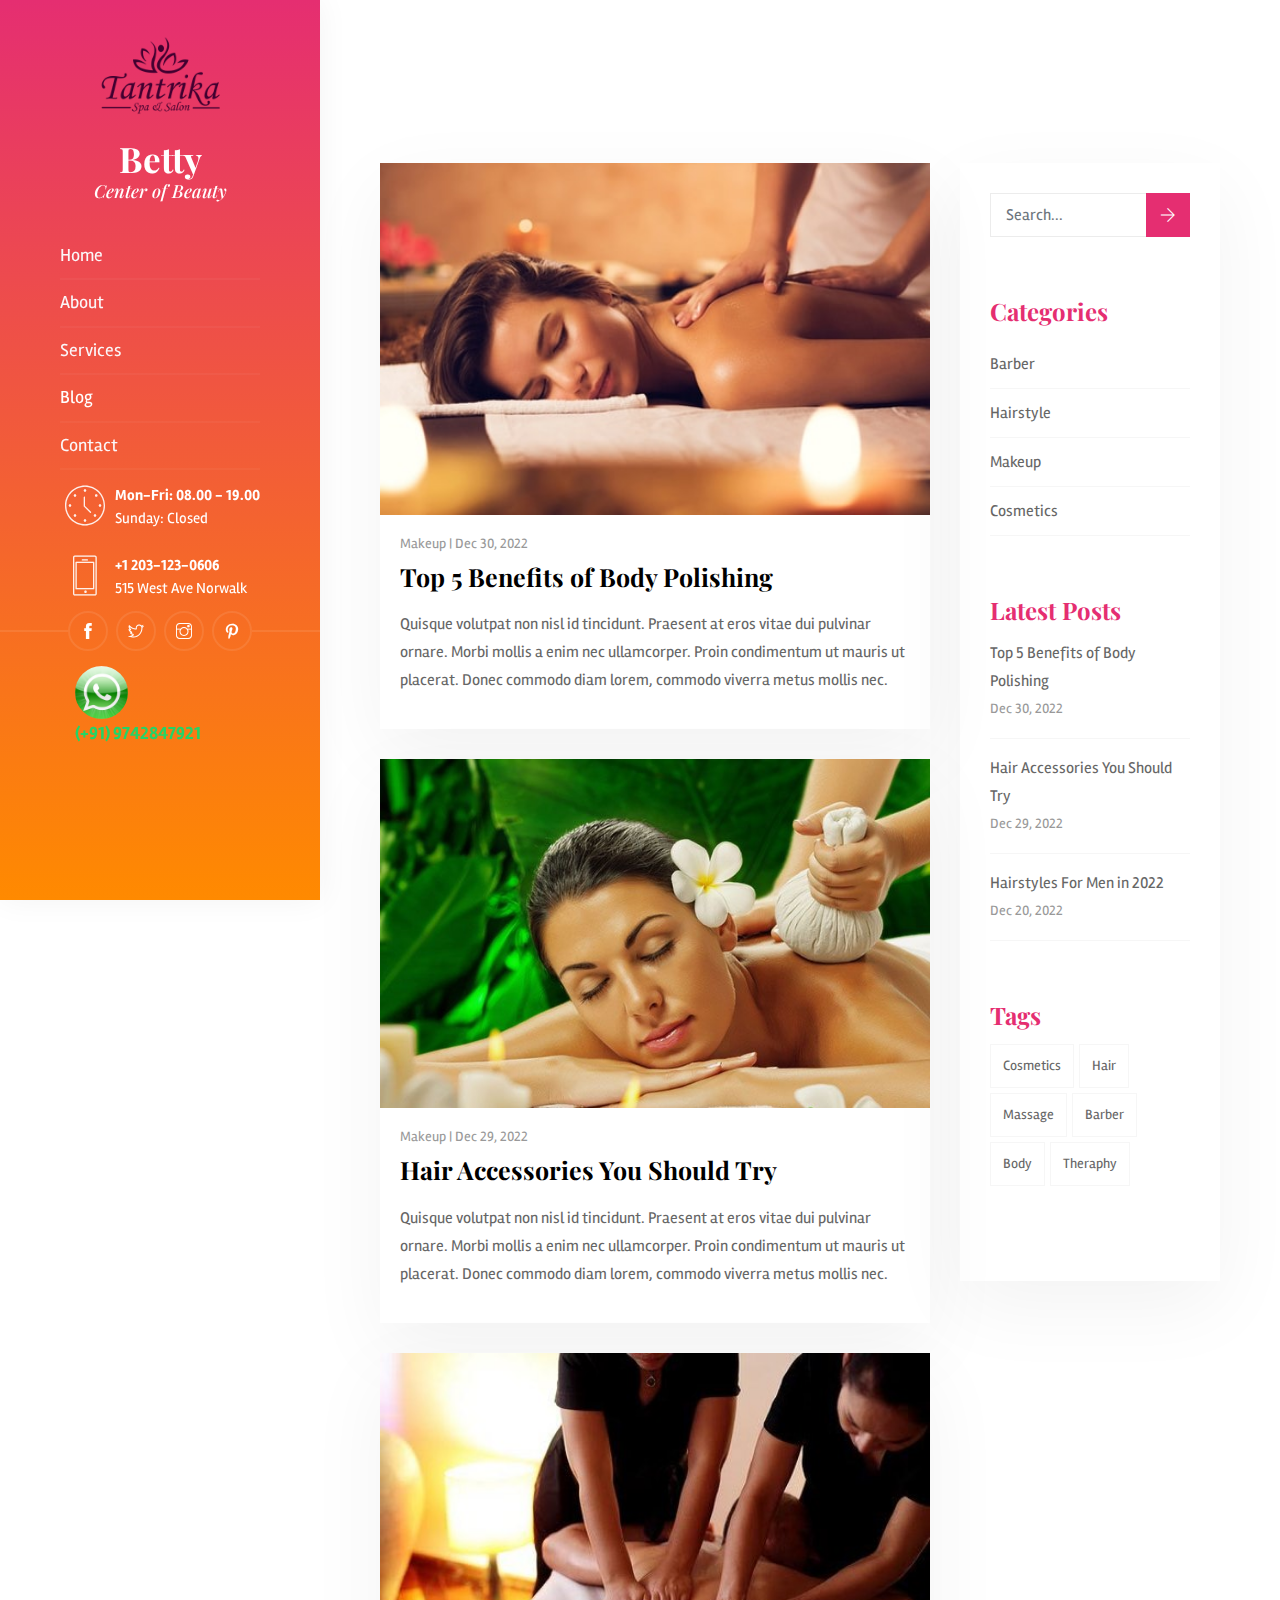
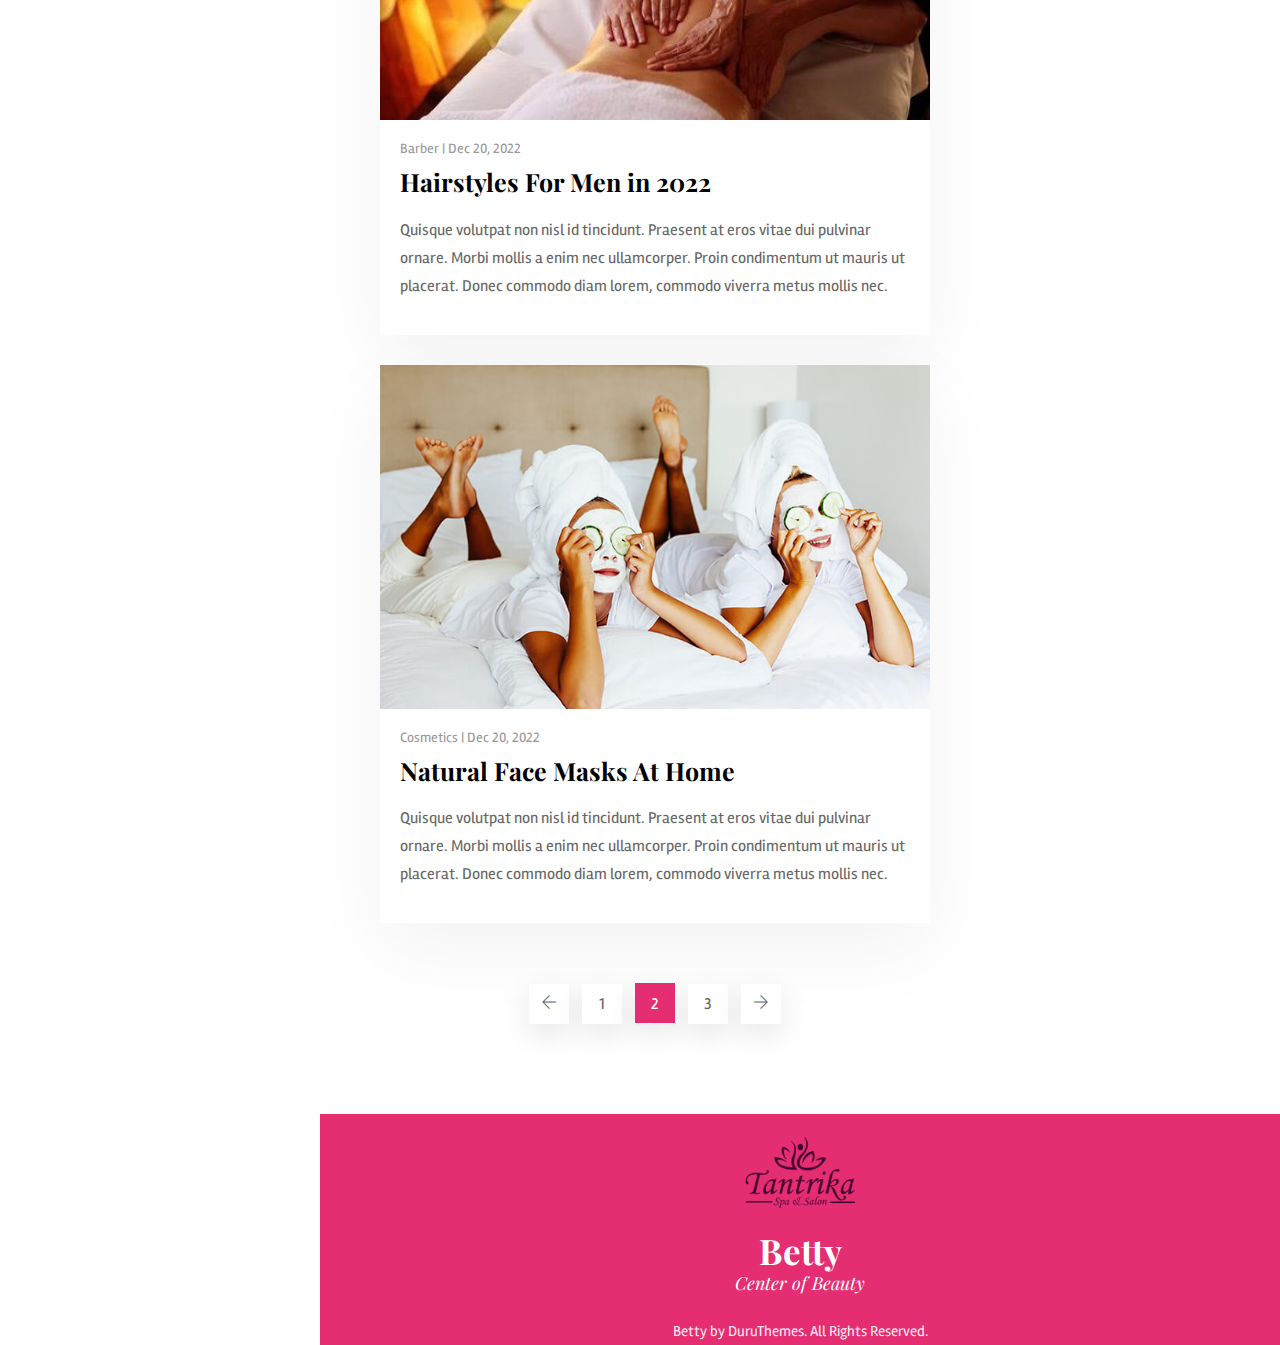
<file: blog.html>
<!DOCTYPE html>
<html lang="en">
  <!-- Mirrored from duruthemes.com/demo/html/betty/multipage/blog.html by HTTrack Website Copier/3.x [XR&CO'2014], Wed, 06 Apr 2022 04:37:53 GMT -->
  <head>
    <meta charset="utf-8" />
    <meta http-equiv="X-UA-Compatible" content="IE=edge" />
    <title>Betty - Center of Beauty</title>
    <meta name="viewport" content="width=device-width, initial-scale=1" />
    <link rel="icon" type="image/png" href="images/favicon.png" />
    <link rel="stylesheet" href="css/animate.css" />
    <link rel="stylesheet" href="css/et-lineicons.css" />
    <link rel="stylesheet" href="css/themify-icons.css" />
    <link rel="stylesheet" href="css/bootstrap.css" />
    <link rel="stylesheet" href="css/flaticon.css" />
    <link rel="stylesheet" href="css/magnific-popup.css" />
    <link rel="stylesheet" href="css/owl.carousel.min.css" />
    <link rel="stylesheet" href="css/owl.theme.default.min.css" />
    <link rel="stylesheet" href="css/flexslider.css" />
    <link rel="stylesheet" href="css/style.css" />
    <!-- FOR IE9 below -->
    <!--[if lt IE 9]>
      <script src="js/respond.min.js"></script>
    <![endif]-->
    <!-- Global site tag (gtag.js) - Google Analytics -->
    <script
      async
      src="https://www.googletagmanager.com/gtag/js?id=UA-144098545-1"
    ></script>
    <script>
      window.dataLayer = window.dataLayer || [];
      function gtag() {
        dataLayer.push(arguments);
      }
      gtag("js", new Date());

      gtag("config", "UA-144098545-1");
    </script>
    <link
      href="https://cdnjs.cloudflare.com/ajax/libs/font-awesome/6.0.0-beta3/css/all.min.css"
      rel="stylesheet"
    />
  </head>

  <body>
    <div id="betty-page">
      <a href="#" class="js-betty-nav-toggle betty-nav-toggle"><i></i></a>
      <!-- Sidebar Section -->
      <aside id="betty-aside">
        <!-- Logo -->
        <div class="betty-logo">
          <a href="index.html"><img src="images/logo.png" alt="" /></a>
          <h1><a href="index.html">Betty</a> <span>Center of Beauty</span></h1>
        </div>
        <!-- Menu -->
        <nav id="betty-main-menu">
          <ul>
            <li><a href="index.html">Home</a></li>
            <li><a href="about.html">About</a></li>
            <li><a href="services.html">Services</a></li>
            <li class="active"><a href="blog.html">Blog</a></li>
            <li><a href="contact.html">Contact</a></li>
          </ul>
        </nav>
        <!-- Info -->
        <div class="betty-contact-info">
          <div class="feat-inner">
            <span class="icon et-clock"></span>
            <div class="feat-info">
              <h5>Mon-Fri: 08.00 - 19.00</h5>
              <h6>Sunday: Closed</h6>
            </div>
          </div>
        </div>
        <div class="betty-contact-info">
          <div class="feat-inner">
            <span class="icon et-phone"></span>
            <div class="feat-info">
              <h5>+1 203-123-0606</h5>
              <h6>515 West Ave Norwalk</h6>
            </div>
          </div>
        </div>
        <!-- Footer -->
        <div class="betty-footer">
          <ul>
            <li>
              <a href="#"><i class="ti-facebook"></i></a>
            </li>
            <li>
              <a href="#"><i class="ti-twitter"></i></a>
            </li>
            <li>
              <a href="#"><i class="ti-instagram"></i></a>
            </li>
            <li>
              <a href="#"><i class="ti-pinterest"></i></a>
            </li>
          </ul>
        </div>
        <!--  -->
        <div class="whatsapp-container">
          <a href="https://wa.me/919742847921" target="_blank">
            <img
              src="./images/whatsapp/whatsapp_icon.jpg"
              class="img-fluid"
              alt="WhatsApp"
            />
          </a>
          <a href="tel:+919742847921" id="whatsapp-num">(+91) 9742847921</a>
        </div>

        <!--  -->
      </aside>

      <!-- Main Section -->
      <div id="betty-main">
        <!-- Blog -->
        <div class="betty-blog">
          <div class="container-fluid">
            <div class="row">
              <div
                class="col-md-12 animate-box"
                data-animate-effect="fadeInLeft"
              >
                <h2 class="betty-heading">Our News</h2>
                <span class="heading-meta"
                  >Read about latest health trends</span
                >
              </div>
            </div>
            <div class="row">
              <div class="col-md-8">
                <div class="blog-entry">
                  <a href="post.html" class="blog-img"
                    ><img src="images/blog/2.jpg" class="img-fluid" alt=""
                  /></a>
                  <div class="desc">
                    <span><a href="#">Makeup | Dec 30, 2022</a></span>
                    <h3>
                      <a href="post.html">Top 5 Benefits of Body Polishing</a>
                    </h3>
                    <p>
                      Quisque volutpat non nisl id tincidunt. Praesent at eros
                      vitae dui pulvinar ornare. Morbi mollis a enim nec
                      ullamcorper. Proin condimentum ut mauris ut placerat.
                      Donec commodo diam lorem, commodo viverra metus mollis
                      nec.
                    </p>
                  </div>
                </div>
                <div class="blog-entry">
                  <a href="post.html" class="blog-img"
                    ><img src="images/blog/1.jpg" class="img-fluid" alt=""
                  /></a>
                  <div class="desc">
                    <span><a href="#">Makeup | Dec 29, 2022</a></span>
                    <h3>
                      <a href="post.html">Hair Accessories You Should Try</a>
                    </h3>
                    <p>
                      Quisque volutpat non nisl id tincidunt. Praesent at eros
                      vitae dui pulvinar ornare. Morbi mollis a enim nec
                      ullamcorper. Proin condimentum ut mauris ut placerat.
                      Donec commodo diam lorem, commodo viverra metus mollis
                      nec.
                    </p>
                  </div>
                </div>
                <div class="blog-entry">
                  <a href="post.html" class="blog-img"
                    ><img src="images/blog/3.jpg" class="img-fluid" alt=""
                  /></a>
                  <div class="desc">
                    <span><a href="#">Barber | Dec 20, 2022</a></span>
                    <h3><a href="post.html">Hairstyles For Men in 2022</a></h3>
                    <p>
                      Quisque volutpat non nisl id tincidunt. Praesent at eros
                      vitae dui pulvinar ornare. Morbi mollis a enim nec
                      ullamcorper. Proin condimentum ut mauris ut placerat.
                      Donec commodo diam lorem, commodo viverra metus mollis
                      nec.
                    </p>
                  </div>
                </div>
                <div class="blog-entry">
                  <a href="post.html" class="blog-img"
                    ><img src="images/blog/4.jpg" class="img-fluid" alt=""
                  /></a>
                  <div class="desc">
                    <span><a href="#">Cosmetics | Dec 20, 2022</a></span>
                    <h3><a href="post.html">Natural Face Masks At Home</a></h3>
                    <p>
                      Quisque volutpat non nisl id tincidunt. Praesent at eros
                      vitae dui pulvinar ornare. Morbi mollis a enim nec
                      ullamcorper. Proin condimentum ut mauris ut placerat.
                      Donec commodo diam lorem, commodo viverra metus mollis
                      nec.
                    </p>
                  </div>
                </div>
                <div class="row">
                  <div class="col-md-12">
                    <!-- Pagination -->
                    <ul class="betty-pagination-wrap text-center">
                      <li>
                        <a href="blog.html#"><i class="ti-arrow-left"></i></a>
                      </li>
                      <li><a href="blog.html#">1</a></li>
                      <li><a href="blog.html#" class="active">2</a></li>
                      <li><a href="blog.html#">3</a></li>
                      <li>
                        <a href="blog.html#"><i class="ti-arrow-right"></i></a>
                      </li>
                    </ul>
                  </div>
                </div>
              </div>
              <!-- Sidebar -->
              <div class="col-md-4">
                <div class="betty-sidebar-part">
                  <div class="betty-sidebar-block betty-sidebar-block-search">
                    <form class="betty-sidebar-search-form" method="get">
                      <input
                        type="text"
                        name="name"
                        class="form-control search-field"
                        id="search"
                        placeholder="Search..."
                      />
                      <button
                        type="submit"
                        class="ti-arrow-right betty-sidebar-search-submit"
                      ></button>
                    </form>
                  </div>
                  <div
                    class="betty-sidebar-block betty-sidebar-block-categories"
                  >
                    <div class="betty-sidebar-block-title">Categories</div>
                    <div class="betty-sidebar-block-content">
                      <ul class="ul1">
                        <li><a href="blog.html#">Barber</a></li>
                        <li><a href="blog.html#">Hairstyle</a></li>
                        <li><a href="blog.html#">Makeup</a></li>
                        <li><a href="blog.html#">Cosmetics</a></li>
                      </ul>
                    </div>
                  </div>
                  <div
                    class="betty-sidebar-block betty-sidebar-block-latest-posts"
                  >
                    <div class="betty-sidebar-block-title">Latest Posts</div>
                    <div class="betty-sidebar-block-content">
                      <div class="latest">
                        <a href="post.html" class="clearfix">
                          <div class="txt1">
                            Top 5 Benefits of Body Polishing
                          </div>
                          <div class="txt2">Dec 30, 2022</div>
                        </a>
                      </div>
                      <div class="latest">
                        <a href="post.html" class="clearfix">
                          <div class="txt1">
                            Hair Accessories You Should Try
                          </div>
                          <div class="txt2">Dec 29, 2022</div>
                        </a>
                      </div>
                      <div class="latest">
                        <a href="post.html" class="clearfix">
                          <div class="txt1">Hairstyles For Men in 2022</div>
                          <div class="txt2">Dec 20, 2022</div>
                        </a>
                      </div>
                    </div>
                  </div>
                  <div class="betty-sidebar-block betty-sidebar-block-tags">
                    <div class="betty-sidebar-block-title">Tags</div>
                    <div class="betty-sidebar-block-content">
                      <ul class="tags clearfix">
                        <li><a href="blog.html#">Cosmetics</a></li>
                        <li><a href="blog.html#">Hair</a></li>
                        <li><a href="blog.html#">Massage</a></li>
                        <li><a href="blog.html#">Barber</a></li>
                        <li><a href="blog.html#">Body</a></li>
                        <li><a href="blog.html#">Theraphy</a></li>
                      </ul>
                    </div>
                  </div>
                </div>
              </div>
            </div>
          </div>
        </div>
        <!-- Footer -->
        <div id="betty-footer2">
          <div class="container-fluid">
            <div class="row">
              <div class="col-md-12 text-center">
                <div class="betty-logo">
                  <a href="index.html"><img src="images/logo.png" alt="" /></a>
                  <h2 class="text-center">
                    Betty
                    <span>Center of Beauty</span>
                  </h2>
                </div>
              </div>
            </div>
            <div class="row">
              <div class="col-md-12 text-left">
                <div class="betty-footer">
                  <p>Betty by DuruThemes. All Rights Reserved.</p>
                </div>
              </div>
            </div>
          </div>
        </div>
      </div>
      <!-- Js -->
      <script src="js/jquery.min.js"></script>
      <script src="js/modernizr-2.6.2.min.js"></script>
      <script src="js/jquery.easing.1.3.js"></script>
      <script src="js/bootstrap.min.js"></script>
      <script src="js/jquery.waypoints.min.js"></script>
      <script src="js/jquery.flexslider-min.js"></script>
      <script src="js/sticky-kit.min.js"></script>
      <script src="js/jquery.magnific-popup.min.js"></script>
      <script src="js/owl.carousel.min.js"></script>
      <script src="js/main.js"></script>
    </div>
  </body>

  <!-- Mirrored from duruthemes.com/demo/html/betty/multipage/blog.html by HTTrack Website Copier/3.x [XR&CO'2014], Wed, 06 Apr 2022 04:37:54 GMT -->
</html>
</file>
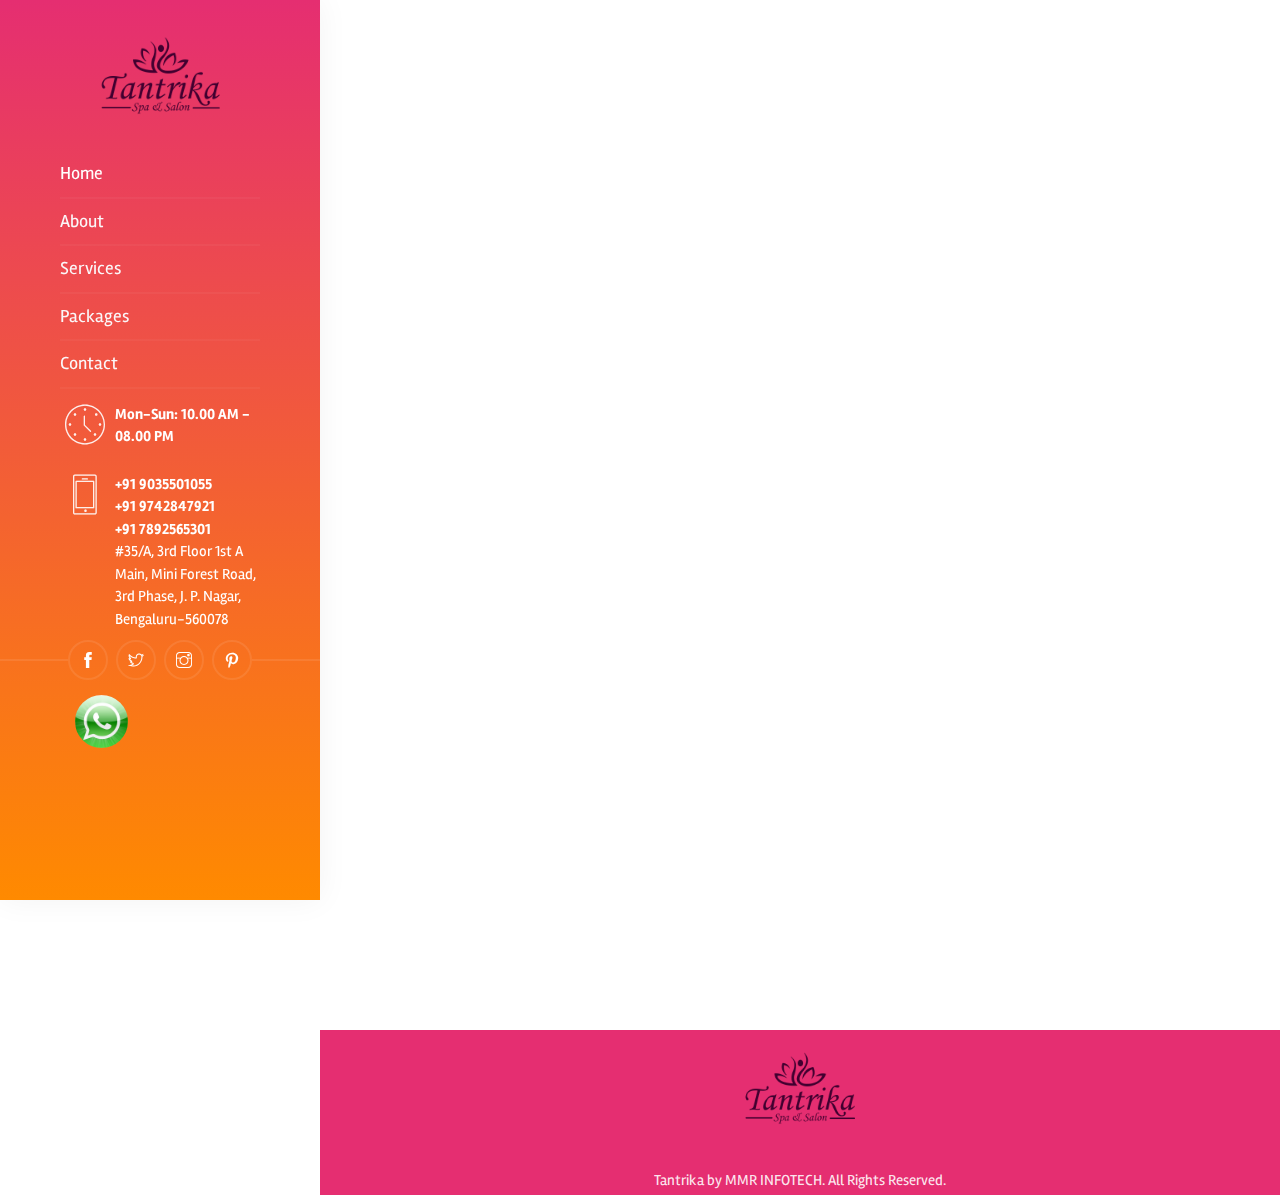
<file: body.html>
<!DOCTYPE html>
<html lang="en">
  <head>
    <meta charset="utf-8" />
    <meta http-equiv="X-UA-Compatible" content="IE=edge" />
    <title>Tantrika Spa and Salon</title>
    <meta name="viewport" content="width=device-width, initial-scale=1" />
    <link rel="icon" type="image/png" href="images/favicon.png" />
    <link rel="stylesheet" href="css/animate.css" />
    <link rel="stylesheet" href="css/et-lineicons.css" />
    <link rel="stylesheet" href="css/themify-icons.css" />
    <link rel="stylesheet" href="css/bootstrap.css" />
    <link rel="stylesheet" href="css/flaticon.css" />
    <link rel="stylesheet" href="css/magnific-popup.css" />
    <link rel="stylesheet" href="css/owl.carousel.min.css" />
    <link rel="stylesheet" href="css/owl.theme.default.min.css" />
    <link rel="stylesheet" href="css/flexslider.css" />
    <link rel="stylesheet" href="css/style.css" />
    <!-- FOR IE9 below -->
    <!--[if lt IE 9]>
      <script src="js/respond.min.js"></script>
    <![endif]-->
    <!-- Global site tag (gtag.js) - Google Analytics -->
    <!-- Global site tag (gtag.js) - Google Analytics -->
    <script
      async
      src="https://www.googletagmanager.com/gtag/js?id=G-TT1MD60D62"
    ></script>
    <script>
      window.dataLayer = window.dataLayer || [];
      function gtag() {
        dataLayer.push(arguments);
      }
      gtag("js", new Date());

      gtag("config", "G-TT1MD60D62");
    </script>
    <!--  -->
    <link
      href="https://cdnjs.cloudflare.com/ajax/libs/font-awesome/6.0.0-beta3/css/all.min.css"
      rel="stylesheet"
    />
  </head>

  <body>
    <div id="betty-page">
      <a href="#" class="js-betty-nav-toggle betty-nav-toggle"><i></i></a>
      <!-- Sidebar Section -->
      <aside id="betty-aside">
        <!-- Logo -->
        <div class="betty-logo">
          <a href="index.html"><img src="images/logo.png" alt="" /></a>
          <!-- <h1><a href="index.html">Tantrika</a> <span>Spa and Salon</span></h1>-->
        </div>
        <!-- Menu -->
        <nav id="betty-main-menu">
          <ul>
            <li class="active"><a href="index.html">Home</a></li>
            <li><a href="spa-and-salon-in-jp-nagar.html">About</a></li>
            <li><a href="services.html">Services</a></li>
            <li><a href="packages.html">Packages</a></li>

            <li><a href="contact.html">Contact</a></li>
          </ul>
        </nav>
        <!-- Info -->
        <div class="betty-contact-info">
          <div class="feat-inner">
            <span class="icon et-clock"></span>
            <div class="feat-info">
              <h5>Mon-Sun: 10.00 AM - 08.00 PM</h5>
            </div>
          </div>
        </div>
        <div class="betty-contact-info">
          <div class="feat-inner">
            <span class="icon et-phone"></span>
            <div class="feat-info">
              <h5>
                +91 9035501055 <br />
                +91 9742847921 <br />
                +91 7892565301
              </h5>
              <h6>
                #35/A, 3rd Floor 1st A Main, Mini Forest Road, 3rd Phase, J. P.
                Nagar, Bengaluru-560078
              </h6>
            </div>
          </div>
        </div>
        <!-- Footer -->
        <div class="betty-footer">
          <ul>
            <li>
              <a href="#"><i class="ti-facebook"></i></a>
            </li>
            <li>
              <a href="#"><i class="ti-twitter"></i></a>
            </li>
            <li>
              <a href="#"><i class="ti-instagram"></i></a>
            </li>
            <li>
              <a href="#"><i class="ti-pinterest"></i></a>
            </li>
          </ul>
        </div>
        <!--  -->
        <div class="whatsapp-container">
          <a href="https://wa.me/919742847921" target="_blank">
            <img
              src="./images/whatsapp/whatsapp_icon.jpg"
              class="img-fluid"
              alt="WhatsApp"
            />
          </a>
          <!-- <a href="tel:+919742847921" id="whatsapp-num">(+91) 9742847921</a>  -->
        </div>
        <!--  -->
      </aside>
      <!-- Main Section -->
      <div id="betty-main">
        <!-- Services Page -->
        <div class="betty-services">
          <div class="container-fluid">
            <div class="row">
              <div
                class="col-md-8 animate-box"
                data-animate-effect="fadeInLeft"
              >
                <div class="mb-30">
                  <img
                    src="images/services/hair.jpg"
                    class="img-fluid mb-30"
                    alt=""
                  />
                  <h3>Body Treatement</h3>
                  <p>
                    When it comes to skin care, your face usually draws the
                    spotlight. But chances are, your body needs some attention
                    too. Often neglected, your skin from neck to toe can show
                    signs of aging and dullness, just like your face does.
                  </p>
                  <p>
                    Professional body care treatments should be part of a
                    regular routine and just as important as your at-home skin
                    care.
                  </p>
                  <p>Our Services include</p>
                  <ul>
                    <li>✔ Hydrotherapy</li>
                    <li>✔ Body Scrub Or Polish</li>
                    <li>✔ Dry Brushing</li>
                    <li>✔ Massage</li>
                    <li>✔ Body Mask & Wrap</li>
                    <li>✔ DeTanning</li>
                  </ul>
                </div>
                <!-- Price -->

                <!-- Gallery -->
                <!-- <div class="row mb-30">
                                <div class="col-md-4 gallery-item">
                                    <a href="images/services/g1.jpg" class="img-zoom">
                                        <div class="gallery-box">
                                            <div class="gallery-img"> <img src="images/services/g1.jpg" class="img-fluid mx-auto d-block rounded" alt="work-img"> </div>
                                            <div class="gallery-detail text-center"> <i class="ti-plus"></i> </div>
                                        </div>
                                    </a>
                                </div>
                                <div class="col-md-4 gallery-item">
                                    <a href="images/services/g2.jpg" class="img-zoom">
                                        <div class="gallery-box">
                                            <div class="gallery-img"> <img src="images/services/g2.jpg" class="img-fluid mx-auto d-block rounded" alt="work-img"> </div>
                                            <div class="gallery-detail text-center"> <i class="ti-plus"></i> </div>
                                        </div>
                                    </a>
                                </div>
                                <div class="col-md-4 gallery-item">
                                    <a href="images/services/g3.jpg" class="img-zoom">
                                        <div class="gallery-box">
                                            <div class="gallery-img"> <img src="images/services/g3.jpg" class="img-fluid mx-auto d-block rounded" alt="work-img"> </div>
                                            <div class="gallery-detail text-center"> <i class="ti-plus"></i> </div>
                                        </div>
                                    </a>
                                </div>
                                <div class="col-md-4 gallery-item">
                                    <a href="images/services/g4.jpg" class="img-zoom">
                                        <div class="gallery-box">
                                            <div class="gallery-img"> <img src="images/services/g4.jpg" class="img-fluid mx-auto d-block rounded" alt="work-img"> </div>
                                            <div class="gallery-detail text-center"> <i class="ti-plus"></i> </div>
                                        </div>
                                    </a>
                                </div>
                                <div class="col-md-4 gallery-item">
                                    <a href="images/services/g5.jpg" class="img-zoom">
                                        <div class="gallery-box">
                                            <div class="gallery-img"> <img src="images/services/g5.jpg" class="img-fluid mx-auto d-block rounded" alt="work-img"> </div>
                                            <div class="gallery-detail text-center"> <i class="ti-plus"></i> </div>
                                        </div>
                                    </a>
                                </div>
                                <div class="col-md-4 gallery-item">
                                    <a href="images/services/g6.jpg" class="img-zoom">
                                        <div class="gallery-box">
                                            <div class="gallery-img"> <img src="images/services/g6.jpg" class="img-fluid mx-auto d-block rounded" alt="work-img"> </div>
                                            <div class="gallery-detail text-center"> <i class="ti-plus"></i> </div>
                                        </div>
                                    </a>
                                </div>
                            </div>-->
              </div>
              <!-- Sidebar -->
              <div
                class="col-md-4 animate-box"
                data-animate-effect="fadeInLeft"
              >
                <div class="betty-sidebar-part">
                  <div
                    class="betty-sidebar-block betty-sidebar-block-categories"
                  >
                    <div class="betty-sidebar-block-title">Our Services</div>
                    <div class="betty-sidebar-block-content">
                      <ul class="ul1">
                        <li><a href="makeup.html#">Makeup</a></li>
                        <li><a href="hair-care.html#">Hair Treatements</a></li>
                        <li><a href="massage.html#">Massage Therapy</a></li>
                        <li><a href="bridal.html#">Bridal</a></li>

                        <li>
                          <a class="active" href="body.html#"
                            >Body Treatments</a
                          >
                        </li>
                        <li><a href="skin-care.html#">Skin Care</a></li>
                        <li><a href="hair-styles.html#">Hair Styles</a></li>
                      </ul>
                    </div>
                  </div>
                </div>
              </div>
            </div>
          </div>
        </div>
        <!-- Footer -->
        <div id="betty-footer2">
          <div class="container-fluid">
            <div class="row">
              <div class="col-md-12 text-center">
                <div class="betty-logo">
                  <a href="index.html"><img src="images/logo.png" alt="" /></a>
                </div>
              </div>
            </div>
            <div class="row">
              <div class="col-md-12 text-left">
                <div class="betty-footer">
                  <p>Tantrika by MMR INFOTECH. All Rights Reserved.</p>
                </div>
              </div>
            </div>
          </div>
        </div>
      </div>
      <!-- Js -->
      <script src="js/jquery.min.js"></script>
      <script src="js/modernizr-2.6.2.min.js"></script>
      <script src="js/jquery.easing.1.3.js"></script>
      <script src="js/bootstrap.min.js"></script>
      <script src="js/jquery.waypoints.min.js"></script>
      <script src="js/jquery.flexslider-min.js"></script>
      <script src="js/sticky-kit.min.js"></script>
      <script src="js/jquery.magnific-popup.min.js"></script>
      <script src="js/owl.carousel.min.js"></script>
      <script src="js/main.js"></script>
    </div>
  </body>
</html>
</file>
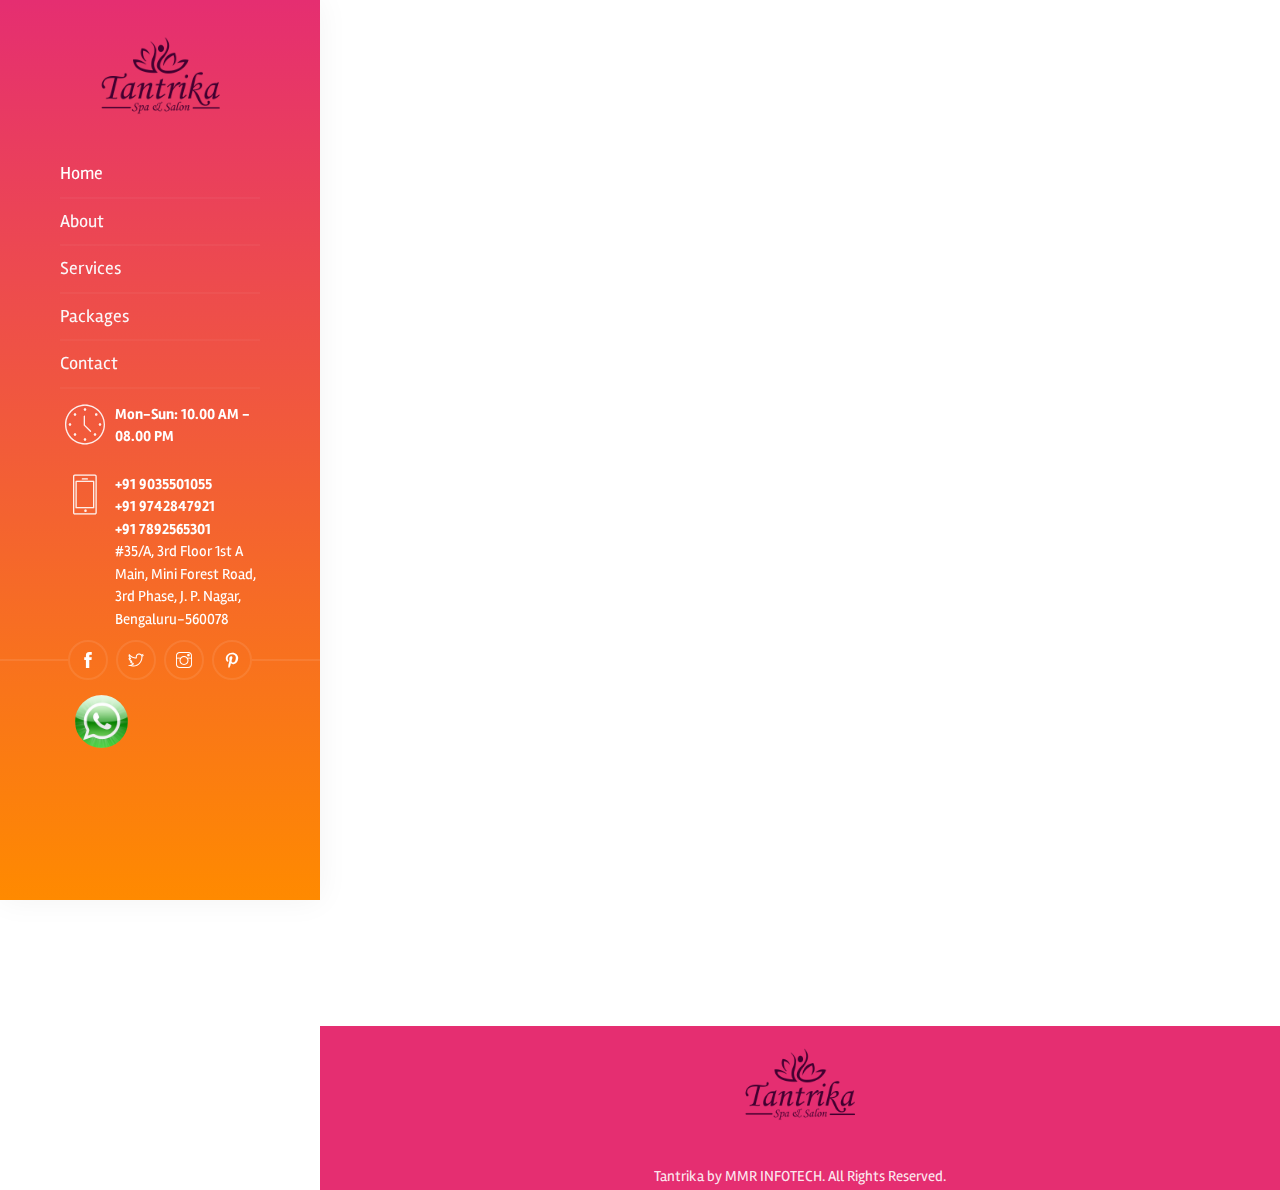
<file: bridal.html>
<!DOCTYPE html>
<html lang="en">
  <head>
    <meta charset="utf-8" />
    <meta http-equiv="X-UA-Compatible" content="IE=edge" />
    <title>Tantrika Spa and Salon</title>
    <meta name="viewport" content="width=device-width, initial-scale=1" />
    <link rel="icon" type="image/png" href="images/favicon.png" />
    <link rel="stylesheet" href="css/animate.css" />
    <link rel="stylesheet" href="css/et-lineicons.css" />
    <link rel="stylesheet" href="css/themify-icons.css" />
    <link rel="stylesheet" href="css/bootstrap.css" />
    <link rel="stylesheet" href="css/flaticon.css" />
    <link rel="stylesheet" href="css/magnific-popup.css" />
    <link rel="stylesheet" href="css/owl.carousel.min.css" />
    <link rel="stylesheet" href="css/owl.theme.default.min.css" />
    <link rel="stylesheet" href="css/flexslider.css" />
    <link rel="stylesheet" href="css/style.css" />
    <!-- FOR IE9 below -->
    <!--[if lt IE 9]>
      <script src="js/respond.min.js"></script>
    <![endif]-->
    <!-- Global site tag (gtag.js) - Google Analytics -->
    <!-- Global site tag (gtag.js) - Google Analytics -->
    <script
      async
      src="https://www.googletagmanager.com/gtag/js?id=G-TT1MD60D62"
    ></script>
    <script>
      window.dataLayer = window.dataLayer || [];
      function gtag() {
        dataLayer.push(arguments);
      }
      gtag("js", new Date());

      gtag("config", "G-TT1MD60D62");
    </script>
    <!--  -->
    <link
      href="https://cdnjs.cloudflare.com/ajax/libs/font-awesome/6.0.0-beta3/css/all.min.css"
      rel="stylesheet"
    />
  </head>

  <body>
    <div id="betty-page">
      <a href="#" class="js-betty-nav-toggle betty-nav-toggle"><i></i></a>
      <!-- Sidebar Section -->
      <aside id="betty-aside">
        <!-- Logo -->
        <div class="betty-logo">
          <a href="index.html"><img src="images/logo.png" alt="" /></a>
          <!-- <h1><a href="index.html">Tantrika</a> <span>Spa and Salon</span></h1>-->
        </div>
        <!-- Menu -->
        <nav id="betty-main-menu">
          <ul>
            <li class="active"><a href="index.html">Home</a></li>
            <li><a href="spa-and-salon-in-jp-nagar.html">About</a></li>
            <li><a href="services.html">Services</a></li>
            <li><a href="packages.html">Packages</a></li>

            <li><a href="contact.html">Contact</a></li>
          </ul>
        </nav>
        <!-- Info -->
        <div class="betty-contact-info">
          <div class="feat-inner">
            <span class="icon et-clock"></span>
            <div class="feat-info">
              <h5>Mon-Sun: 10.00 AM - 08.00 PM</h5>
            </div>
          </div>
        </div>
        <div class="betty-contact-info">
          <div class="feat-inner">
            <span class="icon et-phone"></span>
            <div class="feat-info">
              <h5>
                +91 9035501055 <br />
                +91 9742847921 <br />
                +91 7892565301
              </h5>
              <h6>
                #35/A, 3rd Floor 1st A Main, Mini Forest Road, 3rd Phase, J. P.
                Nagar, Bengaluru-560078
              </h6>
            </div>
          </div>
        </div>
        <!-- Footer -->
        <div class="betty-footer">
          <ul>
            <li>
              <a href="#"><i class="ti-facebook"></i></a>
            </li>
            <li>
              <a href="#"><i class="ti-twitter"></i></a>
            </li>
            <li>
              <a href="#"><i class="ti-instagram"></i></a>
            </li>
            <li>
              <a href="#"><i class="ti-pinterest"></i></a>
            </li>
          </ul>
        </div>
        <!--  -->
        <div class="whatsapp-container">
          <a href="https://wa.me/919742847921" target="_blank">
            <img
              src="./images/whatsapp/whatsapp_icon.jpg"
              class="img-fluid"
              alt="WhatsApp"
            />
          </a>
          <!-- <a href="tel:+919742847921" id="whatsapp-num">(+91) 9742847921</a>  -->
        </div>

        <!--  -->
      </aside>
      <!-- Main Section -->
      <div id="betty-main">
        <!-- Services Page -->
        <div class="betty-services">
          <div class="container-fluid">
            <div class="row">
              <div
                class="col-md-8 animate-box"
                data-animate-effect="fadeInLeft"
              >
                <div class="mb-30">
                  <img
                    src="images/services/bridal.jpg"
                    class="img-fluid mb-30"
                    alt=""
                  />
                  <h3>Bridal Services</h3>
                  <p>
                    Our bridal makeup journey begins on the day of your booking,
                    not on the day of the event. Your bridal makeup trial will
                    help you determine the types of looks you desire, as well as
                    understand your skin type and develop your entire beauty
                    appearance. We want you’ll to relax and just enjoy your
                    bridal makeup! With ions of experience when it comes to
                    professional bridal makeup, we make your dream look come
                    true.
                  </p>

                  <p>We offer Bridal Services in Bangalore:</p>
                  <ul>
                    <li>
                      ✔ Professional Bridal Makeup - HD Makeup and Airbrush
                      Makeup (Including Hairstyling)
                    </li>
                    <li>✔ Bridal Jewellery - Rental /Purchase</li>
                    <li>✔ Muhurtham Makeup Services</li>
                    <li>✔ Reception Makeup Services</li>
                    <li>✔ Haldi-Makeup Services</li>
                    <li>✔ Sangeet Makeup Services</li>
                  </ul>
                </div>
                <!-- Price -->

                <!-- Gallery -->
                <!-- <div class="row mb-30">
                                <div class="col-md-4 gallery-item">
                                    <a href="images/services/g1.jpg" class="img-zoom">
                                        <div class="gallery-box">
                                            <div class="gallery-img"> <img src="images/services/g1.jpg" class="img-fluid mx-auto d-block rounded" alt="work-img"> </div>
                                            <div class="gallery-detail text-center"> <i class="ti-plus"></i> </div>
                                        </div>
                                    </a>
                                </div>
                                <div class="col-md-4 gallery-item">
                                    <a href="images/services/g2.jpg" class="img-zoom">
                                        <div class="gallery-box">
                                            <div class="gallery-img"> <img src="images/services/g2.jpg" class="img-fluid mx-auto d-block rounded" alt="work-img"> </div>
                                            <div class="gallery-detail text-center"> <i class="ti-plus"></i> </div>
                                        </div>
                                    </a>
                                </div>
                                <div class="col-md-4 gallery-item">
                                    <a href="images/services/g3.jpg" class="img-zoom">
                                        <div class="gallery-box">
                                            <div class="gallery-img"> <img src="images/services/g3.jpg" class="img-fluid mx-auto d-block rounded" alt="work-img"> </div>
                                            <div class="gallery-detail text-center"> <i class="ti-plus"></i> </div>
                                        </div>
                                    </a>
                                </div>
                                <div class="col-md-4 gallery-item">
                                    <a href="images/services/g4.jpg" class="img-zoom">
                                        <div class="gallery-box">
                                            <div class="gallery-img"> <img src="images/services/g4.jpg" class="img-fluid mx-auto d-block rounded" alt="work-img"> </div>
                                            <div class="gallery-detail text-center"> <i class="ti-plus"></i> </div>
                                        </div>
                                    </a>
                                </div>
                                <div class="col-md-4 gallery-item">
                                    <a href="images/services/g5.jpg" class="img-zoom">
                                        <div class="gallery-box">
                                            <div class="gallery-img"> <img src="images/services/g5.jpg" class="img-fluid mx-auto d-block rounded" alt="work-img"> </div>
                                            <div class="gallery-detail text-center"> <i class="ti-plus"></i> </div>
                                        </div>
                                    </a>
                                </div>
                                <div class="col-md-4 gallery-item">
                                    <a href="images/services/g6.jpg" class="img-zoom">
                                        <div class="gallery-box">
                                            <div class="gallery-img"> <img src="images/services/g6.jpg" class="img-fluid mx-auto d-block rounded" alt="work-img"> </div>
                                            <div class="gallery-detail text-center"> <i class="ti-plus"></i> </div>
                                        </div>
                                    </a>
                                </div>
                            </div>-->
              </div>
              <!-- Sidebar -->
              <div
                class="col-md-4 animate-box"
                data-animate-effect="fadeInLeft"
              >
                <div class="betty-sidebar-part">
                  <div
                    class="betty-sidebar-block betty-sidebar-block-categories"
                  >
                    <div class="betty-sidebar-block-title">Our Services</div>
                    <div class="betty-sidebar-block-content">
                      <ul class="ul1">
                        <li><a href="makeup.html#">Makeup</a></li>
                        <li><a href="hair-care.html#">Hair Treatements</a></li>
                        <li><a href="massage.html#">Massage Therapy</a></li>
                        <li>
                          <a class="active" href="bridal.html#">Bridal</a>
                        </li>

                        <li><a href="body.html#">Body Treatments</a></li>
                        <li><a href="skin-care.html#">Skin Care</a></li>
                        <li><a href="hair-styles.html#">Hair Styles</a></li>
                      </ul>
                    </div>
                  </div>
                </div>
              </div>
            </div>
          </div>
        </div>
        <!-- Footer -->
        <div id="betty-footer2">
          <div class="container-fluid">
            <div class="row">
              <div class="col-md-12 text-center">
                <div class="betty-logo">
                  <a href="index.html"><img src="images/logo.png" alt="" /></a>
                </div>
              </div>
            </div>
            <div class="row">
              <div class="col-md-12 text-left">
                <div class="betty-footer">
                  <p>Tantrika by MMR INFOTECH. All Rights Reserved.</p>
                </div>
              </div>
            </div>
          </div>
        </div>
      </div>
      <!-- Js -->
      <script src="js/jquery.min.js"></script>
      <script src="js/modernizr-2.6.2.min.js"></script>
      <script src="js/jquery.easing.1.3.js"></script>
      <script src="js/bootstrap.min.js"></script>
      <script src="js/jquery.waypoints.min.js"></script>
      <script src="js/jquery.flexslider-min.js"></script>
      <script src="js/sticky-kit.min.js"></script>
      <script src="js/jquery.magnific-popup.min.js"></script>
      <script src="js/owl.carousel.min.js"></script>
      <script src="js/main.js"></script>
    </div>
  </body>
</html>
</file>
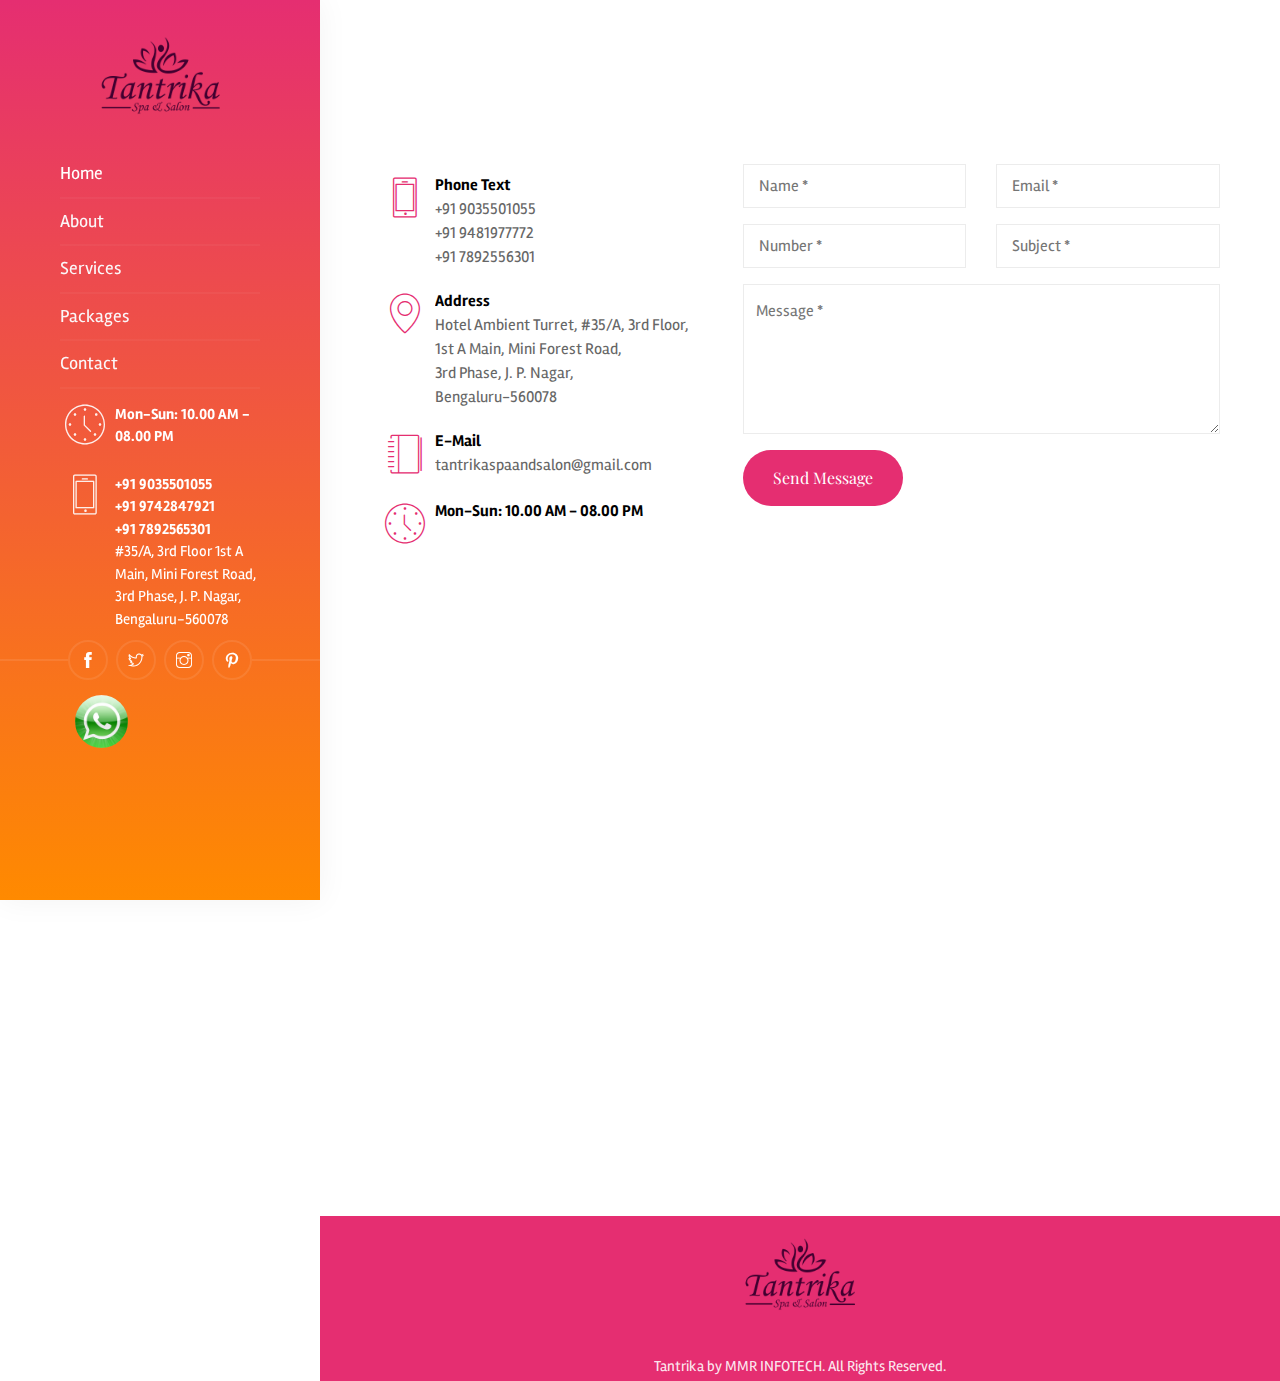
<file: contact.html>
<!DOCTYPE HTML>
<html lang="en">


<head>
    <meta charset="utf-8">
    <meta http-equiv="X-UA-Compatible" content="IE=edge">
    <title>Tantrika Spa and Salon</title>
    <meta name="viewport" content="width=device-width, initial-scale=1">
    <link rel="icon" type="image/png" href="images/favicon.png" />
    <link rel="stylesheet" href="css/animate.css">
    <link rel="stylesheet" href="css/et-lineicons.css">
    <link rel="stylesheet" href="css/themify-icons.css">
    <link rel="stylesheet" href="css/bootstrap.css">
    <link rel="stylesheet" href="css/flaticon.css">
    <link rel="stylesheet" href="css/magnific-popup.css">
    <link rel="stylesheet" href="css/owl.carousel.min.css">
    <link rel="stylesheet" href="css/owl.theme.default.min.css">
    <link rel="stylesheet" href="css/flexslider.css">
    <link rel="stylesheet" href="css/style.css">
    <!-- FOR IE9 below -->
    <!--[if lt IE 9]>
        <script src="js/respond.min.js"></script>
    <![endif]-->
    <!-- Global site tag (gtag.js) - Google Analytics -->
	<!-- Global site tag (gtag.js) - Google Analytics -->
<script async src="https://www.googletagmanager.com/gtag/js?id=G-TT1MD60D62"></script>
<script>
  window.dataLayer = window.dataLayer || [];
  function gtag(){dataLayer.push(arguments);}
  gtag('js', new Date());

  gtag('config', 'G-TT1MD60D62');
</script>
<!--  -->
<link
href="https://cdnjs.cloudflare.com/ajax/libs/font-awesome/6.0.0-beta3/css/all.min.css"
rel="stylesheet"
/>
    
</head>

<body>
    <div id="betty-page"> <a href="#" class="js-betty-nav-toggle betty-nav-toggle"><i></i></a>
        <!-- Sidebar Section -->
       <aside id="betty-aside">
            <!-- Logo -->
            <div class="betty-logo">
                <a href="index.html"><img src="images/logo.png" alt=""></a>
               <!-- <h1><a href="index.html">Tantrika</a> <span>Spa and Salon</span></h1>-->
            </div>
            <!-- Menu -->
            <nav id="betty-main-menu">
                <ul>
                    <li class="active"><a href='index.html'>Home</a></li>
                    <li><a href='spa-and-salon-in-jp-nagar.html'>About</a></li>
                    <li><a href='services.html'>Services</a></li>
					<li><a href='packages.html'>Packages</a></li>
                   
                    <li><a href='contact.html'>Contact</a></li>
                </ul>
            </nav>
            <!-- Info -->
            <div class="betty-contact-info">
                <div class="feat-inner"> <span class="icon et-clock"></span>
                    <div class="feat-info">
                        <h5>Mon-Sun: 10.00 AM - 08.00 PM</h5>
                        
                    </div>
                </div>
            </div>
            <div class="betty-contact-info">
                <div class="feat-inner"> <span class="icon et-phone"></span>
                    <div class="feat-info">
                        <h5>
                            +91 9035501055 <br />
                            +91 9742847921 <br />
                            +91 7892565301
                          </h5>
                        <h6>#35/A, 3rd Floor 1st A Main, Mini Forest Road, 3rd Phase, J. P. Nagar, Bengaluru-560078</h6>
                    </div>
                </div>
            </div>
            <!-- Footer -->
            <div class="betty-footer">
                <ul>
                    <li><a href="#"><i class="ti-facebook"></i></a></li>
                    <li><a href="#"><i class="ti-twitter"></i></a></li>
                    <li><a href="#"><i class="ti-instagram"></i></a></li>
                    <li><a href="#"><i class="ti-pinterest"></i></a></li>
                </ul>
            </div>
            <!--  -->
    
            <div class="whatsapp-container">
                <a href="https://wa.me/919742847921" target="_blank">
                  <img
                    src="./images/whatsapp/whatsapp_icon.jpg"
                    class="img-fluid"
                    alt="WhatsApp"
                  />
                </a>
              </div>

            <!--  -->
        </aside>
        <!-- Main Section -->
        <div id="betty-main">
            <!-- Contact -->
            <div class="betty-contact">
                <div class="container-fluid">
                    <div class="row">
                        <div class="col-md-12 animate-box" data-animate-effect="fadeInLeft"> 
                           <h2 class="betty-heading">Contact Us</h2> 
                           <span class="heading-meta">How to find our beauty salon</span>
                        </div>
                    </div>
                    <div class="row">
                        <!-- Contact Info -->
                        <div class="col-md-5 mb-30">
                            <div class="betty-contact-info2">
                                <div class="feat-inner2"> <span class="icon et-phone"></span>
                                    <div class="feat-info2">
                                        <h5>Phone Text</h5>
                                        <h6>+91 9035501055<br>
+91 9481977772<br>+91 7892556301 </h6>
                                    </div>
                                </div>
                            </div>
                            <div class="betty-contact-info2">
                                <div class="feat-inner2"> <span class="icon et-map-pin"></span>
                                    <div class="feat-info2">
                                        <h5>Address</h5>
                                        <h6>Hotel Ambient Turret, #35/A, 3rd Floor, <br> 1st A Main, Mini Forest Road, <br>3rd Phase, J. P. Nagar, <br>Bengaluru-560078</h6>
                                    </div>
                                </div>
                            </div>
                            <div class="betty-contact-info2">
                                <div class="feat-inner2"> <span class="icon et-notebook"></span>
                                    <div class="feat-info2">
                                        <h5>E-Mail</h5>
                                        <h6>tantrikaspaandsalon@gmail.com</h6>
                                    </div>
                                </div>
                            </div>
                            <div class="betty-contact-info2">
                                <div class="feat-inner2"> <span class="icon et-clock"></span>
                                    <div class="feat-info2">
                                        <h5>Mon-Sun: 10.00 AM - 08.00 PM</h5>
                                        
                                    </div>
                                </div>
                            </div>
                        </div>
                        <!-- Contact Form -->
                        <div class="col-md-7 mb-30">
                            <form method="post" class="contact__form" action="#">
                                <!-- Form message -->
                                <div class="row">
                                    <div class="col-12">
                                        <div class="alert alert-success contact__msg" style="display: none" role="alert">
                                            Your message was sent successfully.
                                        </div>
                                    </div>
                                </div>
                                <!-- Form elements -->
                                <div class="row">
                                    <div class="col-md-6 form-group">
                                        <input name="name" type="text" placeholder="Name *" required> 
                                    </div>
                                    <div class="col-md-6 form-group">
                                        <input name="email" type="email" placeholder="Email *" required> 
                                    </div>
                                    <div class="col-md-6 form-group">
                                        <input name="phone" type="text" placeholder="Number *" required> 
                                    </div>
                                    <div class="col-md-6 form-group">
                                        <input name="subject" type="text" placeholder="Subject *" required> 
                                    </div>
                                    <div class="col-md-12 form-group">
                                        <textarea name="message" id="message" cols="30" rows="4" placeholder="Message *" required></textarea>
                                    </div>
                                    <div class="col-md-12">
                                        <input name="submit" type="submit"  value="Send Message">
                                    </div>
                                </div>
                            </form>
                        </div>
                    </div>
                     <!-- Map Section-->
                    <div class="map-section mt-5">
                        <div class="row">
                            <div class="col-md-12">
                                <iframe src="https://www.google.com/maps/embed?pb=!1m18!1m12!1m3!1d3888.890116633329!2d77.59659251343328!3d12.914783390893167!2m3!1f0!2f0!3f0!3m2!1i1024!2i768!4f13.1!3m3!1m2!1s0x3bae15c3a878e88d%3A0xaf00595d3028b10c!2sTantrika%20Spa%20and%20Salon!5e0!3m2!1sen!2sin!4v1652791051306!5m2!1sen!2sin" width="100%" height="450" style="border:0;" allowfullscreen="" loading="lazy" referrerpolicy="no-referrer-when-downgrade"></iframe>
                            </div>
                        </div>
                    </div>
                </div>
            </div>
            <!-- Footer -->
              <div id="betty-footer2">
                <div class="container-fluid">
                    <div class="row">
                        <div class="col-md-12 text-center">
                            <div class="betty-logo">
                                <a href="index.html"><img src="images/logo.png" alt=""></a>
                               
                            </div>
                        </div>
                    </div>
                    <div class="row">
                        <div class="col-md-12 text-left">
                            <div class="betty-footer">
                                <p>Tantrika by MMR INFOTECH. All Rights Reserved.</p>
                            </div>
                        </div>
                    </div>
                </div>
            </div>
        </div>
        </div>
    </div>
    <!-- JS -->
        <script src="js/jquery.min.js"></script>
        <script src="js/modernizr-2.6.2.min.js"></script>
        <script src="js/jquery.easing.1.3.js"></script>
        <script src="js/bootstrap.min.js"></script>
        <script src="js/jquery.waypoints.min.js"></script>
        <script src="js/jquery.flexslider-min.js"></script>
        <script src="js/sticky-kit.min.js"></script>
        <script src="js/jquery.magnific-popup.min.js"></script>
        <script src="js/owl.carousel.min.js"></script>
        <script src="js/main.js"></script>
</body>

</html>
</file>
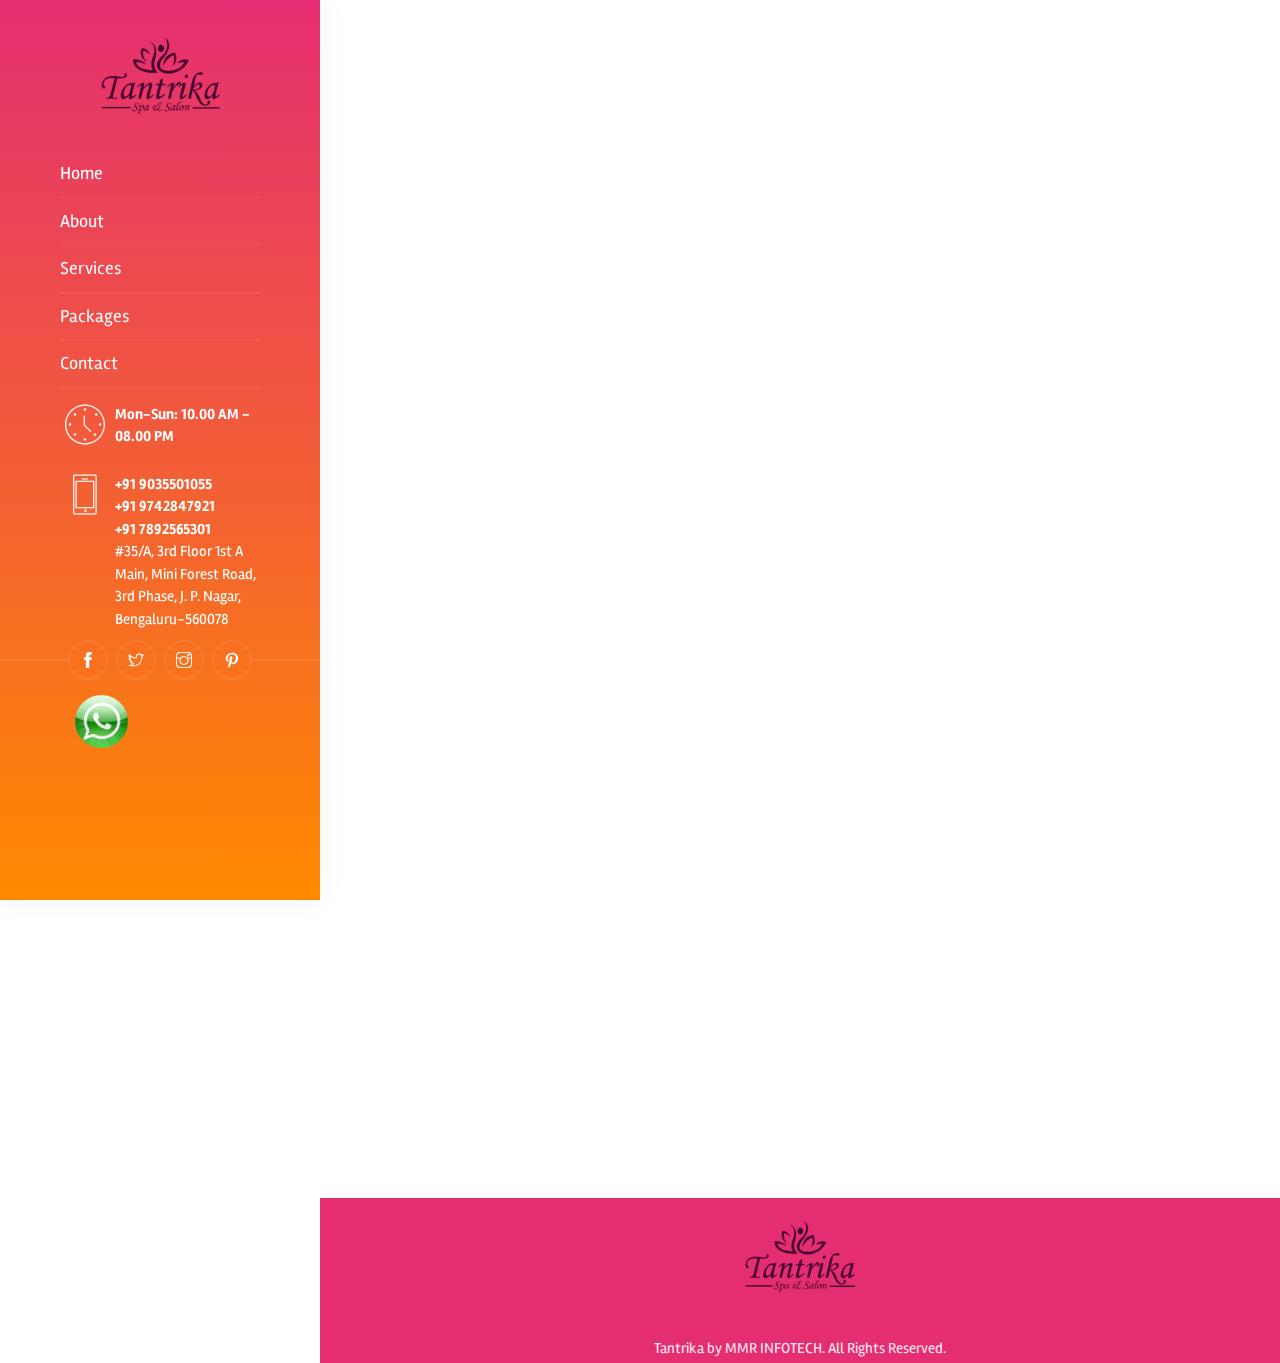
<file: hair-care.html>
<!DOCTYPE html>
<html lang="en">
  <head>
    <meta charset="utf-8" />
    <meta http-equiv="X-UA-Compatible" content="IE=edge" />
    <title>Tantrika Spa and Salon</title>
    <meta name="viewport" content="width=device-width, initial-scale=1" />
    <link rel="icon" type="image/png" href="images/favicon.png" />
    <link rel="stylesheet" href="css/animate.css" />
    <link rel="stylesheet" href="css/et-lineicons.css" />
    <link rel="stylesheet" href="css/themify-icons.css" />
    <link rel="stylesheet" href="css/bootstrap.css" />
    <link rel="stylesheet" href="css/flaticon.css" />
    <link rel="stylesheet" href="css/magnific-popup.css" />
    <link rel="stylesheet" href="css/owl.carousel.min.css" />
    <link rel="stylesheet" href="css/owl.theme.default.min.css" />
    <link rel="stylesheet" href="css/flexslider.css" />
    <link rel="stylesheet" href="css/style.css" />
    <!-- FOR IE9 below -->
    <!--[if lt IE 9]>
      <script src="js/respond.min.js"></script>
    <![endif]-->
    <!-- Global site tag (gtag.js) - Google Analytics -->
    <!-- Global site tag (gtag.js) - Google Analytics -->
    <script
      async
      src="https://www.googletagmanager.com/gtag/js?id=G-TT1MD60D62"
    ></script>
    <script>
      window.dataLayer = window.dataLayer || [];
      function gtag() {
        dataLayer.push(arguments);
      }
      gtag("js", new Date());

      gtag("config", "G-TT1MD60D62");
    </script>
    <!--  -->
    <link
      href="https://cdnjs.cloudflare.com/ajax/libs/font-awesome/6.0.0-beta3/css/all.min.css"
      rel="stylesheet"
    />
  </head>

  <body>
    <div id="betty-page">
      <a href="#" class="js-betty-nav-toggle betty-nav-toggle"><i></i></a>
      <!-- Sidebar Section -->
      <aside id="betty-aside">
        <!-- Logo -->
        <div class="betty-logo">
          <a href="index.html"><img src="images/logo.png" alt="" /></a>
          <!-- <h1><a href="index.html">Tantrika</a> <span>Spa and Salon</span></h1>-->
        </div>
        <!-- Menu -->
        <nav id="betty-main-menu">
          <ul>
            <li class="active"><a href="index.html">Home</a></li>
            <li><a href="spa-and-salon-in-jp-nagar.html">About</a></li>
            <li><a href="services.html">Services</a></li>
            <li><a href="packages.html">Packages</a></li>

            <li><a href="contact.html">Contact</a></li>
          </ul>
        </nav>
        <!-- Info -->
        <div class="betty-contact-info">
          <div class="feat-inner">
            <span class="icon et-clock"></span>
            <div class="feat-info">
              <h5>Mon-Sun: 10.00 AM - 08.00 PM</h5>
            </div>
          </div>
        </div>
        <div class="betty-contact-info">
          <div class="feat-inner">
            <span class="icon et-phone"></span>
            <div class="feat-info">
              <h5>
                +91 9035501055 <br />
                +91 9742847921 <br />
                +91 7892565301
              </h5>
              <h6>
                #35/A, 3rd Floor 1st A Main, Mini Forest Road, 3rd Phase, J. P.
                Nagar, Bengaluru-560078
              </h6>
            </div>
          </div>
        </div>
        <!-- Footer -->
        <div class="betty-footer">
          <ul>
            <li>
              <a href="#"><i class="ti-facebook"></i></a>
            </li>
            <li>
              <a href="#"><i class="ti-twitter"></i></a>
            </li>
            <li>
              <a href="#"><i class="ti-instagram"></i></a>
            </li>
            <li>
              <a href="#"><i class="ti-pinterest"></i></a>
            </li>
          </ul>
        </div>

        <!--  -->
        <div class="whatsapp-container">
          <a href="https://wa.me/919742847921" target="_blank">
            <img
              src="./images/whatsapp/whatsapp_icon.jpg"
              class="img-fluid"
              alt="WhatsApp"
            />
          </a>
        </div>

        <!--  -->
      </aside>
      <!-- Main Section -->
      <div id="betty-main">
        <!-- Services Page -->
        <div class="betty-services">
          <div class="container-fluid">
            <div class="row">
              <div
                class="col-md-8 animate-box"
                data-animate-effect="fadeInLeft"
              >
                <div class="mb-30">
                  <img
                    src="images/services/hair.jpg"
                    class="img-fluid mb-30"
                    alt=""
                  />
                  <h3>Hair Care Services</h3>
                  <p>
                    Pamper your hair with an indulgent treatment designed to
                    walk your hair out with a bounce.High street to runway,
                    first dates to wedding days, we put the tool, the science
                    and the soul to style.
                  </p>
                  <p>
                    Our art represents culture and history, and we challenge
                    beauty and prejudices. We are dedicated to providing our
                    clients and students with a world-class and premium
                    experience. We believe in forming bonds with our customers
                    and learning from our failures. Welcome to our world of
                    trust, patience, and joy.
                  </p>
                  <p>
                    We offer all kinds of hair care including Hair Treatements,
                    Hair trimming and Hair Colouring
                  </p>
                  <ul>
                    <li>✔ Blowdry</li>
                    <li>✔ Flat Iron</li>
                    <li>✔ Curling</li>
                    <li>✔ Toppik application</li>
                    <li>✔ hair spa</li>
                    <li>✔ Scalp massage and wash</li>
                    <li>✔ Highlights</li>
                    <li>✔ Root touch up</li>
                    <li>✔ Global (Ammonia/Non-Ammonia)</li>
                  </ul>
                </div>
                <!-- Price -->

                <!-- Gallery -->
                <!-- <div class="row mb-30">
                                <div class="col-md-4 gallery-item">
                                    <a href="images/services/g1.jpg" class="img-zoom">
                                        <div class="gallery-box">
                                            <div class="gallery-img"> <img src="images/services/g1.jpg" class="img-fluid mx-auto d-block rounded" alt="work-img"> </div>
                                            <div class="gallery-detail text-center"> <i class="ti-plus"></i> </div>
                                        </div>
                                    </a>
                                </div>
                                <div class="col-md-4 gallery-item">
                                    <a href="images/services/g2.jpg" class="img-zoom">
                                        <div class="gallery-box">
                                            <div class="gallery-img"> <img src="images/services/g2.jpg" class="img-fluid mx-auto d-block rounded" alt="work-img"> </div>
                                            <div class="gallery-detail text-center"> <i class="ti-plus"></i> </div>
                                        </div>
                                    </a>
                                </div>
                                <div class="col-md-4 gallery-item">
                                    <a href="images/services/g3.jpg" class="img-zoom">
                                        <div class="gallery-box">
                                            <div class="gallery-img"> <img src="images/services/g3.jpg" class="img-fluid mx-auto d-block rounded" alt="work-img"> </div>
                                            <div class="gallery-detail text-center"> <i class="ti-plus"></i> </div>
                                        </div>
                                    </a>
                                </div>
                                <div class="col-md-4 gallery-item">
                                    <a href="images/services/g4.jpg" class="img-zoom">
                                        <div class="gallery-box">
                                            <div class="gallery-img"> <img src="images/services/g4.jpg" class="img-fluid mx-auto d-block rounded" alt="work-img"> </div>
                                            <div class="gallery-detail text-center"> <i class="ti-plus"></i> </div>
                                        </div>
                                    </a>
                                </div>
                                <div class="col-md-4 gallery-item">
                                    <a href="images/services/g5.jpg" class="img-zoom">
                                        <div class="gallery-box">
                                            <div class="gallery-img"> <img src="images/services/g5.jpg" class="img-fluid mx-auto d-block rounded" alt="work-img"> </div>
                                            <div class="gallery-detail text-center"> <i class="ti-plus"></i> </div>
                                        </div>
                                    </a>
                                </div>
                                <div class="col-md-4 gallery-item">
                                    <a href="images/services/g6.jpg" class="img-zoom">
                                        <div class="gallery-box">
                                            <div class="gallery-img"> <img src="images/services/g6.jpg" class="img-fluid mx-auto d-block rounded" alt="work-img"> </div>
                                            <div class="gallery-detail text-center"> <i class="ti-plus"></i> </div>
                                        </div>
                                    </a>
                                </div>
                            </div>-->
              </div>
              <!-- Sidebar -->
              <div
                class="col-md-4 animate-box"
                data-animate-effect="fadeInLeft"
              >
                <div class="betty-sidebar-part">
                  <div
                    class="betty-sidebar-block betty-sidebar-block-categories"
                  >
                    <div class="betty-sidebar-block-title">Our Services</div>
                    <div class="betty-sidebar-block-content">
                      <ul class="ul1">
                        <li><a href="makeup.html#">Makeup</a></li>
                        <li>
                          <a class="active" href="hair-care.html#"
                            >Hair Treatements</a
                          >
                        </li>
                        <li><a href="massage.html#">Massage Therapy</a></li>
                        <li><a href="bridal.html#">Bridal</a></li>

                        <li><a href="body.html#">Body Treatments</a></li>
                        <li><a href="skin-care.html#">Skin Care</a></li>
                        <li><a href="hair-styles.html#">Hair Styles</a></li>
                      </ul>
                    </div>
                  </div>
                </div>
              </div>
            </div>
          </div>
        </div>
        <!-- Footer -->
        <div id="betty-footer2">
          <div class="container-fluid">
            <div class="row">
              <div class="col-md-12 text-center">
                <div class="betty-logo">
                  <a href="index.html"><img src="images/logo.png" alt="" /></a>
                </div>
              </div>
            </div>
            <div class="row">
              <div class="col-md-12 text-left">
                <div class="betty-footer">
                  <p>Tantrika by MMR INFOTECH. All Rights Reserved.</p>
                </div>
              </div>
            </div>
          </div>
        </div>
      </div>
      <!-- Js -->
      <script src="js/jquery.min.js"></script>
      <script src="js/modernizr-2.6.2.min.js"></script>
      <script src="js/jquery.easing.1.3.js"></script>
      <script src="js/bootstrap.min.js"></script>
      <script src="js/jquery.waypoints.min.js"></script>
      <script src="js/jquery.flexslider-min.js"></script>
      <script src="js/sticky-kit.min.js"></script>
      <script src="js/jquery.magnific-popup.min.js"></script>
      <script src="js/owl.carousel.min.js"></script>
      <script src="js/main.js"></script>
    </div>
  </body>

  <!-- Mirrored from duruthemes.com/demo/html/betty/multipage/services-page.html by HTTrack Website Copier/3.x [XR&CO'2014], Wed, 06 Apr 2022 04:38:03 GMT -->
</html>
</file>
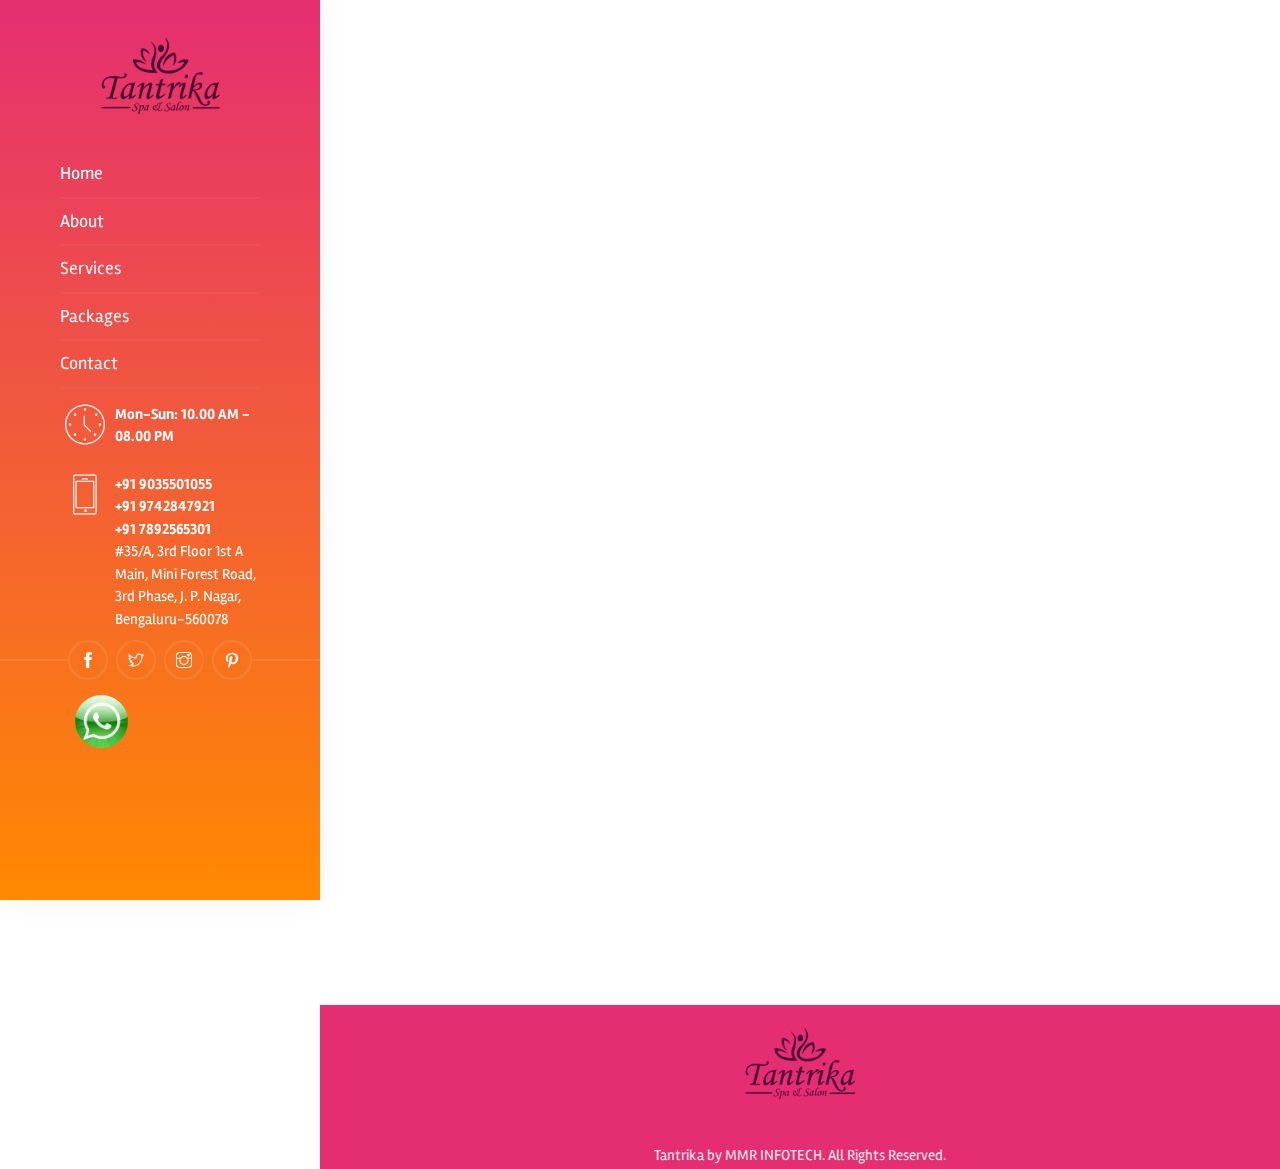
<file: hair-styles.html>
<!DOCTYPE html>
<html lang="en">
  <head>
    <meta charset="utf-8" />
    <meta http-equiv="X-UA-Compatible" content="IE=edge" />
    <title>Tantrika Spa and Salon</title>
    <meta name="viewport" content="width=device-width, initial-scale=1" />
    <link rel="icon" type="image/png" href="images/favicon.png" />
    <link rel="stylesheet" href="css/animate.css" />
    <link rel="stylesheet" href="css/et-lineicons.css" />
    <link rel="stylesheet" href="css/themify-icons.css" />
    <link rel="stylesheet" href="css/bootstrap.css" />
    <link rel="stylesheet" href="css/flaticon.css" />
    <link rel="stylesheet" href="css/magnific-popup.css" />
    <link rel="stylesheet" href="css/owl.carousel.min.css" />
    <link rel="stylesheet" href="css/owl.theme.default.min.css" />
    <link rel="stylesheet" href="css/flexslider.css" />
    <link rel="stylesheet" href="css/style.css" />
    <!-- FOR IE9 below -->
    <!--[if lt IE 9]>
      <script src="js/respond.min.js"></script>
    <![endif]-->
    <!-- Global site tag (gtag.js) - Google Analytics -->
    <!-- Global site tag (gtag.js) - Google Analytics -->
    <script
      async
      src="https://www.googletagmanager.com/gtag/js?id=G-TT1MD60D62"
    ></script>
    <script>
      window.dataLayer = window.dataLayer || [];
      function gtag() {
        dataLayer.push(arguments);
      }
      gtag("js", new Date());

      gtag("config", "G-TT1MD60D62");
    </script>
    <!--  -->
    <link
      href="https://cdnjs.cloudflare.com/ajax/libs/font-awesome/6.0.0-beta3/css/all.min.css"
      rel="stylesheet"
    />
  </head>

  <body>
    <div id="betty-page">
      <a href="#" class="js-betty-nav-toggle betty-nav-toggle"><i></i></a>
      <!-- Sidebar Section -->
      <aside id="betty-aside">
        <!-- Logo -->
        <div class="betty-logo">
          <a href="index.html"><img src="images/logo.png" alt="" /></a>
          <!-- <h1><a href="index.html">Tantrika</a> <span>Spa and Salon</span></h1>-->
        </div>
        <!-- Menu -->
        <nav id="betty-main-menu">
          <ul>
            <li class="active"><a href="index.html">Home</a></li>
            <li><a href="spa-and-salon-in-jp-nagar.html">About</a></li>
            <li><a href="services.html">Services</a></li>
            <li><a href="packages.html">Packages</a></li>

            <li><a href="contact.html">Contact</a></li>
          </ul>
        </nav>
        <!-- Info -->
        <div class="betty-contact-info">
          <div class="feat-inner">
            <span class="icon et-clock"></span>
            <div class="feat-info">
              <h5>Mon-Sun: 10.00 AM - 08.00 PM</h5>
            </div>
          </div>
        </div>
        <div class="betty-contact-info">
          <div class="feat-inner">
            <span class="icon et-phone"></span>
            <div class="feat-info">
              <h5>
                +91 9035501055 <br />
                +91 9742847921 <br />
                +91 7892565301
              </h5>
              <h6>
                #35/A, 3rd Floor 1st A Main, Mini Forest Road, 3rd Phase, J. P.
                Nagar, Bengaluru-560078
              </h6>
            </div>
          </div>
        </div>
        <!-- Footer -->
        <div class="betty-footer">
          <ul>
            <li>
              <a href="#"><i class="ti-facebook"></i></a>
            </li>
            <li>
              <a href="#"><i class="ti-twitter"></i></a>
            </li>
            <li>
              <a href="#"><i class="ti-instagram"></i></a>
            </li>
            <li>
              <a href="#"><i class="ti-pinterest"></i></a>
            </li>
          </ul>
        </div>
        <!--  -->
        <div class="whatsapp-container">
          <a href="https://wa.me/919742847921" target="_blank">
            <img
              src="./images/whatsapp/whatsapp_icon.jpg"
              class="img-fluid"
              alt="WhatsApp"
            />
          </a>
        </div>

        <!--  -->
      </aside>
      <!-- Main Section -->
      <div id="betty-main">
        <!-- Services Page -->
        <div class="betty-services">
          <div class="container-fluid">
            <div class="row">
              <div
                class="col-md-8 animate-box"
                data-animate-effect="fadeInLeft"
              >
                <div class="mb-30">
                  <img
                    src="images/services/hair-style.jpg"
                    class="img-fluid mb-30"
                    alt=""
                  />
                  <h3>Hair Styling</h3>
                  <p>
                    It takes a lot of effort to run a Spa and Salon. However, in
                    addition to makeup, we also provide hairstyling services at
                    our salon. Whether it's for a special occasion or just a new
                    hairstyle, our hairstyling service has you covered. While we
                    offer hairstyling as part of all of our makeup procedures,
                    you can also ask for it separately.
                  </p>
                  <p>
                    We have an expert team of professionals who can design any
                    hair look for you, starting from simple curls to intricate
                    braids. After all, who doesn’t love a fresh blow-dry?
                  </p>
                  <p>We offer Hair Styling Services in Bangalore:</p>
                  <ul>
                    <li>✔ Blow Dry</li>
                    <li>✔ Hair Trimming</li>
                    <li>✔ Hair Spa</li>
                    <li>✔ Fringe Cut</li>
                    <li>✔ Ironing & Tongs</li>
                    <li>✔ Smoothening & keratin</li>
                    <li>✔ Straightening & Rebonding</li>
                  </ul>
                </div>
                <!-- Price -->

                <!-- Gallery -->
                <!-- <div class="row mb-30">
                                <div class="col-md-4 gallery-item">
                                    <a href="images/services/g1.jpg" class="img-zoom">
                                        <div class="gallery-box">
                                            <div class="gallery-img"> <img src="images/services/g1.jpg" class="img-fluid mx-auto d-block rounded" alt="work-img"> </div>
                                            <div class="gallery-detail text-center"> <i class="ti-plus"></i> </div>
                                        </div>
                                    </a>
                                </div>
                                <div class="col-md-4 gallery-item">
                                    <a href="images/services/g2.jpg" class="img-zoom">
                                        <div class="gallery-box">
                                            <div class="gallery-img"> <img src="images/services/g2.jpg" class="img-fluid mx-auto d-block rounded" alt="work-img"> </div>
                                            <div class="gallery-detail text-center"> <i class="ti-plus"></i> </div>
                                        </div>
                                    </a>
                                </div>
                                <div class="col-md-4 gallery-item">
                                    <a href="images/services/g3.jpg" class="img-zoom">
                                        <div class="gallery-box">
                                            <div class="gallery-img"> <img src="images/services/g3.jpg" class="img-fluid mx-auto d-block rounded" alt="work-img"> </div>
                                            <div class="gallery-detail text-center"> <i class="ti-plus"></i> </div>
                                        </div>
                                    </a>
                                </div>
                                <div class="col-md-4 gallery-item">
                                    <a href="images/services/g4.jpg" class="img-zoom">
                                        <div class="gallery-box">
                                            <div class="gallery-img"> <img src="images/services/g4.jpg" class="img-fluid mx-auto d-block rounded" alt="work-img"> </div>
                                            <div class="gallery-detail text-center"> <i class="ti-plus"></i> </div>
                                        </div>
                                    </a>
                                </div>
                                <div class="col-md-4 gallery-item">
                                    <a href="images/services/g5.jpg" class="img-zoom">
                                        <div class="gallery-box">
                                            <div class="gallery-img"> <img src="images/services/g5.jpg" class="img-fluid mx-auto d-block rounded" alt="work-img"> </div>
                                            <div class="gallery-detail text-center"> <i class="ti-plus"></i> </div>
                                        </div>
                                    </a>
                                </div>
                                <div class="col-md-4 gallery-item">
                                    <a href="images/services/g6.jpg" class="img-zoom">
                                        <div class="gallery-box">
                                            <div class="gallery-img"> <img src="images/services/g6.jpg" class="img-fluid mx-auto d-block rounded" alt="work-img"> </div>
                                            <div class="gallery-detail text-center"> <i class="ti-plus"></i> </div>
                                        </div>
                                    </a>
                                </div>
                            </div>-->
              </div>
              <!-- Sidebar -->
              <div
                class="col-md-4 animate-box"
                data-animate-effect="fadeInLeft"
              >
                <div class="betty-sidebar-part">
                  <div
                    class="betty-sidebar-block betty-sidebar-block-categories"
                  >
                    <div class="betty-sidebar-block-title">Our Services</div>
                    <div class="betty-sidebar-block-content">
                      <ul class="ul1">
                        <li><a href="makeup.html#">Makeup</a></li>
                        <li><a href="hair-care.html#">Hair Treatements</a></li>
                        <li><a href="massage.html#">Massage Therapy</a></li>
                        <li><a href="bridal.html#">Bridal</a></li>

                        <li><a href="body.html#">Body Treatments</a></li>
                        <li><a href="skin-care.html#">Skin Care</a></li>
                        <li>
                          <a class="active" href="hair-styles.html#"
                            >Hair Styles</a
                          >
                        </li>
                      </ul>
                    </div>
                  </div>
                </div>
              </div>
            </div>
          </div>
        </div>
        <!-- Footer -->
        <div id="betty-footer2">
          <div class="container-fluid">
            <div class="row">
              <div class="col-md-12 text-center">
                <div class="betty-logo">
                  <a href="index.html"><img src="images/logo.png" alt="" /></a>
                </div>
              </div>
            </div>
            <div class="row">
              <div class="col-md-12 text-left">
                <div class="betty-footer">
                  <p>Tantrika by MMR INFOTECH. All Rights Reserved.</p>
                </div>
              </div>
            </div>
          </div>
        </div>
      </div>
      <!-- Js -->
      <script src="js/jquery.min.js"></script>
      <script src="js/modernizr-2.6.2.min.js"></script>
      <script src="js/jquery.easing.1.3.js"></script>
      <script src="js/bootstrap.min.js"></script>
      <script src="js/jquery.waypoints.min.js"></script>
      <script src="js/jquery.flexslider-min.js"></script>
      <script src="js/sticky-kit.min.js"></script>
      <script src="js/jquery.magnific-popup.min.js"></script>
      <script src="js/owl.carousel.min.js"></script>
      <script src="js/main.js"></script>
    </div>
  </body>
</html>
</file>
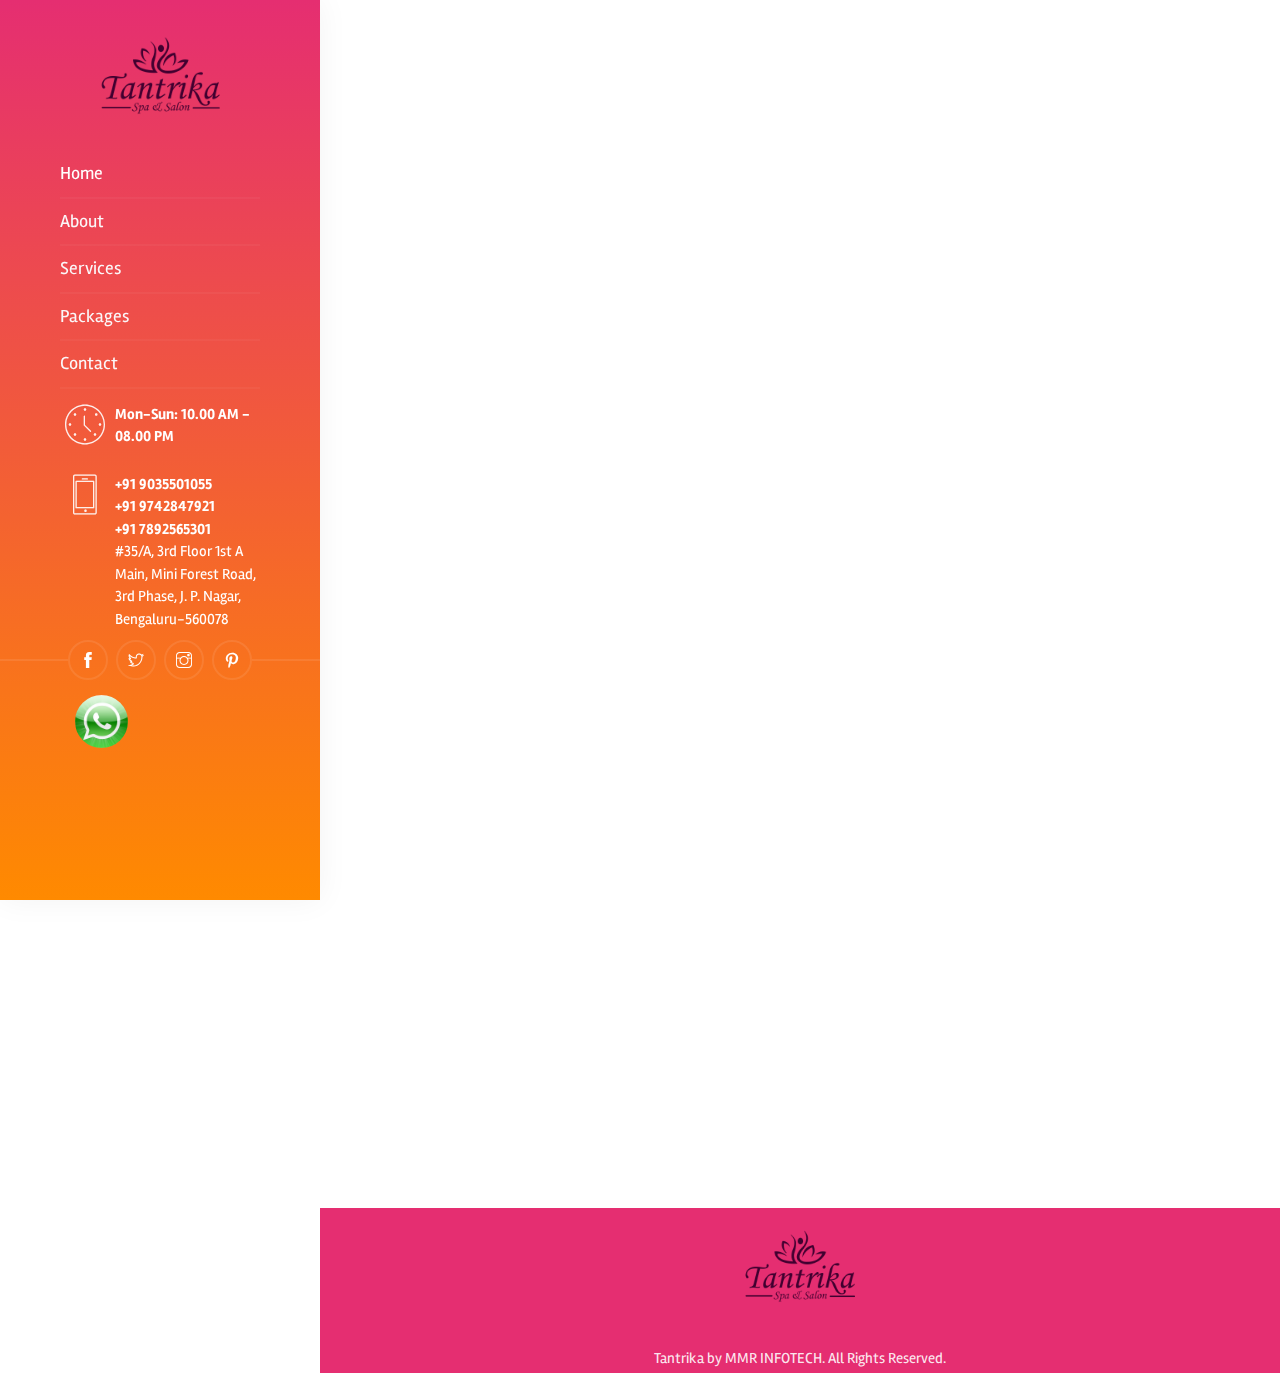
<file: makeup.html>
<!DOCTYPE html>
<html lang="en">
  <head>
    <meta charset="utf-8" />
    <meta http-equiv="X-UA-Compatible" content="IE=edge" />
    <title>Tantrika Spa and Salon</title>
    <meta name="viewport" content="width=device-width, initial-scale=1" />
    <link rel="icon" type="image/png" href="images/favicon.png" />
    <link rel="stylesheet" href="css/animate.css" />
    <link rel="stylesheet" href="css/et-lineicons.css" />
    <link rel="stylesheet" href="css/themify-icons.css" />
    <link rel="stylesheet" href="css/bootstrap.css" />
    <link rel="stylesheet" href="css/flaticon.css" />
    <link rel="stylesheet" href="css/magnific-popup.css" />
    <link rel="stylesheet" href="css/owl.carousel.min.css" />
    <link rel="stylesheet" href="css/owl.theme.default.min.css" />
    <link rel="stylesheet" href="css/flexslider.css" />
    <link rel="stylesheet" href="css/style.css" />
    <!-- FOR IE9 below -->
    <!--[if lt IE 9]>
      <script src="js/respond.min.js"></script>
    <![endif]-->
    <!-- Global site tag (gtag.js) - Google Analytics -->
    <!-- Global site tag (gtag.js) - Google Analytics -->
    <script
      async
      src="https://www.googletagmanager.com/gtag/js?id=G-TT1MD60D62"
    ></script>
    <script>
      window.dataLayer = window.dataLayer || [];
      function gtag() {
        dataLayer.push(arguments);
      }
      gtag("js", new Date());

      gtag("config", "G-TT1MD60D62");
    </script>
    <!--  -->
    <link
      href="https://cdnjs.cloudflare.com/ajax/libs/font-awesome/6.0.0-beta3/css/all.min.css"
      rel="stylesheet"
    />
  </head>

  <body>
    <div id="betty-page">
      <a href="#" class="js-betty-nav-toggle betty-nav-toggle"><i></i></a>
      <!-- Sidebar Section -->
      <aside id="betty-aside">
        <!-- Logo -->
        <div class="betty-logo">
          <a href="index.html"><img src="images/logo.png" alt="" /></a>
          <!-- <h1><a href="index.html">Tantrika</a> <span>Spa and Salon</span></h1>-->
        </div>
        <!-- Menu -->
        <nav id="betty-main-menu">
          <ul>
            <li class="active"><a href="index.html">Home</a></li>
            <li><a href="spa-and-salon-in-jp-nagar.html">About</a></li>
            <li><a href="services.html">Services</a></li>
            <li><a href="packages.html">Packages</a></li>

            <li><a href="contact.html">Contact</a></li>
          </ul>
        </nav>
        <!-- Info -->
        <div class="betty-contact-info">
          <div class="feat-inner">
            <span class="icon et-clock"></span>
            <div class="feat-info">
              <h5>Mon-Sun: 10.00 AM - 08.00 PM</h5>
            </div>
          </div>
        </div>
        <div class="betty-contact-info">
          <div class="feat-inner">
            <span class="icon et-phone"></span>
            <div class="feat-info">
              <h5>
                +91 9035501055 <br />
                +91 9742847921 <br />
                +91 7892565301
              </h5>
              <h6>
                #35/A, 3rd Floor 1st A Main, Mini Forest Road, 3rd Phase, J. P.
                Nagar, Bengaluru-560078
              </h6>
            </div>
          </div>
        </div>
        <!-- Footer -->
        <div class="betty-footer">
          <ul>
            <li>
              <a href="#"><i class="ti-facebook"></i></a>
            </li>
            <li>
              <a href="#"><i class="ti-twitter"></i></a>
            </li>
            <li>
              <a href="#"><i class="ti-instagram"></i></a>
            </li>
            <li>
              <a href="#"><i class="ti-pinterest"></i></a>
            </li>
          </ul>
        </div>

        <!--  -->
        <div class="whatsapp-container">
          <a href="https://wa.me/919742847921" target="_blank">
            <img
              src="./images/whatsapp/whatsapp_icon.jpg"
              class="img-fluid"
              alt="WhatsApp"
            />
          </a>
          <!-- <a href="tel:+919742847921" id="whatsapp-num">(+91) 9742847921</a>  -->
        </div>
        <!--  -->
      </aside>
      <!-- Main Section -->
      <div id="betty-main">
        <!-- Services Page -->
        <div class="betty-services">
          <div class="container-fluid">
            <div class="row">
              <div
                class="col-md-8 animate-box"
                data-animate-effect="fadeInLeft"
              >
                <div class="mb-30">
                  <img
                    src="images/services/makeup.jpg"
                    class="img-fluid mb-30"
                    alt=""
                  />
                  <h3>Makeup Services</h3>
                  <p>
                    We offer makeup for all occasions and for all people. Makeup
                    gives you confidence and makes you feel good about yourself,
                    which is why it has persisted for over 7000 years.
                  </p>
                  <p>
                    Our art represents culture and history, and we challenge
                    beauty and prejudices. We are dedicated to providing our
                    clients and students with a world-class and premium
                    experience. We believe in forming bonds with our customers
                    and learning from our failures. Welcome to our world of
                    trust, patience, and joy.
                  </p>
                  <p>
                    We offer all kinds of party makeup including custom makeup
                    on demand for special occassion.
                  </p>
                  <ul>
                    <li>✔ Party Makeup for a wedding</li>
                    <li>✔ Makeup for naming ceremony</li>
                    <li>✔ Makeup for Baby shower</li>
                    <li>✔ Makeup for house warming ceremony</li>
                    <li>✔ Bridesmaid Makeup</li>
                    <li>✔ Corporate event makeup</li>
                    <li>✔ Photoshoot / Videoshoot Makeup</li>
                    <li>✔ Makeup for Pooja</li>
                    <li>✔ Fancy Dress makeup</li>
                    <li>✔ Cocktail Dinner / Cocktail Party makeup</li>
                    <li>✔ Makeup for fashion show</li>
                  </ul>
                </div>
                <!-- Price -->

                <!-- Gallery -->
                <!-- <div class="row mb-30">
                                <div class="col-md-4 gallery-item">
                                    <a href="images/services/g1.jpg" class="img-zoom">
                                        <div class="gallery-box">
                                            <div class="gallery-img"> <img src="images/services/g1.jpg" class="img-fluid mx-auto d-block rounded" alt="work-img"> </div>
                                            <div class="gallery-detail text-center"> <i class="ti-plus"></i> </div>
                                        </div>
                                    </a>
                                </div>
                                <div class="col-md-4 gallery-item">
                                    <a href="images/services/g2.jpg" class="img-zoom">
                                        <div class="gallery-box">
                                            <div class="gallery-img"> <img src="images/services/g2.jpg" class="img-fluid mx-auto d-block rounded" alt="work-img"> </div>
                                            <div class="gallery-detail text-center"> <i class="ti-plus"></i> </div>
                                        </div>
                                    </a>
                                </div>
                                <div class="col-md-4 gallery-item">
                                    <a href="images/services/g3.jpg" class="img-zoom">
                                        <div class="gallery-box">
                                            <div class="gallery-img"> <img src="images/services/g3.jpg" class="img-fluid mx-auto d-block rounded" alt="work-img"> </div>
                                            <div class="gallery-detail text-center"> <i class="ti-plus"></i> </div>
                                        </div>
                                    </a>
                                </div>
                                <div class="col-md-4 gallery-item">
                                    <a href="images/services/g4.jpg" class="img-zoom">
                                        <div class="gallery-box">
                                            <div class="gallery-img"> <img src="images/services/g4.jpg" class="img-fluid mx-auto d-block rounded" alt="work-img"> </div>
                                            <div class="gallery-detail text-center"> <i class="ti-plus"></i> </div>
                                        </div>
                                    </a>
                                </div>
                                <div class="col-md-4 gallery-item">
                                    <a href="images/services/g5.jpg" class="img-zoom">
                                        <div class="gallery-box">
                                            <div class="gallery-img"> <img src="images/services/g5.jpg" class="img-fluid mx-auto d-block rounded" alt="work-img"> </div>
                                            <div class="gallery-detail text-center"> <i class="ti-plus"></i> </div>
                                        </div>
                                    </a>
                                </div>
                                <div class="col-md-4 gallery-item">
                                    <a href="images/services/g6.jpg" class="img-zoom">
                                        <div class="gallery-box">
                                            <div class="gallery-img"> <img src="images/services/g6.jpg" class="img-fluid mx-auto d-block rounded" alt="work-img"> </div>
                                            <div class="gallery-detail text-center"> <i class="ti-plus"></i> </div>
                                        </div>
                                    </a>
                                </div>
                            </div>-->
              </div>
              <!-- Sidebar -->
              <div
                class="col-md-4 animate-box"
                data-animate-effect="fadeInLeft"
              >
                <div class="betty-sidebar-part">
                  <div
                    class="betty-sidebar-block betty-sidebar-block-categories"
                  >
                    <div class="betty-sidebar-block-title">Our Services</div>
                    <div class="betty-sidebar-block-content">
                      <ul class="ul1">
                        <li>
                          <a class="active" href="makeup.html#">Makeup</a>
                        </li>
                        <li><a href="hair-care.html#">Hair Treatements</a></li>
                        <li><a href="massage.html#">Massage Therapy</a></li>
                        <li><a href="bridal.html#">Bridal</a></li>

                        <li><a href="body.html#">Body Treatments</a></li>
                        <li><a href="skin-care.html#">Skin Care</a></li>
                        <li><a href="hair-styles.html#">Hair Styles</a></li>
                      </ul>
                    </div>
                  </div>
                </div>
              </div>
            </div>
          </div>
        </div>
        <!-- Footer -->
        <div id="betty-footer2">
          <div class="container-fluid">
            <div class="row">
              <div class="col-md-12 text-center">
                <div class="betty-logo">
                  <a href="index.html"><img src="images/logo.png" alt="" /></a>
                </div>
              </div>
            </div>
            <div class="row">
              <div class="col-md-12 text-left">
                <div class="betty-footer">
                  <p>Tantrika by MMR INFOTECH. All Rights Reserved.</p>
                </div>
              </div>
            </div>
          </div>
        </div>
      </div>
      <!-- Js -->
      <script src="js/jquery.min.js"></script>
      <script src="js/modernizr-2.6.2.min.js"></script>
      <script src="js/jquery.easing.1.3.js"></script>
      <script src="js/bootstrap.min.js"></script>
      <script src="js/jquery.waypoints.min.js"></script>
      <script src="js/jquery.flexslider-min.js"></script>
      <script src="js/sticky-kit.min.js"></script>
      <script src="js/jquery.magnific-popup.min.js"></script>
      <script src="js/owl.carousel.min.js"></script>
      <script src="js/main.js"></script>
    </div>
  </body>
</html>
</file>
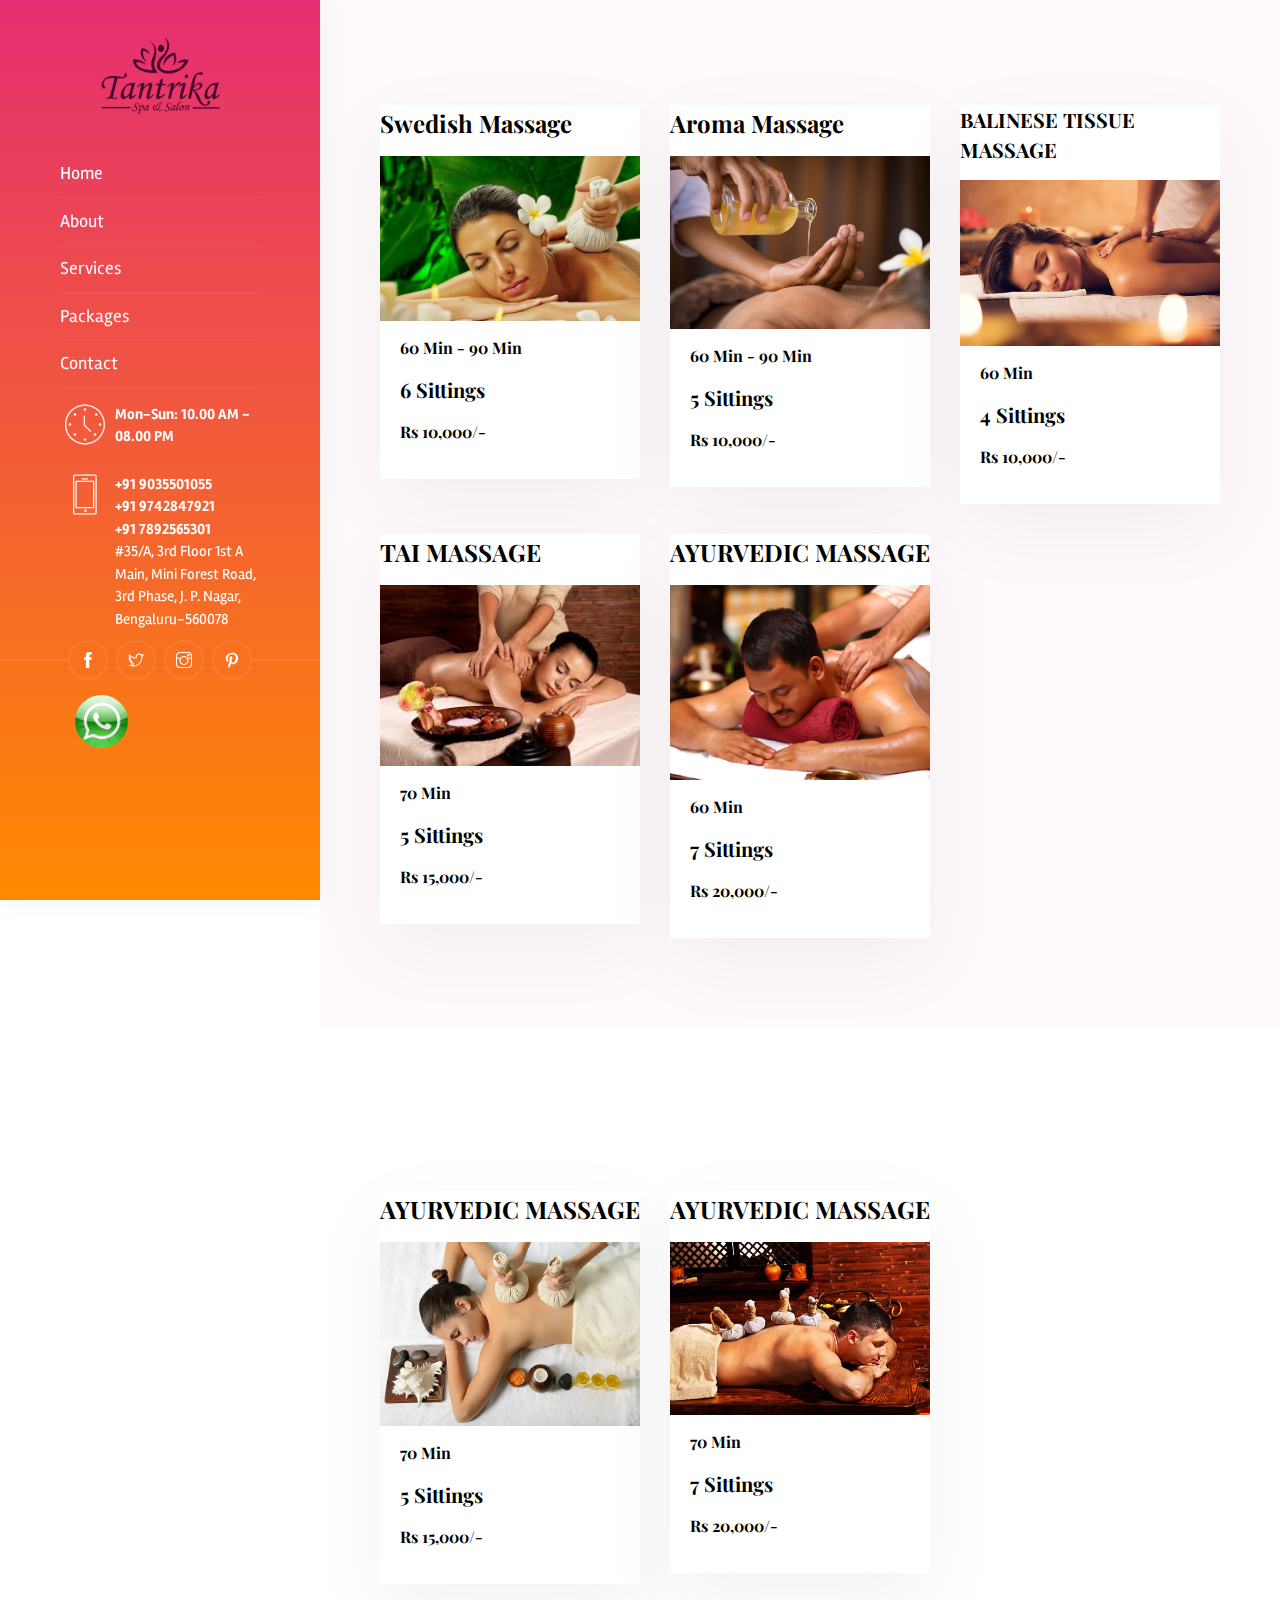
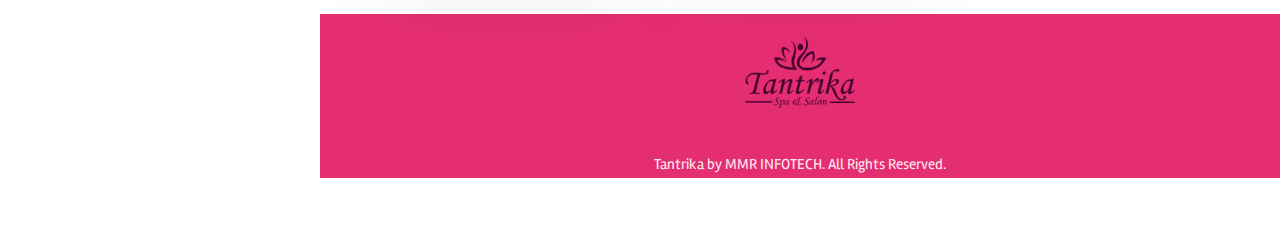
<file: packages.html>
<!DOCTYPE HTML>
<html lang="en">


<head>
    <meta charset="utf-8">
    <meta http-equiv="X-UA-Compatible" content="IE=edge">
    <title>Tantrika Spa and Salon</title>
    <meta name="viewport" content="width=device-width, initial-scale=1">
    <link rel="icon" type="image/png" href="images/favicon.png" />
    <link rel="stylesheet" href="css/animate.css">
    <link rel="stylesheet" href="css/et-lineicons.css">
    <link rel="stylesheet" href="css/themify-icons.css">
    <link rel="stylesheet" href="css/bootstrap.css">
    <link rel="stylesheet" href="css/flaticon.css">
    <link rel="stylesheet" href="css/magnific-popup.css">
    <link rel="stylesheet" href="css/owl.carousel.min.css">
    <link rel="stylesheet" href="css/owl.theme.default.min.css">
    <link rel="stylesheet" href="css/flexslider.css">
    <link rel="stylesheet" href="css/style.css">
    <!-- FOR IE9 below -->
    <!--[if lt IE 9]>
        <script src="js/respond.min.js"></script>
    <![endif]-->
    <!-- Global site tag (gtag.js) - Google Analytics -->
   <!-- Global site tag (gtag.js) - Google Analytics -->
<script async src="https://www.googletagmanager.com/gtag/js?id=G-TT1MD60D62"></script>
<script>
  window.dataLayer = window.dataLayer || [];
  function gtag(){dataLayer.push(arguments);}
  gtag('js', new Date());

  gtag('config', 'G-TT1MD60D62');
</script>
<!--  -->
<link
href="https://cdnjs.cloudflare.com/ajax/libs/font-awesome/6.0.0-beta3/css/all.min.css"
rel="stylesheet"
/>
</head>

<body>
    <div id="betty-page"> <a href="#" class="js-betty-nav-toggle betty-nav-toggle"><i></i></a>
        <!-- Sidebar Section -->
       <aside id="betty-aside">
            <!-- Logo -->
            <div class="betty-logo">
                <a href="index.html"><img src="images/logo.png" alt=""></a>
               <!-- <h1><a href="index.html">Tantrika</a> <span>Spa and Salon</span></h1>-->
            </div>
            <!-- Menu -->
            <nav id="betty-main-menu">
                <ul>
                    <li class="active"><a href='index.html'>Home</a></li>
                    <li><a href='spa-and-salon-in-jp-nagar.html'>About</a></li>
                    <li><a href='services.html'>Services</a></li>
					<li><a href='packages.html'>Packages</a></li>
                   
                    <li><a href='contact.html'>Contact</a></li>
                </ul>
            </nav>
            <!-- Info -->
            <div class="betty-contact-info">
                <div class="feat-inner"> <span class="icon et-clock"></span>
                    <div class="feat-info">
                        <h5>Mon-Sun: 10.00 AM - 08.00 PM</h5>
                        
                    </div>
                </div>
            </div>
            <div class="betty-contact-info">
                <div class="feat-inner"> <span class="icon et-phone"></span>
                    <div class="feat-info">
                        <h5>
                            +91 9035501055 <br />
                            +91 9742847921 <br />
                            +91 7892565301
                          </h5>
                        <h6>#35/A, 3rd Floor 1st A Main, Mini Forest Road, 3rd Phase, J. P. Nagar, Bengaluru-560078</h6>
                    </div>
                </div>
            </div>
            <!-- Footer -->
            <div class="betty-footer">
                <ul>
                    <li><a href="#"><i class="ti-facebook"></i></a></li>
                    <li><a href="#"><i class="ti-twitter"></i></a></li>
                    <li><a href="#"><i class="ti-instagram"></i></a></li>
                    <li><a href="#"><i class="ti-pinterest"></i></a></li>
                </ul>
            </div>
            <!--  -->
            <div class="whatsapp-container">
                <a href="https://wa.me/919742847921" target="_blank">

                  <img
                    src="./images/whatsapp/whatsapp_icon.jpg"
                    class="img-fluid"
                    alt="WhatsApp"
                  />
                </a>
                <!-- <a href="tel:+919742847921" id="whatsapp-num">(+91) 9742847921</a>  -->
              </div>

            <!--  -->
        </aside>
        <!-- Main Section -->
        <div id="betty-main">
            <!-- Services -->
          
            <!-- Makeup Services -->
              <div class="betty-home-blog">
                <div class="container-fluid">
                    <div class="row">
                        <div class="col-md-12 animate-box" data-animate-effect="fadeInLeft">
                            <h2 class="betty-heading">Our Packages</h2> 
                        </div>
                    </div>
                    <div class="row">
                        <div class="col-md-4">
                            <div class="blog-entry">
							 <h4><a href="#">Swedish Massage</a></h4> 
                                <a href="#" class="blog-img"><img src="images/blog/1.jpg" class="img-fluid" alt=""></a>
                                <div class="desc"> 
                                   
									<h6>60 Min - 90 Min</h6>
									<h5> 6 Sittings</h5>
									<h6>Rs 10,000/-</h6>
                                </div>
                            </div>
                        </div>
                        <div class="col-md-4">
                            <div class="blog-entry">
							 <h4><a href="#">Aroma Massage</a></h4> 
                                <a href="#" class="blog-img"><img src="images/blog/aroma.jpg" class="img-fluid" alt=""></a>
                                <div class="desc"> 
                                  
								<h6>60 Min - 90 Min</h6>
									<h5> 5 Sittings</h5>
									<h6>Rs 10,000/-</h6>
                                </div>
                            </div>
                        </div>
                        <div class="col-md-4">
                            <div class="blog-entry">
							<h5><a href="#">BALINESE TISSUE MASSAGE </a></h5> 
                                <a href="#" class="blog-img"><img src="images/blog/2.jpg" class="img-fluid" alt=""></a>
                                <div class="desc">
                                   <h6>60 Min</h6>
									<h5> 4 Sittings</h5>
									<h6>Rs 10,000/-</h6>
                                </div>
                            </div>
                        </div>
						 <div class="col-md-4">
                            <div class="blog-entry">
							<h4><a href="#">TAI MASSAGE </a></h4> 
                                <a href="#" class="blog-img"><img src="images/blog/tai.jpg" class="img-fluid" alt=""></a>
                                <div class="desc">
                                   <h6>70 Min</h6>
									<h5> 5 Sittings</h5>
									<h6>Rs 15,000/-</h6>
                                </div>
                            </div>
                        </div>
						<div class="col-md-4">
                            <div class="blog-entry">
							<h4><a href="#">AYURVEDIC MASSAGE </a></h4> 
                                <a href="#" class="blog-img"><img src="images/blog/ayur.jpg" class="img-fluid" alt=""></a>
                                <div class="desc">
                                   <h6>60 Min</h6>
									<h5> 7 Sittings</h5>
									<h6>Rs 20,000/-</h6>
                                </div>
                            </div>
                        </div>
                    </div>
                   
                </div>
            </div>
             <!-- Testiominals -->
            
            <!-- Brands -->
            <div class="betty-brands brands">
                <div class="container-fluid">
                    <div class="row">
                        <div class="col-md-12 animate-box" data-animate-effect="fadeInLeft">
                            <h2 class="betty-heading">Tantrika Potli Massage</h2> <span class="heading-meta">We use only the high quality original products</span>
                        </div>
                    </div>
                    <div class="row">
                        <div class="col-md-4">
                            <div class="blog-entry">
							 <h4><a href="#">AYURVEDIC MASSAGE </a></h4> 
                                <a href="#" class="blog-img"><img src="images/blog/potli1.jpg" class="img-fluid" alt=""></a>
                                <div class="desc"> 
                                   
									<h6>70 Min</h6>
									<h5> 5 Sittings</h5>
									<h6>Rs 15,000/-</h6>
                                </div>
                            </div>
                        </div>
                        <div class="col-md-4">
                            <div class="blog-entry">
							 <h4><a href="#">AYURVEDIC MASSAGE </a></h4> 
                                <a href="#" class="blog-img"><img src="images/blog/potli2.jpg" class="img-fluid" alt=""></a>
                                <div class="desc"> 
                                  
								<h6>70 Min</h6>
									<h5> 7 Sittings</h5>
									<h6>Rs 20,000/-</h6>
                                </div>
                            </div>
                        </div>
                       
						 
                </div>
            </div>
            
            <!-- Footer -->
           <div id="betty-footer2">
                <div class="container-fluid">
                    <div class="row">
                        <div class="col-md-12 text-center">
                            <div class="betty-logo">
                                <a href="index.html"><img src="images/logo.png" alt=""></a>

                            </div>
                        </div>
                    </div>
                    <div class="row">
                        <div class="col-md-12 text-left">
                            <div class="betty-footer">
                                <p>Tantrika by MMR INFOTECH. All Rights Reserved.</p>
                            </div>
                        </div>
                    </div>
                </div>
            </div>
        </div>
        <!-- Js -->
        <script src="js/jquery.min.js"></script>
        <script src="js/modernizr-2.6.2.min.js"></script>
        <script src="js/jquery.easing.1.3.js"></script>
        <script src="js/bootstrap.min.js"></script>
        <script src="js/jquery.waypoints.min.js"></script>
        <script src="js/jquery.flexslider-min.js"></script>
        <script src="js/sticky-kit.min.js"></script>
        <script src="js/jquery.magnific-popup.min.js"></script>
        <script src="js/owl.carousel.min.js"></script>
        <script src="js/main.js"></script>
    </div>
</body>


</html>
</file>
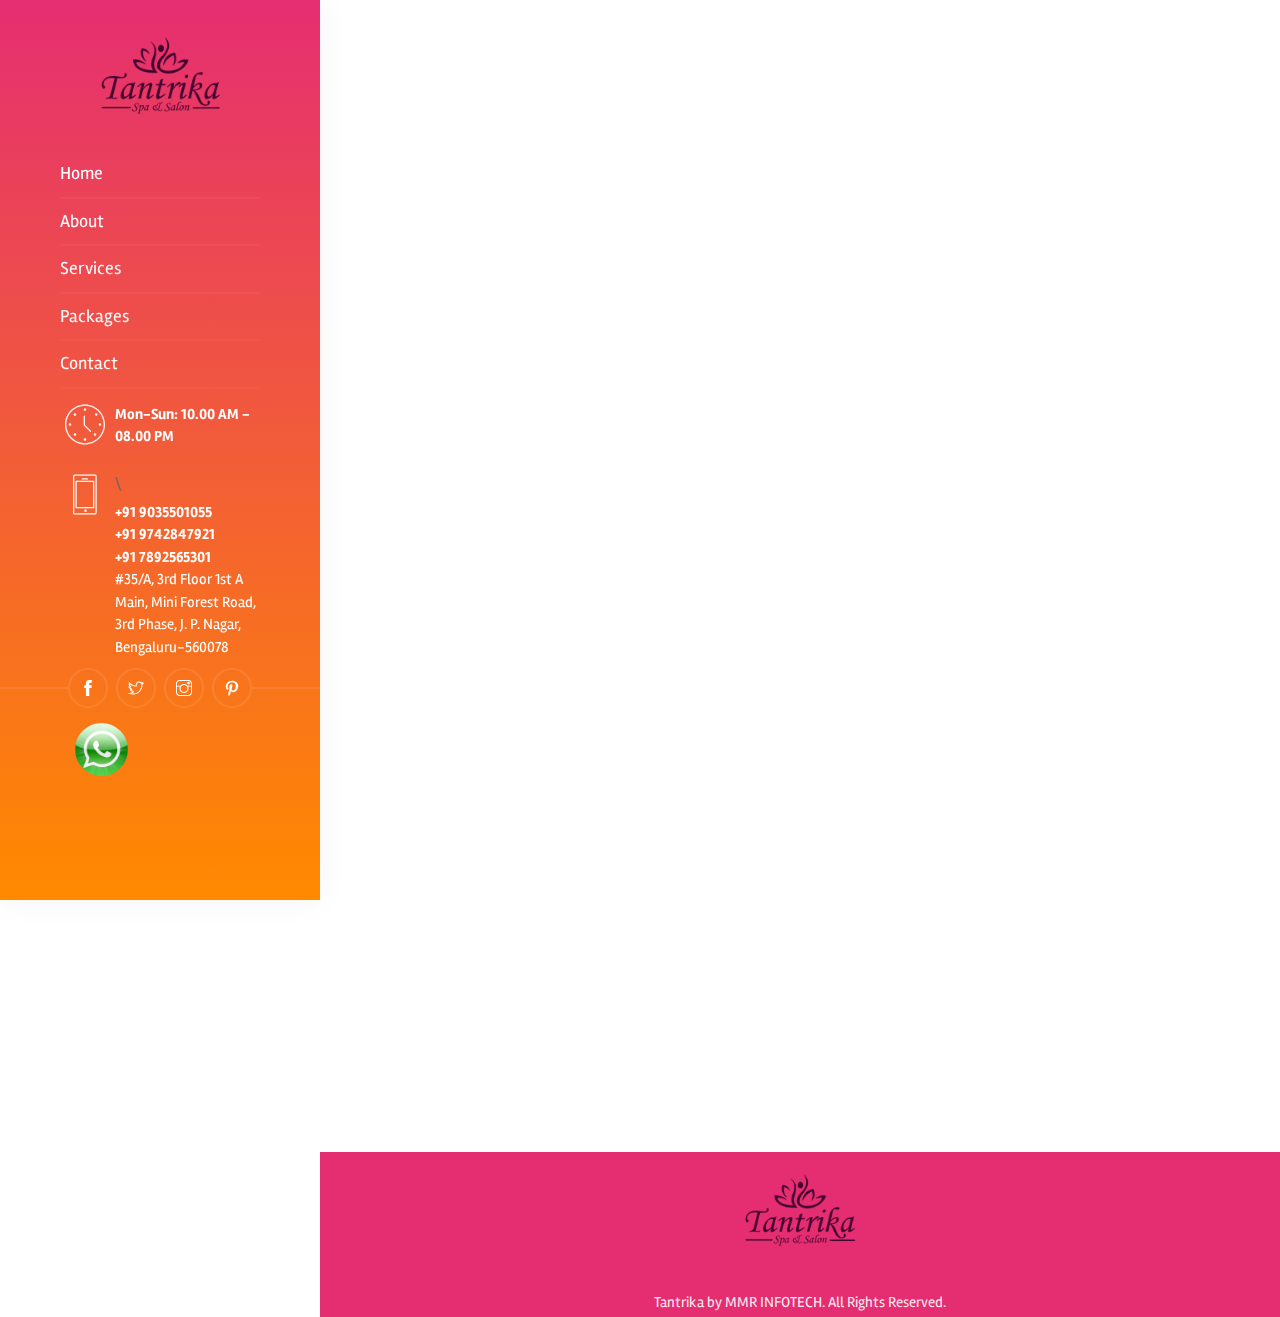
<file: skin-care.html>
<!DOCTYPE html>
<html lang="en">
  <head>
    <meta charset="utf-8" />
    <meta http-equiv="X-UA-Compatible" content="IE=edge" />
    <title>Tantrika Spa and Salon</title>
    <meta name="viewport" content="width=device-width, initial-scale=1" />
    <link rel="icon" type="image/png" href="images/favicon.png" />
    <link rel="stylesheet" href="css/animate.css" />
    <link rel="stylesheet" href="css/et-lineicons.css" />
    <link rel="stylesheet" href="css/themify-icons.css" />
    <link rel="stylesheet" href="css/bootstrap.css" />
    <link rel="stylesheet" href="css/flaticon.css" />
    <link rel="stylesheet" href="css/magnific-popup.css" />
    <link rel="stylesheet" href="css/owl.carousel.min.css" />
    <link rel="stylesheet" href="css/owl.theme.default.min.css" />
    <link rel="stylesheet" href="css/flexslider.css" />
    <link rel="stylesheet" href="css/style.css" />
    <!-- FOR IE9 below -->
    <!--[if lt IE 9]>
      <script src="js/respond.min.js"></script>
    <![endif]-->
    <!-- Global site tag (gtag.js) - Google Analytics -->
    <!-- Global site tag (gtag.js) - Google Analytics -->
    <script
      async
      src="https://www.googletagmanager.com/gtag/js?id=G-TT1MD60D62"
    ></script>
    <script>
      window.dataLayer = window.dataLayer || [];
      function gtag() {
        dataLayer.push(arguments);
      }
      gtag("js", new Date());

      gtag("config", "G-TT1MD60D62");
    </script>
    <!--  -->
    <link
      href="https://cdnjs.cloudflare.com/ajax/libs/font-awesome/6.0.0-beta3/css/all.min.css"
      rel="stylesheet"
    />
  </head>

  <body>
    <div id="betty-page">
      <a href="#" class="js-betty-nav-toggle betty-nav-toggle"><i></i></a>
      <!-- Sidebar Section -->
      <aside id="betty-aside">
        <!-- Logo -->
        <div class="betty-logo">
          <a href="index.html"><img src="images/logo.png" alt="" /></a>
          <!-- <h1><a href="index.html">Tantrika</a> <span>Spa and Salon</span></h1>-->
        </div>
        <!-- Menu -->
        <nav id="betty-main-menu">
          <ul>
            <li class="active"><a href="index.html">Home</a></li>
            <li><a href="spa-and-salon-in-jp-nagar.html">About</a></li>
            <li><a href="services.html">Services</a></li>
            <li><a href="packages.html">Packages</a></li>

            <li><a href="contact.html">Contact</a></li>
          </ul>
        </nav>
        <!-- Info -->
        <div class="betty-contact-info">
          <div class="feat-inner">
            <span class="icon et-clock"></span>
            <div class="feat-info">
              <h5>Mon-Sun: 10.00 AM - 08.00 PM</h5>
            </div>
          </div>
        </div>
        <div class="betty-contact-info">
          <div class="feat-inner">
            <span class="icon et-phone"></span>
            <div class="feat-info">
              \
              <h5>
                +91 9035501055 <br />
                +91 9742847921 <br />
                +91 7892565301
              </h5>
              <h6>
                #35/A, 3rd Floor 1st A Main, Mini Forest Road, 3rd Phase, J. P.
                Nagar, Bengaluru-560078
              </h6>
            </div>
          </div>
        </div>
        <!-- Footer -->
        <div class="betty-footer">
          <ul>
            <li>
              <a href="#"><i class="ti-facebook"></i></a>
            </li>
            <li>
              <a href="#"><i class="ti-twitter"></i></a>
            </li>
            <li>
              <a href="#"><i class="ti-instagram"></i></a>
            </li>
            <li>
              <a href="#"><i class="ti-pinterest"></i></a>
            </li>
          </ul>
        </div>
        <!--  -->
        <div class="whatsapp-container">
          <a href="https://wa.me/919742847921" target="_blank">
            <img
              src="./images/whatsapp/whatsapp_icon.jpg"
              class="img-fluid"
              alt="WhatsApp"
            />
          </a>
        </div>

        <!--  -->
      </aside>
      <!-- Main Section -->
      <div id="betty-main">
        <!-- Services Page -->
        <div class="betty-services">
          <div class="container-fluid">
            <div class="row">
              <div
                class="col-md-8 animate-box"
                data-animate-effect="fadeInLeft"
              >
                <div class="mb-30">
                  <img
                    src="images/services/facial.jpg"
                    class="img-fluid mb-30"
                    alt=""
                  />
                  <h3>Skin Care Services</h3>
                  <p>
                    We offer skin treatment services to our clients that help
                    them in having a blemish free and glowing skin. Moreover,
                    preventing blemishes and patchy skin, regular treatments
                    offered by us reduces the formation of blackheads and
                    whiteheads. We offer a wide range of services for Skin care
                  </p>
                  <p>
                    Our art represents culture and history, and we challenge
                    beauty and prejudices. We are dedicated to providing our
                    clients and students with a world-class and premium
                    experience. We believe in forming bonds with our customers
                    and learning from our failures. Welcome to our world of
                    trust, patience, and joy.
                  </p>
                  <p>Our Services include</p>
                  <ul>
                    <li>✔ Facial</li>
                    <li>✔ Lightening & Bleach</li>
                    <li>✔ Undereye Treatement</li>
                    <li>✔ Cleanup</li>
                    <li>✔ Manicures & Pedicures</li>
                    <li>✔ Foot massage</li>
                    <li>✔ Acne treatment</li>
                    <li>✔ Eyebrow threading</li>
                    <li>✔ Brizilian wax</li>
                  </ul>
                </div>
                <!-- Price -->

                <!-- Gallery -->
                <!-- <div class="row mb-30">
                                <div class="col-md-4 gallery-item">
                                    <a href="images/services/g1.jpg" class="img-zoom">
                                        <div class="gallery-box">
                                            <div class="gallery-img"> <img src="images/services/g1.jpg" class="img-fluid mx-auto d-block rounded" alt="work-img"> </div>
                                            <div class="gallery-detail text-center"> <i class="ti-plus"></i> </div>
                                        </div>
                                    </a>
                                </div>
                                <div class="col-md-4 gallery-item">
                                    <a href="images/services/g2.jpg" class="img-zoom">
                                        <div class="gallery-box">
                                            <div class="gallery-img"> <img src="images/services/g2.jpg" class="img-fluid mx-auto d-block rounded" alt="work-img"> </div>
                                            <div class="gallery-detail text-center"> <i class="ti-plus"></i> </div>
                                        </div>
                                    </a>
                                </div>
                                <div class="col-md-4 gallery-item">
                                    <a href="images/services/g3.jpg" class="img-zoom">
                                        <div class="gallery-box">
                                            <div class="gallery-img"> <img src="images/services/g3.jpg" class="img-fluid mx-auto d-block rounded" alt="work-img"> </div>
                                            <div class="gallery-detail text-center"> <i class="ti-plus"></i> </div>
                                        </div>
                                    </a>
                                </div>
                                <div class="col-md-4 gallery-item">
                                    <a href="images/services/g4.jpg" class="img-zoom">
                                        <div class="gallery-box">
                                            <div class="gallery-img"> <img src="images/services/g4.jpg" class="img-fluid mx-auto d-block rounded" alt="work-img"> </div>
                                            <div class="gallery-detail text-center"> <i class="ti-plus"></i> </div>
                                        </div>
                                    </a>
                                </div>
                                <div class="col-md-4 gallery-item">
                                    <a href="images/services/g5.jpg" class="img-zoom">
                                        <div class="gallery-box">
                                            <div class="gallery-img"> <img src="images/services/g5.jpg" class="img-fluid mx-auto d-block rounded" alt="work-img"> </div>
                                            <div class="gallery-detail text-center"> <i class="ti-plus"></i> </div>
                                        </div>
                                    </a>
                                </div>
                                <div class="col-md-4 gallery-item">
                                    <a href="images/services/g6.jpg" class="img-zoom">
                                        <div class="gallery-box">
                                            <div class="gallery-img"> <img src="images/services/g6.jpg" class="img-fluid mx-auto d-block rounded" alt="work-img"> </div>
                                            <div class="gallery-detail text-center"> <i class="ti-plus"></i> </div>
                                        </div>
                                    </a>
                                </div>
                            </div>-->
              </div>
              <!-- Sidebar -->
              <div
                class="col-md-4 animate-box"
                data-animate-effect="fadeInLeft"
              >
                <div class="betty-sidebar-part">
                  <div
                    class="betty-sidebar-block betty-sidebar-block-categories"
                  >
                    <div class="betty-sidebar-block-title">Our Services</div>
                    <div class="betty-sidebar-block-content">
                      <ul class="ul1">
                        <li><a href="makeup.html#">Makeup</a></li>
                        <li><a href="hair-care.html#">Hair Treatements</a></li>
                        <li><a href="massage.html#">Massage Therapy</a></li>
                        <li><a href="bridal.html#">Bridal</a></li>

                        <li><a href="body.html#">Body Treatments</a></li>
                        <li>
                          <a class="active" href="skin-care.html#">Skin Care</a>
                        </li>
                        <li><a href="hair-styles.html#">Hair Styles</a></li>
                      </ul>
                    </div>
                  </div>
                </div>
              </div>
            </div>
          </div>
        </div>
        <!-- Footer -->
        <div id="betty-footer2">
          <div class="container-fluid">
            <div class="row">
              <div class="col-md-12 text-center">
                <div class="betty-logo">
                  <a href="index.html"><img src="images/logo.png" alt="" /></a>
                </div>
              </div>
            </div>
            <div class="row">
              <div class="col-md-12 text-left">
                <div class="betty-footer">
                  <p>Tantrika by MMR INFOTECH. All Rights Reserved.</p>
                </div>
              </div>
            </div>
          </div>
        </div>
      </div>
      <!-- Js -->
      <script src="js/jquery.min.js"></script>
      <script src="js/modernizr-2.6.2.min.js"></script>
      <script src="js/jquery.easing.1.3.js"></script>
      <script src="js/bootstrap.min.js"></script>
      <script src="js/jquery.waypoints.min.js"></script>
      <script src="js/jquery.flexslider-min.js"></script>
      <script src="js/sticky-kit.min.js"></script>
      <script src="js/jquery.magnific-popup.min.js"></script>
      <script src="js/owl.carousel.min.js"></script>
      <script src="js/main.js"></script>
    </div>
  </body>
</html>
</file>
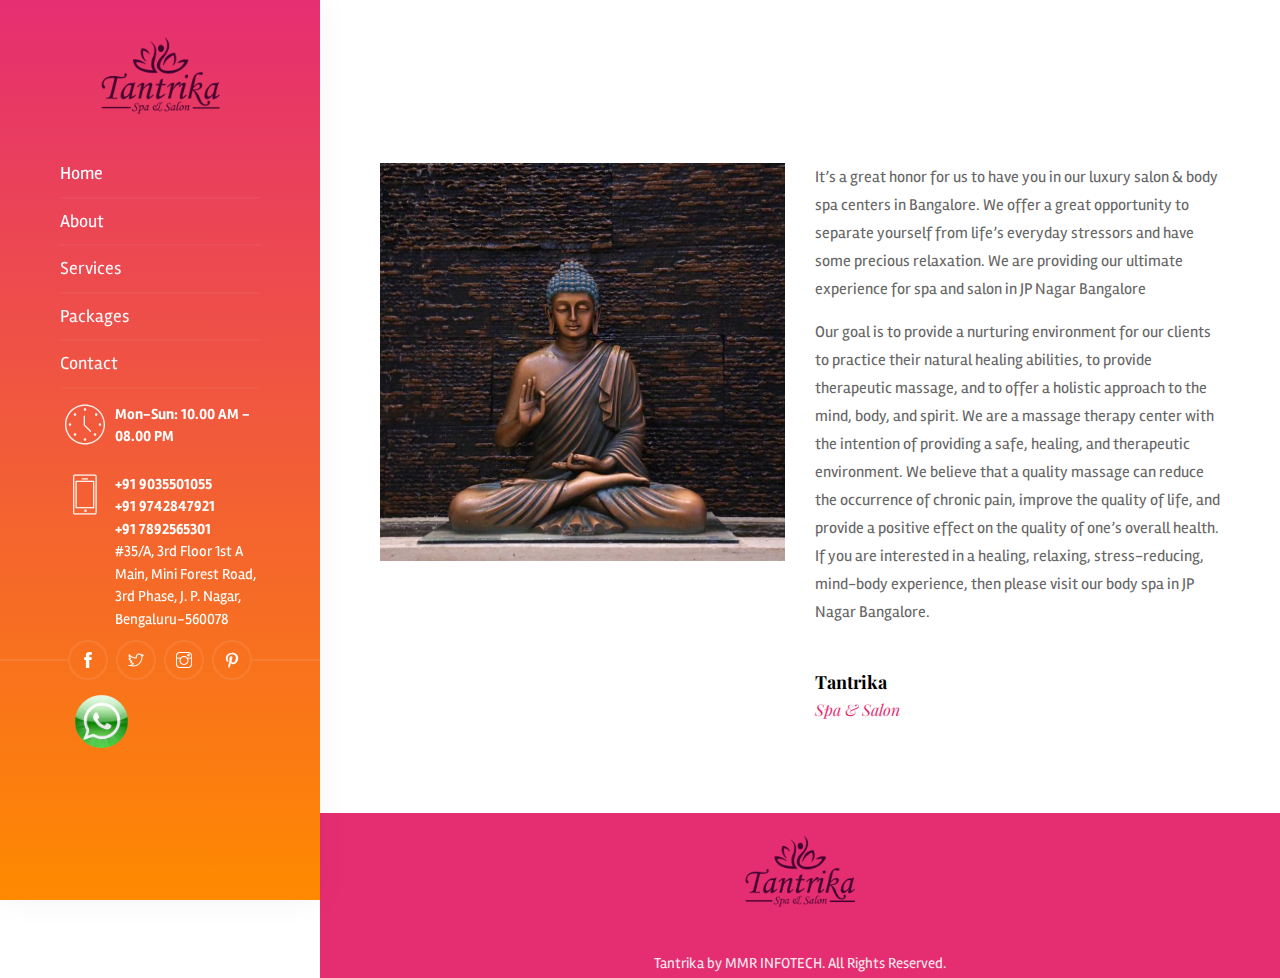
<file: spa-and-salon-in-jp-nagar.html>
<!DOCTYPE HTML>
<html lang="en">


<head>
    <meta charset="utf-8">
    <meta http-equiv="X-UA-Compatible" content="IE=edge">
    <title>Spa and Salon in Jp Nagar, 9035501055 || Tantrika Spa and Salon</title>
	<meta name="description" content="Call 9035501055, if you are looking for spa and salon in jp nagar Bangalore. Experience the best restoration destination Spa and Salon in JP Nagar Bangalore that gives you immense pleasure only for those who love themselves to afford best things in life."/> 
<meta name="keywords" content="Spa and Salon in Jp Nagar, Spa and Salon in Jp Nagar bangalore, Spa in Jp Nagar,Salon in Jp Nagar/">
    <meta name="viewport" content="width=device-width, initial-scale=1">
    <link rel="icon" type="image/png" href="images/favicon.png" />
    <link rel="stylesheet" href="css/animate.css">
    <link rel="stylesheet" href="css/et-lineicons.css">
    <link rel="stylesheet" href="css/themify-icons.css">
    <link rel="stylesheet" href="css/bootstrap.css">
    <link rel="stylesheet" href="css/flaticon.css">
    <link rel="stylesheet" href="css/magnific-popup.css">
    <link rel="stylesheet" href="css/owl.carousel.min.css">
    <link rel="stylesheet" href="css/owl.theme.default.min.css">
    <link rel="stylesheet" href="css/flexslider.css">
    <link rel="stylesheet" href="css/style.css">
    <!-- FOR IE9 below -->
    <!--[if lt IE 9]>
        <script src="js/respond.min.js"></script>
    <![endif]-->
    <!-- Global site tag (gtag.js) - Google Analytics -->
	<!-- Global site tag (gtag.js) - Google Analytics -->
<script async src="https://www.googletagmanager.com/gtag/js?id=G-TT1MD60D62"></script>
<script>
  window.dataLayer = window.dataLayer || [];
  function gtag(){dataLayer.push(arguments);}
  gtag('js', new Date());

  gtag('config', 'G-TT1MD60D62');
</script>
<!--  -->
<link
href="https://cdnjs.cloudflare.com/ajax/libs/font-awesome/6.0.0-beta3/css/all.min.css"
rel="stylesheet"
/>
   
</head>

<body>
    <div id="betty-page"> <a href="#" class="js-betty-nav-toggle betty-nav-toggle"><i></i></a>
        <!-- Sidebar Section -->
         <aside id="betty-aside">
            <!-- Logo -->
            <div class="betty-logo">
                <a href="index.html"><img src="images/logo.png" alt=""></a>
               <!-- <h1><a href="index.html">Tantrika</a> <span>Spa and Salon</span></h1>-->
            </div>
            <!-- Menu -->
            <nav id="betty-main-menu">
                <ul>
                    <li class="active"><a href='index.html'>Home</a></li>
                    <li><a href='spa-and-salon-in-jp-nagar.html'>About</a></li>
                    <li><a href='services.html'>Services</a></li>
					<li><a href='packages.html'>Packages</a></li>
                   
                    <li><a href='contact.html'>Contact</a></li>
                </ul>
            </nav>
            <!-- Info -->
            <div class="betty-contact-info">
                <div class="feat-inner"> <span class="icon et-clock"></span>
                    <div class="feat-info">
                        <h5>Mon-Sun: 10.00 AM - 08.00 PM</h5>
                        
                    </div>
                </div>
            </div>
            <div class="betty-contact-info">
                <div class="feat-inner"> <span class="icon et-phone"></span>
                    <div class="feat-info">
                        <h5>
                            +91 9035501055 <br />
                            +91 9742847921 <br />
                            +91 7892565301
                          </h5>
                        <h6>#35/A, 3rd Floor 1st A Main, Mini Forest Road, 3rd Phase, J. P. Nagar, Bengaluru-560078</h6>
                    </div>
                </div>
            </div>
            <!-- Footer -->
            <div class="betty-footer">
                <ul>
                    <li><a href="#"><i class="ti-facebook"></i></a></li>
                    <li><a href="#"><i class="ti-twitter"></i></a></li>
                    <li><a href="#"><i class="ti-instagram"></i></a></li>
                    <li><a href="#"><i class="ti-pinterest"></i></a></li>
                </ul>
            </div>
            <!--  -->
            <div class="whatsapp-container">
                <a href="https://wa.me/919742847921" target="_blank">

                  <img
                    src="./images/whatsapp/whatsapp_icon.jpg"
                    class="img-fluid"
                    alt="WhatsApp"
                  />
                </a>
              </div>
      
            <!--  -->
        </aside>
        <!-- Main Section -->
        <div id="betty-main">
            <!-- About Us -->
            <div class="betty-about">
                <div class="container-fluid">
                    <div class="row">
                        <div class="col-md-12 animate-box" data-animate-effect="fadeInLeft">
                            <h2 class="betty-heading">About Us</h2> <span class="heading-meta">Welcome bring the best service!</span>
                        </div>
                    </div>
                    <div class="row">
                        <div class="col-md-6"> <img src="images/about.jpg" class="img-fluid mb-30" alt="Spa_and_Salon_in_Jp_Nagar"> </div>
                        <div class="col-md-6">
                            <p>It’s a great honor for us to have you in our luxury salon & body spa centers in Bangalore. We offer a great opportunity to separate yourself from life’s everyday stressors and have some precious relaxation. We are providing our ultimate experience for spa and salon in JP Nagar Bangalore 
                             <p>Our goal is to provide a nurturing environment for our clients to practice their natural healing abilities, to provide therapeutic massage, and to offer a holistic approach to the mind, body, and spirit. We are a massage therapy center with the intention of providing a safe, healing, and therapeutic environment. We believe that a quality massage can reduce the occurrence of chronic pain, improve the quality of life, and provide a positive effect on the quality of one’s overall health. If you are interested in a healing, relaxing, stress-reducing, mind-body experience, then please visit our body spa in JP Nagar Bangalore.</p>
                            <br />
                            <h2 class="betty-about-heading">Tantrika<br /><span>Spa & Salon </span></h2>
                        </div>
                    </div>
                </div>
            </div>
            <!-- Our Team -->
           
             <!-- Testiominals -->
        
            <!-- Brands -->
         
            
            <!-- Footer -->
               <div id="betty-footer2">
                <div class="container-fluid">
                    <div class="row">
                        <div class="col-md-12 text-center">
                            <div class="betty-logo">
                                <a href="index.html"><img src="images/logo.png" alt=""></a>
                               
                            </div>
                        </div>
                    </div>
                    <div class="row">
                        <div class="col-md-12 text-left">
                            <div class="betty-footer">
                                <p>Tantrika by MMR INFOTECH. All Rights Reserved.</p>
                            </div>
                        </div>
                    </div>
                </div>
            </div>
        </div>
        </div>
        <!-- Js -->
        <script src="js/jquery.min.js"></script>
        <script src="js/modernizr-2.6.2.min.js"></script>
        <script src="js/jquery.easing.1.3.js"></script>
        <script src="js/bootstrap.min.js"></script>
        <script src="js/jquery.waypoints.min.js"></script>
        <script src="js/jquery.flexslider-min.js"></script>
        <script src="js/sticky-kit.min.js"></script>
        <script src="js/jquery.magnific-popup.min.js"></script>
        <script src="js/owl.carousel.min.js"></script>
        <script src="js/main.js"></script>
    </div>
</body>

</html>
</file>
<file: css/themify-icons.css>
@font-face {
	font-family: 'themify';
	src:url('../fonts/themify.eot');
	src:url('../fonts/themifyd41d.eot?#iefix') format('embedded-opentype'),
		url('../fonts/themify.woff') format('woff'),
		url('../fonts/themify.ttf') format('truetype'),
		url('../fonts/themify.svg') format('svg');
	font-weight: normal;
	font-style: normal;
}

[class^="ti-"], [class*=" ti-"] {
	font-family: 'themify';
	speak: none;
	font-style: normal;
	font-weight: normal;
	font-variant: normal;
	text-transform: none;
	line-height: 1;

	/* Better Font Rendering =========== */
	-webkit-font-smoothing: antialiased;
	-moz-osx-font-smoothing: grayscale;
}

.ti-wand:before {
	content: "\e600";
}
.ti-volume:before {
	content: "\e601";
}
.ti-user:before {
	content: "\e602";
}
.ti-unlock:before {
	content: "\e603";
}
.ti-unlink:before {
	content: "\e604";
}
.ti-trash:before {
	content: "\e605";
}
.ti-thought:before {
	content: "\e606";
}
.ti-target:before {
	content: "\e607";
}
.ti-tag:before {
	content: "\e608";
}
.ti-tablet:before {
	content: "\e609";
}
.ti-star:before {
	content: "\e60a";
}
.ti-spray:before {
	content: "\e60b";
}
.ti-signal:before {
	content: "\e60c";
}
.ti-shopping-cart:before {
	content: "\e60d";
}
.ti-shopping-cart-full:before {
	content: "\e60e";
}
.ti-settings:before {
	content: "\e60f";
}
.ti-search:before {
	content: "\e610";
}
.ti-zoom-in:before {
	content: "\e611";
}
.ti-zoom-out:before {
	content: "\e612";
}
.ti-cut:before {
	content: "\e613";
}
.ti-ruler:before {
	content: "\e614";
}
.ti-ruler-pencil:before {
	content: "\e615";
}
.ti-ruler-alt:before {
	content: "\e616";
}
.ti-bookmark:before {
	content: "\e617";
}
.ti-bookmark-alt:before {
	content: "\e618";
}
.ti-reload:before {
	content: "\e619";
}
.ti-plus:before {
	content: "\e61a";
}
.ti-pin:before {
	content: "\e61b";
}
.ti-pencil:before {
	content: "\e61c";
}
.ti-pencil-alt:before {
	content: "\e61d";
}
.ti-paint-roller:before {
	content: "\e61e";
}
.ti-paint-bucket:before {
	content: "\e61f";
}
.ti-na:before {
	content: "\e620";
}
.ti-mobile:before {
	content: "\e621";
}
.ti-minus:before {
	content: "\e622";
}
.ti-medall:before {
	content: "\e623";
}
.ti-medall-alt:before {
	content: "\e624";
}
.ti-marker:before {
	content: "\e625";
}
.ti-marker-alt:before {
	content: "\e626";
}
.ti-arrow-up:before {
	content: "\e627";
}
.ti-arrow-right:before {
	content: "\e628";
}
.ti-arrow-left:before {
	content: "\e629";
}
.ti-arrow-down:before {
	content: "\e62a";
}
.ti-lock:before {
	content: "\e62b";
}
.ti-location-arrow:before {
	content: "\e62c";
}
.ti-link:before {
	content: "\e62d";
}
.ti-layout:before {
	content: "\e62e";
}
.ti-layers:before {
	content: "\e62f";
}
.ti-layers-alt:before {
	content: "\e630";
}
.ti-key:before {
	content: "\e631";
}
.ti-import:before {
	content: "\e632";
}
.ti-image:before {
	content: "\e633";
}
.ti-heart:before {
	content: "\e634";
}
.ti-heart-broken:before {
	content: "\e635";
}
.ti-hand-stop:before {
	content: "\e636";
}
.ti-hand-open:before {
	content: "\e637";
}
.ti-hand-drag:before {
	content: "\e638";
}
.ti-folder:before {
	content: "\e639";
}
.ti-flag:before {
	content: "\e63a";
}
.ti-flag-alt:before {
	content: "\e63b";
}
.ti-flag-alt-2:before {
	content: "\e63c";
}
.ti-eye:before {
	content: "\e63d";
}
.ti-export:before {
	content: "\e63e";
}
.ti-exchange-vertical:before {
	content: "\e63f";
}
.ti-desktop:before {
	content: "\e640";
}
.ti-cup:before {
	content: "\e641";
}
.ti-crown:before {
	content: "\e642";
}
.ti-comments:before {
	content: "\e643";
}
.ti-comment:before {
	content: "\e644";
}
.ti-comment-alt:before {
	content: "\e645";
}
.ti-close:before {
	content: "\e646";
}
.ti-clip:before {
	content: "\e647";
}
.ti-angle-up:before {
	content: "\e648";
}
.ti-angle-right:before {
	content: "\e649";
}
.ti-angle-left:before {
	content: "\e64a";
}
.ti-angle-down:before {
	content: "\e64b";
}
.ti-check:before {
	content: "\e64c";
}
.ti-check-box:before {
	content: "\e64d";
}
.ti-camera:before {
	content: "\e64e";
}
.ti-announcement:before {
	content: "\e64f";
}
.ti-brush:before {
	content: "\e650";
}
.ti-briefcase:before {
	content: "\e651";
}
.ti-bolt:before {
	content: "\e652";
}
.ti-bolt-alt:before {
	content: "\e653";
}
.ti-blackboard:before {
	content: "\e654";
}
.ti-bag:before {
	content: "\e655";
}
.ti-move:before {
	content: "\e656";
}
.ti-arrows-vertical:before {
	content: "\e657";
}
.ti-arrows-horizontal:before {
	content: "\e658";
}
.ti-fullscreen:before {
	content: "\e659";
}
.ti-arrow-top-right:before {
	content: "\e65a";
}
.ti-arrow-top-left:before {
	content: "\e65b";
}
.ti-arrow-circle-up:before {
	content: "\e65c";
}
.ti-arrow-circle-right:before {
	content: "\e65d";
}
.ti-arrow-circle-left:before {
	content: "\e65e";
}
.ti-arrow-circle-down:before {
	content: "\e65f";
}
.ti-angle-double-up:before {
	content: "\e660";
}
.ti-angle-double-right:before {
	content: "\e661";
}
.ti-angle-double-left:before {
	content: "\e662";
}
.ti-angle-double-down:before {
	content: "\e663";
}
.ti-zip:before {
	content: "\e664";
}
.ti-world:before {
	content: "\e665";
}
.ti-wheelchair:before {
	content: "\e666";
}
.ti-view-list:before {
	content: "\e667";
}
.ti-view-list-alt:before {
	content: "\e668";
}
.ti-view-grid:before {
	content: "\e669";
}
.ti-uppercase:before {
	content: "\e66a";
}
.ti-upload:before {
	content: "\e66b";
}
.ti-underline:before {
	content: "\e66c";
}
.ti-truck:before {
	content: "\e66d";
}
.ti-timer:before {
	content: "\e66e";
}
.ti-ticket:before {
	content: "\e66f";
}
.ti-thumb-up:before {
	content: "\e670";
}
.ti-thumb-down:before {
	content: "\e671";
}
.ti-text:before {
	content: "\e672";
}
.ti-stats-up:before {
	content: "\e673";
}
.ti-stats-down:before {
	content: "\e674";
}
.ti-split-v:before {
	content: "\e675";
}
.ti-split-h:before {
	content: "\e676";
}
.ti-smallcap:before {
	content: "\e677";
}
.ti-shine:before {
	content: "\e678";
}
.ti-shift-right:before {
	content: "\e679";
}
.ti-shift-left:before {
	content: "\e67a";
}
.ti-shield:before {
	content: "\e67b";
}
.ti-notepad:before {
	content: "\e67c";
}
.ti-server:before {
	content: "\e67d";
}
.ti-quote-right:before {
	content: "\e67e";
}
.ti-quote-left:before {
	content: "\e67f";
}
.ti-pulse:before {
	content: "\e680";
}
.ti-printer:before {
	content: "\e681";
}
.ti-power-off:before {
	content: "\e682";
}
.ti-plug:before {
	content: "\e683";
}
.ti-pie-chart:before {
	content: "\e684";
}
.ti-paragraph:before {
	content: "\e685";
}
.ti-panel:before {
	content: "\e686";
}
.ti-package:before {
	content: "\e687";
}
.ti-music:before {
	content: "\e688";
}
.ti-music-alt:before {
	content: "\e689";
}
.ti-mouse:before {
	content: "\e68a";
}
.ti-mouse-alt:before {
	content: "\e68b";
}
.ti-money:before {
	content: "\e68c";
}
.ti-microphone:before {
	content: "\e68d";
}
.ti-menu:before {
	content: "\e68e";
}
.ti-menu-alt:before {
	content: "\e68f";
}
.ti-map:before {
	content: "\e690";
}
.ti-map-alt:before {
	content: "\e691";
}
.ti-loop:before {
	content: "\e692";
}
.ti-location-pin:before {
	content: "\e693";
}
.ti-list:before {
	content: "\e694";
}
.ti-light-bulb:before {
	content: "\e695";
}
.ti-Italic:before {
	content: "\e696";
}
.ti-info:before {
	content: "\e697";
}
.ti-infinite:before {
	content: "\e698";
}
.ti-id-badge:before {
	content: "\e699";
}
.ti-hummer:before {
	content: "\e69a";
}
.ti-home:before {
	content: "\e69b";
}
.ti-help:before {
	content: "\e69c";
}
.ti-headphone:before {
	content: "\e69d";
}
.ti-harddrives:before {
	content: "\e69e";
}
.ti-harddrive:before {
	content: "\e69f";
}
.ti-gift:before {
	content: "\e6a0";
}
.ti-game:before {
	content: "\e6a1";
}
.ti-filter:before {
	content: "\e6a2";
}
.ti-files:before {
	content: "\e6a3";
}
.ti-file:before {
	content: "\e6a4";
}
.ti-eraser:before {
	content: "\e6a5";
}
.ti-envelope:before {
	content: "\e6a6";
}
.ti-download:before {
	content: "\e6a7";
}
.ti-direction:before {
	content: "\e6a8";
}
.ti-direction-alt:before {
	content: "\e6a9";
}
.ti-dashboard:before {
	content: "\e6aa";
}
.ti-control-stop:before {
	content: "\e6ab";
}
.ti-control-shuffle:before {
	content: "\e6ac";
}
.ti-control-play:before {
	content: "\e6ad";
}
.ti-control-pause:before {
	content: "\e6ae";
}
.ti-control-forward:before {
	content: "\e6af";
}
.ti-control-backward:before {
	content: "\e6b0";
}
.ti-cloud:before {
	content: "\e6b1";
}
.ti-cloud-up:before {
	content: "\e6b2";
}
.ti-cloud-down:before {
	content: "\e6b3";
}
.ti-clipboard:before {
	content: "\e6b4";
}
.ti-car:before {
	content: "\e6b5";
}
.ti-calendar:before {
	content: "\e6b6";
}
.ti-book:before {
	content: "\e6b7";
}
.ti-bell:before {
	content: "\e6b8";
}
.ti-basketball:before {
	content: "\e6b9";
}
.ti-bar-chart:before {
	content: "\e6ba";
}
.ti-bar-chart-alt:before {
	content: "\e6bb";
}
.ti-back-right:before {
	content: "\e6bc";
}
.ti-back-left:before {
	content: "\e6bd";
}
.ti-arrows-corner:before {
	content: "\e6be";
}
.ti-archive:before {
	content: "\e6bf";
}
.ti-anchor:before {
	content: "\e6c0";
}
.ti-align-right:before {
	content: "\e6c1";
}
.ti-align-left:before {
	content: "\e6c2";
}
.ti-align-justify:before {
	content: "\e6c3";
}
.ti-align-center:before {
	content: "\e6c4";
}
.ti-alert:before {
	content: "\e6c5";
}
.ti-alarm-clock:before {
	content: "\e6c6";
}
.ti-agenda:before {
	content: "\e6c7";
}
.ti-write:before {
	content: "\e6c8";
}
.ti-window:before {
	content: "\e6c9";
}
.ti-widgetized:before {
	content: "\e6ca";
}
.ti-widget:before {
	content: "\e6cb";
}
.ti-widget-alt:before {
	content: "\e6cc";
}
.ti-wallet:before {
	content: "\e6cd";
}
.ti-video-clapper:before {
	content: "\e6ce";
}
.ti-video-camera:before {
	content: "\e6cf";
}
.ti-vector:before {
	content: "\e6d0";
}
.ti-themify-logo:before {
	content: "\e6d1";
}
.ti-themify-favicon:before {
	content: "\e6d2";
}
.ti-themify-favicon-alt:before {
	content: "\e6d3";
}
.ti-support:before {
	content: "\e6d4";
}
.ti-stamp:before {
	content: "\e6d5";
}
.ti-split-v-alt:before {
	content: "\e6d6";
}
.ti-slice:before {
	content: "\e6d7";
}
.ti-shortcode:before {
	content: "\e6d8";
}
.ti-shift-right-alt:before {
	content: "\e6d9";
}
.ti-shift-left-alt:before {
	content: "\e6da";
}
.ti-ruler-alt-2:before {
	content: "\e6db";
}
.ti-receipt:before {
	content: "\e6dc";
}
.ti-pin2:before {
	content: "\e6dd";
}
.ti-pin-alt:before {
	content: "\e6de";
}
.ti-pencil-alt2:before {
	content: "\e6df";
}
.ti-palette:before {
	content: "\e6e0";
}
.ti-more:before {
	content: "\e6e1";
}
.ti-more-alt:before {
	content: "\e6e2";
}
.ti-microphone-alt:before {
	content: "\e6e3";
}
.ti-magnet:before {
	content: "\e6e4";
}
.ti-line-double:before {
	content: "\e6e5";
}
.ti-line-dotted:before {
	content: "\e6e6";
}
.ti-line-dashed:before {
	content: "\e6e7";
}
.ti-layout-width-full:before {
	content: "\e6e8";
}
.ti-layout-width-default:before {
	content: "\e6e9";
}
.ti-layout-width-default-alt:before {
	content: "\e6ea";
}
.ti-layout-tab:before {
	content: "\e6eb";
}
.ti-layout-tab-window:before {
	content: "\e6ec";
}
.ti-layout-tab-v:before {
	content: "\e6ed";
}
.ti-layout-tab-min:before {
	content: "\e6ee";
}
.ti-layout-slider:before {
	content: "\e6ef";
}
.ti-layout-slider-alt:before {
	content: "\e6f0";
}
.ti-layout-sidebar-right:before {
	content: "\e6f1";
}
.ti-layout-sidebar-none:before {
	content: "\e6f2";
}
.ti-layout-sidebar-left:before {
	content: "\e6f3";
}
.ti-layout-placeholder:before {
	content: "\e6f4";
}
.ti-layout-menu:before {
	content: "\e6f5";
}
.ti-layout-menu-v:before {
	content: "\e6f6";
}
.ti-layout-menu-separated:before {
	content: "\e6f7";
}
.ti-layout-menu-full:before {
	content: "\e6f8";
}
.ti-layout-media-right-alt:before {
	content: "\e6f9";
}
.ti-layout-media-right:before {
	content: "\e6fa";
}
.ti-layout-media-overlay:before {
	content: "\e6fb";
}
.ti-layout-media-overlay-alt:before {
	content: "\e6fc";
}
.ti-layout-media-overlay-alt-2:before {
	content: "\e6fd";
}
.ti-layout-media-left-alt:before {
	content: "\e6fe";
}
.ti-layout-media-left:before {
	content: "\e6ff";
}
.ti-layout-media-center-alt:before {
	content: "\e700";
}
.ti-layout-media-center:before {
	content: "\e701";
}
.ti-layout-list-thumb:before {
	content: "\e702";
}
.ti-layout-list-thumb-alt:before {
	content: "\e703";
}
.ti-layout-list-post:before {
	content: "\e704";
}
.ti-layout-list-large-image:before {
	content: "\e705";
}
.ti-layout-line-solid:before {
	content: "\e706";
}
.ti-layout-grid4:before {
	content: "\e707";
}
.ti-layout-grid3:before {
	content: "\e708";
}
.ti-layout-grid2:before {
	content: "\e709";
}
.ti-layout-grid2-thumb:before {
	content: "\e70a";
}
.ti-layout-cta-right:before {
	content: "\e70b";
}
.ti-layout-cta-left:before {
	content: "\e70c";
}
.ti-layout-cta-center:before {
	content: "\e70d";
}
.ti-layout-cta-btn-right:before {
	content: "\e70e";
}
.ti-layout-cta-btn-left:before {
	content: "\e70f";
}
.ti-layout-column4:before {
	content: "\e710";
}
.ti-layout-column3:before {
	content: "\e711";
}
.ti-layout-column2:before {
	content: "\e712";
}
.ti-layout-accordion-separated:before {
	content: "\e713";
}
.ti-layout-accordion-merged:before {
	content: "\e714";
}
.ti-layout-accordion-list:before {
	content: "\e715";
}
.ti-ink-pen:before {
	content: "\e716";
}
.ti-info-alt:before {
	content: "\e717";
}
.ti-help-alt:before {
	content: "\e718";
}
.ti-headphone-alt:before {
	content: "\e719";
}
.ti-hand-point-up:before {
	content: "\e71a";
}
.ti-hand-point-right:before {
	content: "\e71b";
}
.ti-hand-point-left:before {
	content: "\e71c";
}
.ti-hand-point-down:before {
	content: "\e71d";
}
.ti-gallery:before {
	content: "\e71e";
}
.ti-face-smile:before {
	content: "\e71f";
}
.ti-face-sad:before {
	content: "\e720";
}
.ti-credit-card:before {
	content: "\e721";
}
.ti-control-skip-forward:before {
	content: "\e722";
}
.ti-control-skip-backward:before {
	content: "\e723";
}
.ti-control-record:before {
	content: "\e724";
}
.ti-control-eject:before {
	content: "\e725";
}
.ti-comments-smiley:before {
	content: "\e726";
}
.ti-brush-alt:before {
	content: "\e727";
}
.ti-youtube:before {
	content: "\e728";
}
.ti-vimeo:before {
	content: "\e729";
}
.ti-twitter:before {
	content: "\e72a";
}
.ti-time:before {
	content: "\e72b";
}
.ti-tumblr:before {
	content: "\e72c";
}
.ti-skype:before {
	content: "\e72d";
}
.ti-share:before {
	content: "\e72e";
}
.ti-share-alt:before {
	content: "\e72f";
}
.ti-rocket:before {
	content: "\e730";
}
.ti-pinterest:before {
	content: "\e731";
}
.ti-new-window:before {
	content: "\e732";
}
.ti-microsoft:before {
	content: "\e733";
}
.ti-list-ol:before {
	content: "\e734";
}
.ti-linkedin:before {
	content: "\e735";
}
.ti-layout-sidebar-2:before {
	content: "\e736";
}
.ti-layout-grid4-alt:before {
	content: "\e737";
}
.ti-layout-grid3-alt:before {
	content: "\e738";
}
.ti-layout-grid2-alt:before {
	content: "\e739";
}
.ti-layout-column4-alt:before {
	content: "\e73a";
}
.ti-layout-column3-alt:before {
	content: "\e73b";
}
.ti-layout-column2-alt:before {
	content: "\e73c";
}
.ti-instagram:before {
	content: "\e73d";
}
.ti-google:before {
	content: "\e73e";
}
.ti-github:before {
	content: "\e73f";
}
.ti-flickr:before {
	content: "\e740";
}
.ti-facebook:before {
	content: "\e741";
}
.ti-dropbox:before {
	content: "\e742";
}
.ti-dribbble:before {
	content: "\e743";
}
.ti-apple:before {
	content: "\e744";
}
.ti-android:before {
	content: "\e745";
}
.ti-save:before {
	content: "\e746";
}
.ti-save-alt:before {
	content: "\e747";
}
.ti-yahoo:before {
	content: "\e748";
}
.ti-wordpress:before {
	content: "\e749";
}
.ti-vimeo-alt:before {
	content: "\e74a";
}
.ti-twitter-alt:before {
	content: "\e74b";
}
.ti-tumblr-alt:before {
	content: "\e74c";
}
.ti-trello:before {
	content: "\e74d";
}
.ti-stack-overflow:before {
	content: "\e74e";
}
.ti-soundcloud:before {
	content: "\e74f";
}
.ti-sharethis:before {
	content: "\e750";
}
.ti-sharethis-alt:before {
	content: "\e751";
}
.ti-reddit:before {
	content: "\e752";
}
.ti-pinterest-alt:before {
	content: "\e753";
}
.ti-microsoft-alt:before {
	content: "\e754";
}
.ti-linux:before {
	content: "\e755";
}
.ti-jsfiddle:before {
	content: "\e756";
}
.ti-joomla:before {
	content: "\e757";
}
.ti-html5:before {
	content: "\e758";
}
.ti-flickr-alt:before {
	content: "\e759";
}
.ti-email:before {
	content: "\e75a";
}
.ti-drupal:before {
	content: "\e75b";
}
.ti-dropbox-alt:before {
	content: "\e75c";
}
.ti-css3:before {
	content: "\e75d";
}
.ti-rss:before {
	content: "\e75e";
}
.ti-rss-alt:before {
	content: "\e75f";
}
</file>
<file: css/flaticon.css>
/*
  	Flaticon icon font: Flaticon
  	Creation date: 13/07/2018 08:37
  	*/

@font-face {
  font-family: "Flaticon";
  src: url("../fonts/Flaticon.eot");
  src: url("../fonts/Flaticond41d.eot?#iefix") format("embedded-opentype"),
       url("../fonts/Flaticon.woff") format("woff"),
       url("../fonts/Flaticon.ttf") format("truetype"),
       url("../fonts/Flaticon.svg#Flaticon") format("svg");
  font-weight: normal;
  font-style: normal;
}

@media screen and (-webkit-min-device-pixel-ratio:0) {
  @font-face {
    font-family: "Flaticon";
    src: url("../fonts/Flaticon.svg#Flaticon") format("svg");
  }
}

[class^="flaticon-"]:before, [class*=" flaticon-"]:before,
[class^="flaticon-"]:after, [class*=" flaticon-"]:after {   
  font-family: Flaticon;
font-style: normal;
}

.flaticon-001-makeup-6:before { content: "\f100"; }
.flaticon-002-eyeliner:before { content: "\f101"; }
.flaticon-003-cotton-1:before { content: "\f102"; }
.flaticon-004-perfume:before { content: "\f103"; }
.flaticon-005-cream-2:before { content: "\f104"; }
.flaticon-006-powder-4:before { content: "\f105"; }
.flaticon-007-mascara-4:before { content: "\f106"; }
.flaticon-008-box:before { content: "\f107"; }
.flaticon-009-makeup-5:before { content: "\f108"; }
.flaticon-010-powder-3:before { content: "\f109"; }
.flaticon-011-spray:before { content: "\f10a"; }
.flaticon-012-eye-shadow-1:before { content: "\f10b"; }
.flaticon-013-facial-mask-1:before { content: "\f10c"; }
.flaticon-014-brushes:before { content: "\f10d"; }
.flaticon-015-facial-mask:before { content: "\f10e"; }
.flaticon-016-woman:before { content: "\f10f"; }
.flaticon-017-soap:before { content: "\f110"; }
.flaticon-018-scissors:before { content: "\f111"; }
.flaticon-019-mascara-3:before { content: "\f112"; }
.flaticon-020-mirror:before { content: "\f113"; }
.flaticon-021-liner-1:before { content: "\f114"; }
.flaticon-022-eyelashes-curler:before { content: "\f115"; }
.flaticon-023-mascara-2:before { content: "\f116"; }
.flaticon-024-makeup-4:before { content: "\f117"; }
.flaticon-025-makeup-3:before { content: "\f118"; }
.flaticon-026-blush-1:before { content: "\f119"; }
.flaticon-027-eye:before { content: "\f11a"; }
.flaticon-028-mascara-1:before { content: "\f11b"; }
.flaticon-029-brush:before { content: "\f11c"; }
.flaticon-030-cream-1:before { content: "\f11d"; }
.flaticon-031-powder-2:before { content: "\f11e"; }
.flaticon-032-makeup-2:before { content: "\f11f"; }
.flaticon-033-lipstick-1:before { content: "\f120"; }
.flaticon-034-eyebrow:before { content: "\f121"; }
.flaticon-035-makeup-1:before { content: "\f122"; }
.flaticon-036-mascara:before { content: "\f123"; }
.flaticon-037-dressing-table:before { content: "\f124"; }
.flaticon-038-powder-1:before { content: "\f125"; }
.flaticon-039-make-up:before { content: "\f126"; }
.flaticon-040-eye-shadow:before { content: "\f127"; }
.flaticon-041-lipstick:before { content: "\f128"; }
.flaticon-042-lips:before { content: "\f129"; }
.flaticon-043-eyelashes:before { content: "\f12a"; }
.flaticon-044-blush:before { content: "\f12b"; }
.flaticon-045-eyelid:before { content: "\f12c"; }
.flaticon-046-cotton:before { content: "\f12d"; }
.flaticon-047-cream:before { content: "\f12e"; }
.flaticon-048-makeup:before { content: "\f12f"; }
.flaticon-049-liner:before { content: "\f130"; }
.flaticon-050-powder:before { content: "\f131"; }
</file>
<file: css/style.css>
/* ----------------------------------------------------------------
[Table of contents]
01. Google Fonts
02. Default style
03. Helpfull Classes
04. Scrollbar style
05. Selection style
06. Section style
07. Sidebar style
08. Content style
09. Slider style
10. Heading style
11. Navigation style
12. Team style
13. Services style
14. Makeup Services style
15. Gallery style
16. Testimonials style
17. Brands style
18. Blog & Post style
19. Contact style
20. Footer style
------------------------------------------------------------------- */

/* ======= Google Fonts  ======= */
@import url("https://fonts.googleapis.com/css?family=Rambla:300,400,700,900|Playfair+Display:400,400i,700,700i,900,900i&amp;display=swap");

/* ======= Default style  ======= */
html,
body {
  -moz-osx-font-smoothing: grayscale;
  -webkit-font-smoothing: antialiased;
  -moz-font-smoothing: antialiased;
  font-smoothing: antialiased;
}
body {
  font-family: "Rambla", sans-serif;
  font-size: 16px;
  line-height: 1.75em;
  font-weight: 400;
  color: #666;
}
h1,
h2,
h3,
h4,
h5,
h6 {
  color: #000;
  font-family: "Playfair Display", serif;
  font-weight: 700;
  line-height: 1.5em;
  margin: 0 0 15px 0;
}
p {
  font-family: "Rambla", sans-serif;
  font-size: 16px;
  line-height: 1.75em;
  font-weight: 400;
  margin: 0 0 15px 0;
  color: #666;
}
ul {
  list-style-type: none;
}
a {
  color: #000;
  -webkit-transition: 0.5s;
  -o-transition: 0.5s;
  transition: 0.5s;
}
a:hover,
a:active,
a:focus {
  color: #000;
  outline: none;
  text-decoration: none !important;
}
a:link {
  text-decoration: none;
}
a:focus {
  outline: none;
}
img {
  width: 100%;
  height: auto;
}
.small,
small {
  font-size: 90%;
}
b,
strong {
  color: #000;
}
span,
a {
  display: inline-block;
  text-decoration: none;
  color: inherit;
}
/* form element */
button,
input,
optgroup,
select,
textarea {
  font-family: "Playfair Display", serif;
}
input[type="password"]:focus,
input[type="email"]:focus,
input[type="text"]:focus,
input[type="file"]:focus,
input[type="radio"]:focus,
input[type="checkbox"]:focus,
textarea:focus {
  outline: none;
}
input[type="password"],
input[type="email"],
input[type="text"],
input[type="file"],
textarea {
  max-width: 100%;
  margin-bottom: 0px;
  border: none;
  padding: 7px 15px;
  height: auto;
  background-color: #fff;
  -webkit-box-shadow: none;
  box-shadow: none;
  display: block;
  width: 100%;
  font-family: "Rambla", sans-serif;
  font-size: 16px;
  line-height: 1.75em;
  color: #666;
  background-image: none;
  border: 1px solid #ececec;
}
input[type="submit"],
input[type="reset"],
input[type="button"] {
  text-shadow: none;
  padding: 14px 30px;
  -webkit-box-shadow: none;
  box-shadow: none;
  border: none;
  color: #fff;
  -webkit-transition: background-color 0.15s ease-out;
  transition: background-color 0.15s ease-out;
  background: #e52e71;
  border-radius: 50px;
}
input[type="submit"]:hover,
input[type="reset"]:hover,
input[type="button"]:hover {
  background: #ff8a00;
}
.alert-success {
  background: transparent;
  color: #666;
  border: 1px solid #e52e71;
  border-radius: 0px;
}

select {
  padding: 10px;
  border-radius: 5px;
}
table,
th,
tr,
td {
  border: 1px solid #666;
}
th,
tr,
td {
  padding: 10px;
}
input[type="radio"],
input[type="checkbox"] {
  display: inline;
}

/* ======= Helpfull Classes ======= */
.container-fluid {
  padding-right: 60px;
  padding-left: 60px;
}
.o-hidden {
  overflow: hidden;
}
.pos-re {
  position: relative;
}
.full-width {
  width: 100% !important;
}
.bg-img {
  background-size: cover;
  background-repeat: no-repeat;
}
.bg-fixed {
  background-attachment: fixed;
}
.v-middle {
  position: absolute;
  width: 100%;
  top: 50%;
  left: 0;
  -webkit-transform: translate(0%, -50%);
  transform: translate(0%, -50%);
}
.valign {
  display: -webkit-box;
  display: -ms-flexbox;
  display: flex;
  -webkit-box-align: center;
  -ms-flex-align: center;
  align-items: center;
}
.pt-60 {
  padding-top: 60px;
}
.pt-90 {
  padding-top: 90px;
}
.pb-60 {
  padding-bottom: 60px;
}
.pb-90 {
  padding-bottom: 90px;
}
.mb-30 {
  margin-bottom: 30px;
}
.flex-grow-1 {
  flex-grow: 1;
}
.flex {
  display: -webkit-box;
  display: -ms-flexbox;
  display: -webkit-flex;
  display: flex;
}
.flex-center {
  -webkit-align-self: center;
  -ms-flex-item-align: center;
  align-self: center;
}
.flex-center-x {
  -webkit-box-pack: center;
  -webkit-justify-content: center;
  -ms-flex-pack: center;
  justify-content: center;
}
.imgtop {
  padding-top: 90px;
  padding-bottom: 90px;
}
.txt-center {
  text-align: center;
}
.txt-right {
  text-align: right;
}

/* ======= Scrollbar style ======= */
::-webkit-scrollbar {
  width: 0px;
}
::-webkit-scrollbar-track {
  background: #fff;
}
::-webkit-scrollbar-thumb {
  background: #000;
}
::-webkit-scrollbar-thumb:hover {
  background: #000;
}

/* ======= Selection style ======= */
::-webkit-selection {
  color: #fff;
  background: rgba(229, 46, 113, 0.5);
}
::-moz-selection {
  color: #fff;
  background: rgba(229, 46, 113, 0.5);
}
::selection {
  color: #fff;
  background: rgba(229, 46, 113, 0.5);
}

/* owl theme */
.owl-theme .owl-nav.disabled + .owl-dots {
  margin-top: 20px;
  line-height: 0.7;
}
.owl-theme .owl-dots .owl-dot span {
  width: 8px;
  height: 8px;
  margin: 0 8px;
  border-radius: 50%;
  background: #ddd;
}
.owl-theme .owl-dots .owl-dot.active span,
.owl-theme .owl-dots .owl-dot:hover span {
  background: #e52e71;
}
.owl-theme .owl-nav [class*="owl-"] {
  background-color: rgba(0, 0, 0, 0.1);
  width: 30px;
  height: 30px;
  line-height: 25px;
  border-radius: 50%;
}
.owl-theme .owl-nav [class*="owl-"] {
  color: #fff;
  font-size: 14px;
  margin: 5px;
  padding: 4px 7px;
  background: #e52e71;
  display: inline-block;
  cursor: pointer;
  border-radius: 3px;
}
.owl-theme .owl-nav [class*="owl-"] {
  background-color: rgba(0, 0, 0, 0.1);
  width: 30px;
  height: 30px;
  line-height: 25px;
  border-radius: 50%;
}
.owl-theme .owl-nav [class*="owl-"]:hover {
  background-color: #e52e71;
}
.bg-fixed {
  background-attachment: fixed;
}
.bg-img {
  background-size: cover;
  background-repeat: no-repeat;
}

/* ======= Section Style ======= */
.betty-home-services,
.betty-home-blog,
.betty-brands,
.betty-about,
.betty-team,
.betty-services,
.betty-makeup,
.betty-blog,
.betty-post,
.betty-contact {
  padding-top: 60px;
  padding-bottom: 60px;
  clear: both;
  width: 100%;
  display: block;
}
.betty-testimonial {
  padding-top: 90px;
  padding-bottom: 90px;
  clear: both;
  width: 100%;
  display: block;
  background-position: center;
}
.betty-makeup,
.betty-team,
.betty-home-blog {
  background-color: #fefafc;
}
@media screen and (max-width: 768px) {
  .betty-home-services,
  .betty-home-blog,
  .betty-testimonial,
  .betty-brands,
  .betty-about,
  .betty-team,
  .betty-services,
  .betty-makeup,
  .betty-blog,
  .betty-post,
  .betty-contact {
    padding-top: 60px;
    padding-bottom: 60px;
  }
  .heading-meta {
    margin-bottom: 30px;
  }
  .container-fluid {
    padding-right: 30px;
    padding-left: 30px;
  }
}

/* ======= Sidebar Style ======= */
#betty-page {
  width: 100%;
  overflow: hidden;
  position: relative;
}
#betty-aside {
  padding: 16px 60px 15px 60px;
  width: 25%;
  position: fixed;
  bottom: 0;
  top: 0;
  overflow-x: hidden;
  z-index: 1001;
  -webkit-transition: 0.5s;
  -o-transition: 0.5s;
  transition: 0.5s;
  -webkit-box-shadow: 0 0 30px rgba(0, 0, 0, 0.05);
  box-shadow: 0 0 30px rgba(0, 0, 0, 0.05);
  background: #e52e71;
  background-image: -webkit-gradient(
    linear,
    right bottom,
    left top,
    from(#e52e71),
    to(#ff8a00)
  );
  background-image: linear-gradient(to bottom, #e52e71, #ff8a00);
}
@media screen and (max-width: 1200px) {
  #betty-aside {
    width: 30%;
  }
}
@media screen and (max-width: 768px) {
  #betty-aside {
    width: 270px;
    -moz-transform: translateX(-270px);
    -webkit-transform: translateX(-270px);
    -ms-transform: translateX(-270px);
    -o-transform: translateX(-270px);
    transform: translateX(-270px);
    padding: 30px 30px 15px 30px;
  }
}
#betty-aside .betty-logo {
  text-align: center;
  padding: 0;
  display: block;
  width: 100%;
}
#betty-aside .betty-logo h1 {
  font-weight: 700;
  font-size: 35px;
  line-height: 1em;
  margin-bottom: 15px;
}
#betty-aside .betty-logo h1 a {
  color: #fff;
}
#betty-aside .betty-logo span {
  display: block;
  text-align: center;
  font-size: 18px;
  font-style: italic;
  text-transform: none;
  color: #fff;
  font-weight: 500;
  line-height: 1.75em;
}
#betty-aside .betty-logo img {
  width: 125px;
  height: auto;
  margin-bottom: 0px;
}
#betty-logo-footer {
  text-align: center;
  font-weight: 400;
  font-size: 22px;
  text-transform: uppercase;
  margin-bottom: 0;
  display: block;
  width: 100%;
}
@media screen and (max-width: 768px) {
  #betty-aside #betty-logo {
    margin-bottom: 60px;
  }
}
#betty-aside #betty-logo a {
  display: inline-block;
  text-align: center;
  color: #fff;
  letter-spacing: 3px;
}
#betty-logo-footer a {
  display: inline-block;
  text-align: center;
  color: #fff;
}
#betty-aside #betty-logo a span {
  display: block;
  margin-top: 0px;
  text-align: center;
}
/* Menu */
#betty-aside #betty-main-menu,
#betty-aside #betty-main-menu ul,
#betty-aside #betty-main-menu ul li,
#betty-aside #betty-main-menu ul li a {
  margin: 0;
  padding: 0;
  border: 0;
  list-style: none;
  display: block;
  position: relative;
  -webkit-box-sizing: border-box;
  -moz-box-sizing: border-box;
  box-sizing: border-box;
}
#betty-aside #betty-main-menu {
  padding: 10px 0 1px 0;
}
#betty-aside #betty-main-menu ul ul {
  display: none;
}
#betty-aside #betty-main-menu > ul > li > a {
  margin: 7px 0 0 0;
  padding: 0 0 7px 0;
  list-style: none;
  font-family: "Rambla", sans-serif;
  font-size: 18px;
  line-height: 1.75em;
  border-bottom: 2px solid rgba(255, 255, 255, 0.04);
  color: #fbf7f9;
}
#betty-aside #betty-main-menu > ul > li > a:hover,
#betty-aside #betty-main-menu > ul > li.active > a,
#betty-aside #betty-main-menu > ul > li.open > a {
  color: #fff;
}
#betty-aside #betty-main-menu > ul > li.open > a {
  margin: 7px 0 0 0;
  padding: 0 0 7px 0;
  list-style: none;
  font-family: "Rambla", sans-serif;
  font-size: 16px;
  line-height: 1.75em;
  color: #fbf7f9;
  border-bottom: 2px solid rgba(255, 255, 255, 0.04);
}
#betty-aside #betty-main-menu > ul > li:last-child > a,
#betty-aside #betty-main-menu > ul > li.last > a {
  border-bottom: 2px solid rgba(255, 255, 255, 0.04);
}
.holder {
  width: 0;
  height: 0;
  position: absolute;
  top: 0;
  right: 0;
}
.holder::after,
.holder::before {
  display: block;
  position: absolute;
  content: "";
  width: 8px;
  height: 8px;
  right: 8px;
  z-index: 10;
  -webkit-transform: rotate(-135deg);
  -moz-transform: rotate(-135deg);
  -ms-transform: rotate(-135deg);
  -o-transform: rotate(-135deg);
  transform: rotate(-135deg);
}
.holder::after {
  top: 6px;
  border-top: 1px solid rgba(255, 255, 255, 0.5);
  border-left: 1px solid rgba(255, 255, 255, 0.5);
}
#betty-aside #betty-main-menu > ul > li > a:hover > span::after,
#betty-aside #betty-main-menu > ul > li.active > a > span::after,
#betty-aside #betty-main-menu > ul > li.open > a > span::after {
  border-color: 2px solid rgba(255, 255, 255, 0.04);
}
.holder::before {
  top: 6px;
  border-top: 1px solid rgba(255, 255, 255, 0.5);
  border-left: 1px solid rgba(255, 255, 255, 0.5);
}
#betty-aside #betty-main-menu ul ul li a {
  padding: 12px 0 12px 30px;
  list-style: none;
  font-family: "Rambla", sans-serif;
  color: #fbf7f9;
  font-size: 16px;
  font-weight: 500;
  line-height: 1.75em;
  border-bottom: 2px solid rgba(255, 255, 255, 0.04);
}
#betty-aside #betty-main-menu ul ul li:hover > a,
#betty-aside #betty-main-menu ul ul li.open > a,
#betty-aside #betty-main-menu ul ul li.active > a {
  color: #fff;
}
#betty-aside #betty-main-menu ul ul ul li a {
  margin-left: 30px;
  padding-top: 12px;
}
#betty-aside #betty-main-menu > ul > li > ul > li:last-child > a,
#betty-aside #betty-main-menu > ul > li > ul > li.last > a {
  border-bottom: 2px solid rgba(255, 255, 255, 0.04);
}
#betty-aside #betty-main-menu > ul > li > ul > li.open:last-child > a,
#betty-aside #betty-main-menu > ul > li > ul > li.last.open > a {
  border-bottom: 2px solid rgba(255, 255, 255, 0.04);
}
#betty-aside
  #betty-main-menu
  > ul
  > li
  > ul
  > li.open:last-child
  > ul
  > li:last-child
  > a {
  border-bottom: 2px solid rgba(255, 255, 255, 0.04);
}
#betty-aside #betty-main-menu ul ul li.betty-sub > a::after {
  display: block;
  position: absolute;
  content: "";
  width: 8px;
  height: 8px;
  right: 8px;
  z-index: 10;
  top: 17px;
  border-top: 1px solid rgba(255, 255, 255, 0.5);
  border-left: 1px solid rgba(255, 255, 255, 0.5);
  -webkit-transform: rotate(-135deg);
  -moz-transform: rotate(-135deg);
  -ms-transform: rotate(-135deg);
  -o-transform: rotate(-135deg);
  transform: rotate(-135deg);
}
#betty-aside #betty-main-menu ul ul li.active > a::after,
#betty-aside #betty-main-menu ul ul li.open > a::after,
#betty-aside #betty-main-menu ul ul li > a:hover::after {
  border-color: 2px solid rgba(255, 255, 255, 0.04);
}
#betty-aside .betty-footer {
  position: relative;
  bottom: 0;
  left: 0;
  font-size: 16px;
  font-weight: 400;
  color: #fff;
  /* padding: 60px 0px 0px 0px;*/
  text-align: center;
}
/* sidebar contact info */
.betty-contact-info {
  padding: 10px 0px;
}
.betty-contact-info .feat-inner {
  padding: 0;
  position: relative;
  overflow: hidden;
  margin-bottom: 0px;
  border-bottom: 1px solid rgba(0, 0, 0, 0.05);
}
.betty-contact-info .feat-inner:last-child {
  border-bottom: 0px solid rgba(0, 0, 0, 0.05);
}
.betty-contact-info .icon {
  width: 50px;
  height: 50px;
  line-height: 50px;
  font-size: 40px;
  border-radius: 50%;
  margin-right: 5px;
  text-align: center;
  position: relative;
  z-index: 3;
  float: left;
  color: #fff;
  opacity: 0.9;
}
.betty-contact-info .feat-info {
  overflow: hidden;
}
.betty-contact-info h5 {
  font-size: 15px;
  margin-bottom: 0px;
  margin-top: 3px;
  font-family: "Rambla", sans-serif;
  color: #fff;
}
.betty-contact-info h6 {
  color: #fff;
  font-size: 15px;
  font-weight: 400;
  margin-bottom: 0px;
  font-family: "Rambla", sans-serif;
}
/* footer contact info */
.betty-contact-info2 {
  padding: 10px 0px;
}
.betty-contact-info2 .feat-inner2 {
  padding: 0;
  position: relative;
  overflow: hidden;
  margin-bottom: 0px;
  border-bottom: 1px solid rgba(0, 0, 0, 0.05);
}
.betty-contact-info2 .feat-inner2:last-child {
  border-bottom: 0px solid rgba(0, 0, 0, 0.05);
}
.betty-contact-info2 .icon {
  width: 50px;
  height: 50px;
  line-height: 50px;
  font-size: 40px;
  border-radius: 50%;
  margin-right: 5px;
  text-align: center;
  position: relative;
  z-index: 3;
  float: left;
  color: #e52e71;
}
.betty-contact-info2 .feat-info2 {
  overflow: hidden;
}
.betty-contact-info2 h5 {
  font-size: 16px;
  margin-bottom: 0px;
  margin-top: 0px;
  font-family: "Rambla", sans-serif;
  color: #000;
}
.betty-contact-info2 h6 {
  color: #666;
  font-size: 16px;
  font-weight: 400;
  margin-bottom: 0px;
  font-family: "Rambla", sans-serif;
}
/* sidebar footer */
.betty-footer p {
  margin-bottom: 0;
  line-height: 1em;
  font-size: 15px;
  color: #fff;
}
.betty-footer a,
.betty-footer a i {
  color: #fff;
}
@media screen and (max-width: 768px) {
  #betty-aside .betty-footer {
    position: relative;
  }
}
#betty-aside .betty-footer span {
  display: block;
}
#betty-aside .betty-footer ul {
  display: inline-block;
  margin-bottom: 15px;
  padding: 0;
  position: relative;
}
#betty-aside .betty-footer ul:before {
  position: absolute;
  content: "";
  width: 100%;
  height: 2px;
  background-color: rgba(255, 255, 255, 0.09);
  top: 50%;
  margin-top: -1px;
  right: 100%;
}
#betty-aside .betty-footer ul:after {
  position: absolute;
  content: "";
  width: 100%;
  height: 2px;
  background-color: rgba(255, 255, 255, 0.09);
  top: 50%;
  margin-top: -1px;
  right: auto;
  left: 100%;
}
#betty-aside .betty-footer ul li {
  display: inline-block;
  margin-right: 5px;
  border: 2px solid rgba(255, 255, 255, 0.09);
  width: 40px;
  height: 40px;
  line-height: 40px;
  text-align: center;
  transition: all 0.3 ease-in-out;
  border-radius: 50%;
}
#betty-aside .betty-footer ul li:last-child {
  margin-right: 0px;
}
#betty-aside .betty-footer ul li:hover {
  background-color: #e52e71;
}
#betty-aside .betty-footer ul li a {
  color: #fff;
}
#betty-aside .betty-footer ul li a:hover,
#betty-aside .betty-footer ul li a:active,
#betty-aside .betty-footer ul li a:focus {
  text-decoration: none;
  outline: none;
  color: #fff;
}

/* ======= Content Style ======= */
#betty-main {
  width: 75%;
  float: right;
  -webkit-transition: 0.5s;
  -o-transition: 0.5s;
  transition: 0.5s;
}
@media screen and (max-width: 1200px) {
  #betty-main {
    width: 75%;
  }
}
@media screen and (max-width: 768px) {
  #betty-main {
    width: 100%;
  }
}
#betty-hero {
  min-height: 560px;
  background: #fff url(../images/loader.gif) no-repeat center center;
  width: 100%;
  float: left;
  margin-bottom: 0;
  clear: both;
}
#betty-hero .btn {
  font-size: 16px;
}
#betty-hero .btn.btn-primary {
  padding: 15px 30px !important;
}

/* ======= Slider Style ======= */
#betty-hero .flexslider {
  border: none;
  z-index: 1;
  margin-bottom: 0;
}
#betty-hero .flexslider .slides {
  position: relative;
  overflow: hidden;
}
#betty-hero .flexslider .slides li {
  background-repeat: no-repeat;
  background-size: cover;
  background-position: bottom center;
  position: relative;
  min-height: 100vh;
}
#betty-hero .flexslider .flex-control-nav {
  bottom: 30px;
  z-index: 1000;
  right: 5px;
  float: right;
  width: auto;
}
#betty-hero .flexslider .flex-control-nav li {
  display: block;
  margin-bottom: 6px;
}
#betty-hero .flexslider .flex-control-nav li a {
  background: rgba(255, 255, 255, 0.5);
  -webkit-box-shadow: none;
  box-shadow: none;
  width: 12px;
  height: 12px;
  cursor: pointer;
}
#betty-hero .flexslider .flex-control-nav li a.flex-active {
  cursor: pointer;
  background: transparent;
  border: 2px solid #e52e71;
}
#betty-hero .flexslider .flex-direction-nav {
  display: none;
}
#betty-hero .flexslider .slider-text {
  display: table;
  opacity: 0;
  min-height: 100vh;
  padding: 15px 15px;
  z-index: 9;
}
#betty-hero .flexslider .slider-text > .slider-text-inner {
  display: table-cell;
  vertical-align: middle;
  min-height: 100vh;
  padding: 2em;
  position: relative;
}
#betty-hero .flexslider .slider-text > .slider-text-inner .desc {
  position: absolute;
  bottom: 15px;
  left: 0;
  padding: 30px;
  background: #fff;
}
@media screen and (max-width: 768px) {
  #betty-hero .flexslider .slider-text > .slider-text-inner {
    text-align: center;
  }
}
#betty-hero .flexslider .slider-text > .slider-text-inner h1 {
  font-size: 25px;
  color: #000;
  font-weight: 700;
  margin: 0;
  line-height: 1.75em;
}
#betty-hero .flexslider .slider-text > .slider-text-inner p {
  font-size: 16px;
  font-weight: 400;
  margin: 0;
}
@media screen and (max-width: 768px) {
  #betty-hero .flexslider .slider-text > .slider-text-inner h1 {
    font-size: 25px;
    margin-bottom: 15px;
    line-height: 1.3em;
  }
  #betty-hero .flexslider .slider-text > .slider-text-inner p {
    font-size: 16px;
    line-height: 1.3em;
  }
}
#betty-hero .flexslider .slider-text > .slider-text-inner .heading-section {
  font-size: 50px;
}
@media screen and (max-width: 768px) {
  #betty-hero .flexslider .slider-text > .slider-text-inner .heading-section {
    font-size: 30px;
  }
}
#betty-hero .flexslider .slider-text > .slider-text-inner p {
  margin-bottom: 0;
}
@media screen and (max-width: 768px) {
  #betty-hero .flexslider .slider-text > .slider-text-inner .btn {
    /*        width: 100%;*/
  }
}
body.offcanvas {
  overflow-x: hidden;
}
body.offcanvas #betty-aside {
  -moz-transform: translateX(0);
  -webkit-transform: translateX(0);
  -ms-transform: translateX(0);
  -o-transform: translateX(0);
  transform: translateX(0);
  width: 270px;
  z-index: 999;
  position: fixed;
}
body.offcanvas #betty-main,
body.offcanvas .betty-nav-toggle {
  top: 0;
  -moz-transform: translateX(270px);
  -webkit-transform: translateX(270px);
  -ms-transform: translateX(270px);
  -o-transform: translateX(270px);
  transform: translateX(270px);
}

/* ======= Heading Style ======= */
.betty-heading {
  margin-bottom: 0px;
  font-size: 30px;
  color: #e52e71;
}
.betty-heading span {
  display: block;
}
.betty-about-heading {
  color: #000;
  font-family: "Playfair Display", serif;
  font-weight: 700;
  font-size: 18px;
  margin-bottom: 15px;
}
.betty-about-heading span {
  color: #e52e71;
  font-family: "Playfair Display", serif;
  font-weight: 400;
  font-size: 16px;
  margin-bottom: 15px;
  font-style: italic;
}

.betty-post-heading {
  color: #000;
  font-family: "Playfair Display", serif;
  margin-bottom: 15px;
  font-weight: 700;
  font-size: 25px;
}
.betty-contact-heading {
  color: #e52e71;
  font-family: "Playfair Display", serif;
  margin-bottom: 10px;
  font-weight: 700;
  font-size: 24px;
}
.betty-post-heading span {
  display: block;
}
.heading-meta {
  display: block;
  font-family: "Playfair Display", serif;
  font-size: 18px;
  font-style: italic;
  color: #000;
  font-weight: 400;
  margin-bottom: 30px;
}
@media screen and (max-width: 768px) {
  .betty-post-heading {
    margin-bottom: 15px;
  }
}

/* ======= Navigation Style ======= */
.betty-nav-toggle {
  cursor: pointer;
  text-decoration: none;
}
.betty-nav-toggle.active i::before,
.betty-nav-toggle.active i::after {
  background: #fff;
}
.betty-nav-toggle.dark.active i::before,
.betty-nav-toggle.dark.active i::after {
  background: #000;
}
.betty-nav-toggle:hover,
.betty-nav-toggle:focus,
.betty-nav-toggle:active {
  outline: none;
  border-bottom: none !important;
}
.betty-nav-toggle i {
  position: relative;
  display: -moz-inline-stack;
  display: inline-block;
  zoom: 1;
  width: 20px;
  height: 1px;
  color: #fff;
  font: bold 14px/0.4 Helvetica;
  text-transform: uppercase;
  text-indent: -55px;
  background: #fff;
  -webkit-transition: all 0.2s ease-out;
  -o-transition: all 0.2s ease-out;
  transition: all 0.2s ease-out;
  top: -2px;
}
.betty-nav-toggle i::before,
.betty-nav-toggle i::after {
  content: "";
  width: 20px;
  height: 1px;
  background: #fff;
  position: absolute;
  left: 0;
  -webkit-transition: 0.2s;
  -o-transition: 0.2s;
  transition: 0.2s;
}
.betty-nav-toggle.dark i {
  position: relative;
  color: #000;
  background: #000;
  -webkit-transition: all 0.2s ease-out;
  -o-transition: all 0.2s ease-out;
  transition: all 0.2s ease-out;
}
.betty-nav-toggle.dark i::before,
.betty-nav-toggle.dark i::after {
  background: #000;
  -webkit-transition: 0.2s;
  -o-transition: 0.2s;
  transition: 0.2s;
}
.betty-nav-toggle i::before {
  top: -7px;
}
.betty-nav-toggle i::after {
  bottom: -7px;
}
.betty-nav-toggle:hover i::before {
  top: -10px;
}
.betty-nav-toggle:hover i::after {
  bottom: -10px;
}
.betty-nav-toggle.active i {
  background: transparent;
}
.betty-nav-toggle.active i::before {
  top: -2px;
  -webkit-transform: rotateZ(45deg);
  -moz-transform: rotateZ(45deg);
  -ms-transform: rotateZ(45deg);
  -o-transform: rotateZ(45deg);
  transform: rotateZ(45deg);
}
.betty-nav-toggle.active i::after {
  bottom: 2px;
  -webkit-transform: rotateZ(-45deg);
  -moz-transform: rotateZ(-45deg);
  -ms-transform: rotateZ(-45deg);
  -o-transform: rotateZ(-45deg);
  transform: rotateZ(-45deg);
}
.betty-nav-toggle {
  position: fixed;
  left: 0px;
  top: 0px;
  z-index: 9999;
  cursor: pointer;
  opacity: 1;
  visibility: hidden;
  padding: 11px 15px;
  -webkit-transition: 0.5s;
  -o-transition: 0.5s;
  transition: 0.5s;
  background: #e52e71;
  margin: 15px 15px;
  border-radius: 50%;
}
@media screen and (max-width: 768px) {
  .betty-nav-toggle {
    opacity: 1;
    visibility: visible;
  }
}
.js .animate-box {
  opacity: 0;
}
/* sticky style */
#sticky_item {
  overflow: hidden;
  -webkit-transition: 0.3s;
  -o-transition: 0.3s;
  transition: 0.3s;
}
#sticky_item.is_stuck {
  margin-top: 10px;
}
@media screen and (max-width: 992px) {
  .sticky-parent {
    clear: both;
    height: inherit !important;
    float: left;
    padding-top: 30px;
  }
}

/* ======= Team Style ======= */
.team .item {
  padding: 30px;
  border-radius: 10px;
  box-shadow: 0 25px 75px rgba(0, 0, 0, 0.05);
  -webkit-box-shadow: 0 25px 75px rgba(0, 0, 0, 0.05);
  position: relative;
  overflow: hidden;
  background-color: #fff;
}
.team .img {
  width: 140px;
  height: 140px;
  border-radius: 50%;
  overflow: hidden;
  float: left;
}
.team .info {
  margin-left: 170px;
}
.team .info h6 {
  margin-right: 15px;
  margin-bottom: 5px;
  font-size: 18px;
  display: inline-block;
}
.team .info span {
  color: #e52e71;
  font-size: 14px;
  font-weight: 400;
  display: inline-block;
}
.team .info p {
}
.team .info .social {
  margin-top: 10px;
}
.team .info .social a {
  text-align: center;
  width: 35px;
  height: 35px;
  line-height: 38px;
  border-radius: 50%;
  border: 1px solid #e52e71;
  color: #e52e71;
  margin-right: 10px;
  font-size: 14px;
}
.team .info .social a:hover {
  background-color: #e52e71;
  border-color: #e52e71;
  color: #fff;
}
.team .toright .img {
  float: right;
}
.team .toright .info {
  margin-left: 0;
  margin-right: 160px;
  text-align: right;
}
.team .toright .info .social a {
  margin-right: 0;
  margin-left: 10px;
}
@media screen and (max-width: 991px) {
  .team .item,
  .team .toright .info {
    text-align: center;
  }
  .team .img {
    margin: auto;
    float: none !important;
  }
  .team .info {
    margin: 30px 0 0 0 !important;
  }
}

/* ======= Services Style ======= */
.betty-services .item {
  position: relative;
  overflow: hidden;
  margin-bottom: 30px;
}
.betty-services .item:hover img {
  -webkit-filter: none;
  filter: none;
  -webkit-transform: scale(1.09, 1.09);
  transform: scale(1.09, 1.09);
  -webkit-filter: brightness(50%);
  -webkit-transition: all 1s ease;
  -moz-transition: all 1s ease;
  -o-transition: all 1s ease;
  -ms-transition: all 1s ease;
  transition: all 1s ease;
}
.betty-services .item:hover .con {
  bottom: 0;
}
.betty-services .item img {
  -webkit-transition: all 0.5s;
  transition: all 0.5s;
  -webkit-filter: brightness(70%);
}
.betty-services .item .con {
  padding: 30px;
  position: absolute;
  bottom: -73px;
  left: 0;
  width: 100%;
  -webkit-transition: all 0.8s;
  transition: all 0.8s;
  text-align: center;
}
.betty-services .item .con h5 {
  font-size: 20px;
  color: #fff;
  margin-bottom: 15px;
  text-transform: none;
}
.betty-services .item .con p {
  color: #ccc;
  font-size: 16px;
}
.betty-services .item .con i {
  color: #fff;
  font-size: 20px;
}
.betty-services .item .con h5 a {
  color: #fff;
}
.betty-services .item .con .btn {
  margin-left: 0;
  border-radius: 30px;
  border-color: #fff;
  padding: 11px 30px;
}
.betty-services .item .con .btn:hover {
  border-color: #e52e71;
}
.betty-services .item .con .icon {
  padding: 15px;
  color: #fff;
  font-size: 40px;
}
/* service price */
.service-price {
}
.services-price-info {
}
.services-price-info .title {
  font-family: "Rambla", sans-serif;
  font-size: 18px;
  color: #e52e71;
  margin-bottom: 10px;
  text-align: left;
  border-bottom: 1px dashed #e52e71;
  line-height: 2em;
}
.services-price-info .title .price {
  color: #e52e71;
  float: right;
}

/* =======  Makeup Services Style ======= */
.betty-makeup-container {
  position: relative;
  text-align: left;
  margin: 0;
  margin-bottom: 30px;
  padding: 30px;
  padding-bottom: 0;
  background: #fff;
  border-bottom: 3px solid transparent;
  transition: 0.2s;
  overflow: hidden;
  cursor: pointer;
  z-index: 3;
  box-shadow: 0 25px 75px rgba(0, 0, 0, 0.05);
}
.betty-makeup-container .betty-makeup-heading {
  font-size: 20px;
}
.betty-makeup-container:hover {
  box-shadow: 0 44px 98px 0 rgba(0, 0, 0, 0.12);
  z-index: 100;
  border-bottom: 3px solid #e52e71;
}
.betty-makeup-text-area p {
  font-family: inherit !important;
  opacity: 0;
  color: #666;
  margin-bottom: -35px;
}
.betty-makeup-container:hover .betty-makeup-text-area p {
  opacity: 1;
}
.betty-makeup-text-area ul {
  font-family: inherit !important;
  opacity: 0;
  color: #666;
  margin-bottom: -35px;
}
.betty-makeup-container:hover .betty-makeup-text-area ul {
  opacity: 1;
}
.betty-makeup-img-area,
.betty-makeup-text-area {
  display: inline-block;
  vertical-align: bottom;
  transition: transform 0.2s ease-in-out;
}
.betty-makeup-img-area {
  font-size: 42px;
  color: #e52e71;
  margin-bottom: 25px;
  margin-right: 0;
  float: left;
  width: 100%;
  -webkit-transition: all 200ms ease-in-out;
  -moz-transition: all 200ms ease-in-out;
  -o-transition: all 200ms ease-in-out;
  transition: all 200ms ease-in-out;
}
.betty-makeup-container:hover .betty-makeup-text-area,
.betty-makeup-container:hover .betty-makeup-img-area {
  -webkit-transform: translate3d(0, -67px, 0);
  transform: translate3d(0, -67px, 0);
}
.betty-makeup-container:hover .betty-makeup-img-area {
  opacity: 0;
}
.betty-makeup-container .betty-makeup-img-area img {
  margin-bottom: 5px;
  max-height: 60px;
  width: auto;
}

/* =======  Gallery Style  ======= */
.gallery-item {
  position: relative;
  padding: 15px 15px 5px 15px;
}
.gallery-box {
  overflow: hidden;
  position: relative;
}
.gallery-box .gallery-img {
  position: relative;
  overflow: hidden;
}
.gallery-box .gallery-img:after {
  content: " ";
  display: block;
  width: 100%;
  height: 100%;
  position: absolute;
  top: 0;
  left: 0;
  border-radius: 5px;
  transition: all 0.27s cubic-bezier(0.3, 0.1, 0.58, 1);
}
.gallery-box .gallery-img > img {
  transition: all 0.3s cubic-bezier(0.3, 0.1, 0.58, 1);
  border-radius: 0;
}
.gallery-box .gallery-detail {
  opacity: 0;
  color: #ffffff;
  width: 100%;
  padding: 20px;
  box-sizing: border-box;
  position: absolute;
  left: 0;
  overflow: hidden;
  transition: all 0.27s cubic-bezier(0.3, 0.1, 0.58, 1);
}
.gallery-box .gallery-detail h4 {
  font-size: 18px;
}
.gallery-box .gallery-detail p {
  color: rgba(255, 255, 255, 0.6);
  font-size: 14px;
}
.gallery-box:hover .gallery-detail {
  top: 50%;
  transform: translate(0, -50%);
  opacity: 1;
}
.gallery-box:hover .gallery-img:after {
  background: rgba(0, 0, 0, 0.5);
}
.gallery-box:hover .gallery-img > img {
  transform: scale(1.05);
}

/* =======  Testimonials style  ======= */
.testimonials .section-head {
  text-align: left;
  margin-bottom: 0;
}
.testimonials .section-head p {
  color: #666;
}
.testimonials .section-head h4 {
  padding-bottom: 0;
  color: #e52e71;
  font-size: 30px;
  line-height: 1.2em;
}
.testimonials .section-head h4:after {
  display: none;
}
.testimonials .item-box {
  background: rgba(255, 255, 255, 0.95);
  padding: 30px;
  border-radius: 10px;
  margin-bottom: 15px;
  position: relative;
}
.testimonials .item-box .quote {
  position: absolute;
  right: 30px;
  top: 30px;
  width: 100px;
  margin: 0 auto 30px;
  opacity: 0.1;
}
.testimonials .item-box p {
  font-size: 16px;
  color: #666;
}
.testimonials .item-box .info {
  text-align: left;
  margin: 30px 0 15px 0;
}
.testimonials .item-box .info .author-img {
  width: 45px;
  height: 45px;
  border-radius: 50%;
  float: left;
  overflow: hidden;
}
.testimonials .item-box .info .cont {
  margin-left: 60px;
}
.testimonials .item-box .info h6 {
  color: #000;
  font-size: 16px;
  font-weight: 700;
  margin-bottom: 0px;
  padding-top: 5px;
  line-height: 1em;
}
.testimonials .item-box .info span {
  font-size: 14px;
  font-weight: 400;
  color: #666;
  margin-right: 5px;
}
.testimonials .item-box .info .rate {
  float: right;
}
.testimonials .item-box .info i {
  color: #e52e71;
  font-size: 10px;
}
.testimonials .owl-theme .owl-nav {
  position: absolute;
  left: -49%;
  bottom: 50px;
  margin-top: 0;
}

/* =======  Brands Style  ======= */
.brands {
  background-color: #fff;
}
.brands .owl-carousel {
  margin: 30px 0;
}
.brands .brand-logo {
  opacity: 1;
}
.brands .brand-logo:hover {
  opacity: 0.7;
}
.brands img {
  -webkit-filter: none;
  filter: none;
}
.brands img:hover {
  -webkit-filter: grayscale(100%);
  filter: grayscale(100%);
  -webkit-transition: all 0.5s;
  transition: all 0.5s;
}

/* ======= Blog & Post Style ======= */
.blog-entry {
  width: 100%;
  float: left;
  background: #fff;
  margin-bottom: 30px;
  box-shadow: 0 25px 75px rgba(0, 0, 0, 0.05);
}
.blog-entry .desc {
  padding: 20px;
}
.blog-entry .desc p {
  font-size: 16px;
}
@media screen and (max-width: 768px) {
  .blog-entry {
    margin-bottom: 30px;
  }
}
.blog-entry .blog-img {
  width: 100%;
  float: left;
  overflow: hidden;
  position: relative;
  z-index: 1;
  margin-bottom: 15px;
}
.blog-entry .blog-img img {
  position: relative;
  max-width: 100%;
  -webkit-transform: scale(1);
  -moz-transform: scale(1);
  -ms-transform: scale(1);
  -o-transform: scale(1);
  transform: scale(1);
  -webkit-transition: 0.3s;
  -o-transition: 0.3s;
  transition: 0.3s;
}
.blog-entry .desc h3 {
  font-size: 25px;
  margin-bottom: 15px;
  line-height: 1.5em;
}
.blog-entry .desc h3 a {
  font-size: 25px;
  color: #000;
  text-decoration: none;
}
.blog-entry .desc h4 {
  font-size: 20px;
  margin-bottom: 15px;
  line-height: 1.5em;
}
.blog-entry .desc h4 a {
  font-size: 20px;
  color: #000;
  text-decoration: none;
}
.blog-entry .desc span {
  display: block;
  margin-bottom: 0px;
  font-size: 14px;
  color: #999 !important;
}
.blog-entry .desc span a:hover {
  color: #e52e71;
}
.blog-entry .desc span small i {
  color: #666;
}
.blog-entry .desc .lead {
  font-size: 16px;
  color: #e52e71;
  font-weight: 400;
  font-family: "Playfair Display", serif;
}
.blog-entry .desc .lead:hover {
  color: #e52e71;
  text-decoration: underline;
}
.blog-entry:hover .blog-img img {
  -webkit-transform: scale(1.1);
  -moz-transform: scale(1.1);
  -ms-transform: scale(1.1);
  -o-transform: scale(1.1);
  transform: scale(1.1);
}
.betty-post img {
  padding-bottom: 0;
}
/* Blog Sidebar */
.betty-sidebar-part {
  box-shadow: 0 25px 75px rgba(0, 0, 0, 0.05);
  padding: 30px;
}
.betty-sidebar-block {
  margin-bottom: 60px;
  position: relative;
}
.betty-sidebar-block .betty-sidebar-block-title {
  color: #e52e71;
  text-decoration: none;
  font-family: "Playfair Display", serif;
  font-weight: 700;
  font-size: 24px;
  margin-bottom: 15px;
}
/* Blog Sidebar Search */
.betty-sidebar-search-form {
  position: relative;
}
.betty-sidebar-search-submit {
  position: absolute;
  right: 0px;
  top: 0px;
  background: none;
  border: 0;
  padding: 14px;
  font-size: 16px;
  -webkit-transition: all 0.3s;
  -o-transition: all 0.3s;
  transition: all 0.3s;
  color: #fff;
  background: #e52e71;
  border-radius: 0;
}
/* Blog Categories */
.ul1 {
  padding: 0;
  margin: 0;
  list-style: none;
}
.ul1 > li {
  padding: 10px 0;
  border-bottom: 1px solid #f6f6f6;
}
.ul1 > li a {
  font-size: 16px;
  color: #666;
  text-decoration: none;
  display: block;
  transition: all 0.3s ease-out;
  -moz-transition: all 0.3s ease-out;
  -webkit-transition: all 0.3s ease-out;
  -o-transition: all 0.3s ease-out;
}
.ul1 > li a:hover {
  color: #e52e71;
  text-decoration: none;
}
.ul1 > li a.active {
  color: #e52e71;
  text-decoration: none;
}
/* Blog Latest Posts */
.latest {
  margin-bottom: 15px;
  border-bottom: 1px solid #f6f6f6;
  padding-bottom: 15px;
}
.latest a {
  display: block;
  text-decoration: none;
}
.latest a .txt1 {
  line-height: 1.75em;
}
.latest a .txt2 {
  color: #999;
  font-size: 14px;
  transition: all 0.3s ease-out;
  -moz-transition: all 0.3s ease-out;
  -webkit-transition: all 0.3s ease-out;
  -o-transition: all 0.3s ease-out;
}
.latest a:hover .txt1 {
  color: #e52e71;
}
/* Blog Tags, Keywords */
.tags {
  display: block;
  margin: 0;
  padding: 0;
  list-style: none;
  text-align: left;
}
.tags li {
  display: inline-block;
  margin: 0 5px 5px 0px;
  float: left;
}
.tags li a {
  display: inline-block;
  background: #fff;
  border: 1px solid #f6f6f6;
  padding: 7px 12px;
  border-radius: 0px;
  -moz-border-radius: 0px;
  -webkit-border-radius: 0px;
  text-decoration: none;
  font-size: 14px;
  color: #666;
  transition: all 0.3s ease-out;
  -moz-transition: all 0.3s ease-out;
  -webkit-transition: all 0.3s ease-out;
  -o-transition: all 0.3s ease-out;
}
.tags li a:hover {
  background: #e52e71;
  color: #fff;
  border-color: #e52e71;
}
/* Blog Pagination */
.betty-pagination-wrap {
  padding: 0;
  margin: 30px 0;
  text-align: center;
}
.betty-pagination-wrap li {
  display: inline-block;
  margin: 0 5px;
}
.betty-pagination-wrap li a {
  background: #fff;
  display: inline-block;
  width: 40px;
  height: 40px;
  line-height: 40px;
  text-align: center;
  font-weight: 400;
  box-shadow: 0 10px 30px rgba(0, 0, 0, 0.1);
}
.betty-pagination-wrap li a:hover {
  opacity: 1;
  text-decoration: none;
  background-color: #e52e71;
  color: #fff;
}
.betty-pagination-wrap li a.active {
  background-color: #e52e71;
  border: 1px solid #e52e71;
  color: #fff;
}
@media screen and (max-width: 768px) {
  .betty-pagination-wrap {
    padding: 0 0 60px 0;
    margin: 0;
    text-align: center;
  }
}
/* Post Comment */
.comments-area {
  padding: 30px 0;
}
.comments-area .comments-title {
  font-size: 25px;
  font-family: "Playfair Display", serif;
  line-height: 1.75em;
  font-weight: 700;
  color: #000;
}
ol.comment-list {
  list-style: none;
  margin-bottom: 0;
  padding-left: 0;
}
ol.comment-list li.comment {
  position: relative;
  padding: 0;
}
ol.comment-list li.comment .comment-body {
  position: relative;
  padding: 20px 30px 20px 90px;
  margin-left: 40px;
  color: #000;
  position: relative;
}
ol.comment-list li.comment .comment-author {
  display: block;
  margin-bottom: 0px;
}
ol.comment-list li.comment .comment-author .avatar {
  position: absolute;
  top: 20px;
  left: -40px;
  width: 100px;
  height: 100px;
  border-radius: 100%;
  -webkit-border-radius: 100%;
  -moz-border-radius: 100%;
  background-color: #fff;
}
ol.comment-list li.comment .comment-author .name {
  display: inline-block;
  color: #000;
  font-family: "Playfair Display", serif;
  font-size: 18px;
  line-height: 1.75em;
  font-weight: 700;
  margin-bottom: 0;
}
ol.comment-list li.comment .comment-author .says {
  display: none;
  color: #666;
  font-weight: 700;
}
ol.comment-list li.comment .comment-meta {
  color: #999;
  margin-bottom: 15px;
  font-size: 14px;
  font-weight: 400;
}
ol.comment-list li.comment .comment-meta a {
  color: #000;
}
ol.comment-list li.comment .comment-meta:before,
ol.comment-list li.comment .reply a:before {
  font-family: "FontAwesome";
  font-size: 16px;
  vertical-align: top;
}
ol.comment-list li.comment p {
  font-size: 16px;
  margin: 0 0 15px;
  color: #666;
}
ol.comment-list li.comment .reply a {
  position: absolute;
  top: 50px;
  right: 30px;
  margin-top: -5px;
  font-size: 14px;
  color: #999;
}
ol.comment-list li.comment .reply a:hover {
  color: #e52e71;
}
ol.comment-list li .children {
  list-style: none;
  margin-left: 80px;
}
ol.comment-list li .children li {
  padding: 0;
}
@media only screen and (max-width: 767px) {
  .comments-area .padding-30 {
    padding: 15px;
  }
  ol.comment-list li.comment .comment-body {
    margin-bottom: 30px;
    margin-left: 30px;
  }
  ol.comment-list li.comment .comment-author .avatar {
    left: -35px;
    height: 70px;
    width: 70px;
  }
  ol.comment-list li .children {
    margin-left: 20px;
  }
  ol.comment-list li.comment .reply a {
    position: static;
  }
}
@media only screen and (max-width: 480px) {
  ol.comment-list li.comment .comment-body {
    margin-left: 26px;
  }
  ol.comment-list li.comment .comment-author .avatar {
    left: -15px;
    top: 12px;
    width: 60px;
    height: 60px;
  }
  ol.comment-list li.comment .comment-body {
    padding-left: 55px;
  }
}

/* ======= Contact Style ======= */
.map-section {
  overflow: hidden;
  margin-bottom: 60px;
}
#contactMap {
  width: 100%;
  height: 570px;
}
/* Form */
.form-control {
  -webkit-appearance: none;
  -moz-appearance: none;
  appearance: none;
  -webkit-box-shadow: none;
  box-shadow: none;
  background: transparent;
  border: none;
  border-bottom: 0px solid #e5e5e5;
  height: 54px;
  -webkit-border-radius: 0;
  -moz-border-radius: 0;
  -ms-border-radius: 0;
  border-radius: 0;
  padding: 0;
  font-family: "Playfair Display", serif;
  font-size: 16px;
  line-height: 1.75em;
  font-weight: 400;
}
.form-control:active,
.form-control:focus {
  outline: none;
  -webkit-box-shadow: none;
  box-shadow: none;
  background-color: #fff;
  border: 1px solid #ececec;
}
.btn-contact {
  font-family: "Rambla", serif;
  font-size: 16px;
  font-weight: 400;
  border-radius: 0;
  text-shadow: none;
  padding: 12px 32px;
  -webkit-box-shadow: none;
  box-shadow: none;
  border: none;
  color: #fff;
  -webkit-transition: background-color 0.15s ease-out;
  transition: background-color 0.15s ease-out;
  margin-top: 15px;
  border-radius: 50px;
  background-color: #e52e71;
}
.btn-contact:hover {
  background-color: #ff8a00;
}
.btn-contact a:hover {
  color: #fff;
}
#message {
  font-family: "Rambla", sans-serif;
  height: 150px;
  padding: 12px;
  border: 1px solid #ececec;
}

/* ======= Footer Style ======= */
#betty-footer2 {
  padding: 3px;
  background: #e52e71;
}
#betty-footer2 h2 {
  font-weight: 700;
  font-size: 35px;
  line-height: 1em;
  margin-bottom: 0;
  color: #fff;
}
#betty-footer2 h2 span {
  display: block;
  text-align: center;
  font-size: 18px;
  font-style: italic;
  text-transform: none;
  color: #fff;
  font-weight: 400;
  line-height: 1.75em;
}
#betty-footer2 p {
  color: rgba(255, 255, 255, 0.9);
  text-align: center;
  line-height: 1.5em;
}
#betty-footer2 .betty-logo {
  text-align: center;
  padding-bottom: 20px;
  display: block;
  width: 100%;
}
#betty-footer2 .betty-logo img {
  max-width: 116px;
}
@media screen and (max-width: 768px) {
  #betty-footer2 {
    padding: 100px 30px 80px 30px;
    background: #e52e71;
    text-align: center;
  }
}
.betty-lead {
  font-size: 14px;
  padding: 20px;
  border-top: 1px solid rgba(255, 255, 255, 0.1);
  margin: 20px;
}
/* social 1 */
#betty-footer2 .betty-footer {
  position: relative;
  right: 0;
  left: 0;
  font-size: 16px;
  font-weight: 400;
  color: #fff;
  text-align: center;
}
#betty-footer2 .betty-footer ul {
  display: inline-block;
  margin-bottom: 15px;
  padding: 0;
  position: relative;
}
#betty-footer2 .betty-footer ul:before {
  position: absolute;
  content: "";
  width: 100%;
  height: 1px;
  background-color: rgba(255, 255, 255, 0.3);
  top: 50%;
  margin-top: -1px;
  right: 100%;
}
#betty-footer2 .betty-footer ul:after {
  position: absolute;
  content: "";
  width: 100%;
  height: 1px;
  background-color: rgba(255, 255, 255, 0.3);
  top: 50%;
  margin-top: -1px;
  right: auto;
  left: 100%;
}
#betty-footer2 .betty-footer ul li {
  display: inline-block;
  margin-right: 5px;
  border: 1px solid rgba(255, 255, 255, 0.4);
  width: 35px;
  height: 35px;
  line-height: 35px;
  text-align: center;
  transition: all 0.3 ease-in-out;
  border-radius: 50%;
}
#betty-footer2 .betty-footer ul li:last-child {
  margin-right: 0px;
}
#betty-footer2 .betty-footer ul li:hover {
  background-color: rgba(255, 255, 255, 0.4);
}
#betty-footer2 .betty-footer ul li a {
  color: #fff;
}
#betty-footer2 .betty-footer ul li a:hover,
#betty-footer2 .betty-footer ul li a:active,
#betty-footer2 .betty-footer ul li a:focus {
  text-decoration: none;
  outline: none;
  color: #fff;
}

/* hotshower */
.hot_shower_img {
  width: 50%;
  overflow: hidden;
  height: 90vh;
}
.xxxcc {
  margin-right: 20px;
}
.xzxz,
.xxxcc {
  border: 1px solid gray;
}

.hot_shower_img img {
  height: 100%;
  width: 100%;
  transition: transform 0.5s ease;
}

.hot_shower_img:hover img {
  transform: scale(1.1);
}
.stream_heading {
  position: absolute;
  color: #000;
  font-family: "Playfair Display", serif;
  font-weight: 700;
  font-size: 20px;
  margin-top: 10px;
}
.main_image_container {
  display: flex;
}
.afre {
  display: flex;
  justify-content: center;
}

/* .............gallery.................. */
.gall_all_img {
  margin-top: 60px;
}

.main_for_container_z img {
  height: 35vh;
  max-width: 100%;
}
.row_shower_main {
  margin-top: 60px;
}
.container .row img {
  padding: 5px;
}

.container {
  margin-top: 20px;
}

/* Main image styling */
.main_for_container_z img {
  border: 3px solid burlywood;
  box-shadow: 0 4px 8px rgba(0, 0, 0, 0.1);
}
.main_col {
  padding: 10px;
}
/* whatsapp */
.whatsapp-container {
  margin-left: 15px;
}
.whatsapp-container img {
  width: 55px;
  height: 55px;
  border-radius: 50%;
}

/*  */
.whatsapp-container a {
  text-decoration: none;
  color: #25d366;
  font-size: 18px;
  font-weight: bold;
  display: flex;
  align-items: center;
}

.whatsapp-container a img {
  margin-right: 10px;
  width: 53px;
  height: 53px;
  transition: transform 0.3s ease;
  animation: shake 1.5s infinite;
}

.whatsapp-container a:hover img {
  transform: scale(1.1);
}

.whatsapp-container a:hover {
  color: #128c7e;
}

@keyframes shake {
  0% {
    transform: translate(1px, 1px) rotate(0deg);
  }
  10% {
    transform: translate(-1px, -2px) rotate(-1deg);
  }
  20% {
    transform: translate(-3px, 0px) rotate(1deg);
  }
  30% {
    transform: translate(3px, 2px) rotate(0deg);
  }
  40% {
    transform: translate(1px, -1px) rotate(1deg);
  }
  50% {
    transform: translate(-1px, 2px) rotate(-1deg);
  }
  60% {
    transform: translate(-3px, 1px) rotate(0deg);
  }
  70% {
    transform: translate(3px, 1px) rotate(-1deg);
  }
  80% {
    transform: translate(-1px, -1px) rotate(1deg);
  }
  90% {
    transform: translate(1px, 2px) rotate(0deg);
  }
  100% {
    transform: translate(1px, -2px) rotate(-1deg);
  }
}

/* Media Queries */
@media only screen and (max-width: 680px) {
  .hot_shower_img {
    height: 50vh;
  }
  .stream_heading {
    font-weight: 600;
    font-size: 15px;
    margin-top: 10px;
  }
  .main_for_container_z {
    margin-top: 10px;
    padding: 0px;
  }
  .main_col {
    padding-top: 0px;
    padding-bottom: 0px;
  }
  .whatsapp-container {
    /* position: sticky; */
    bottom: 30px !important;
    margin-bottom: 85px !important;
  }
  .row_shower_main {
    margin-top: 0px;
  }
}
</file>
